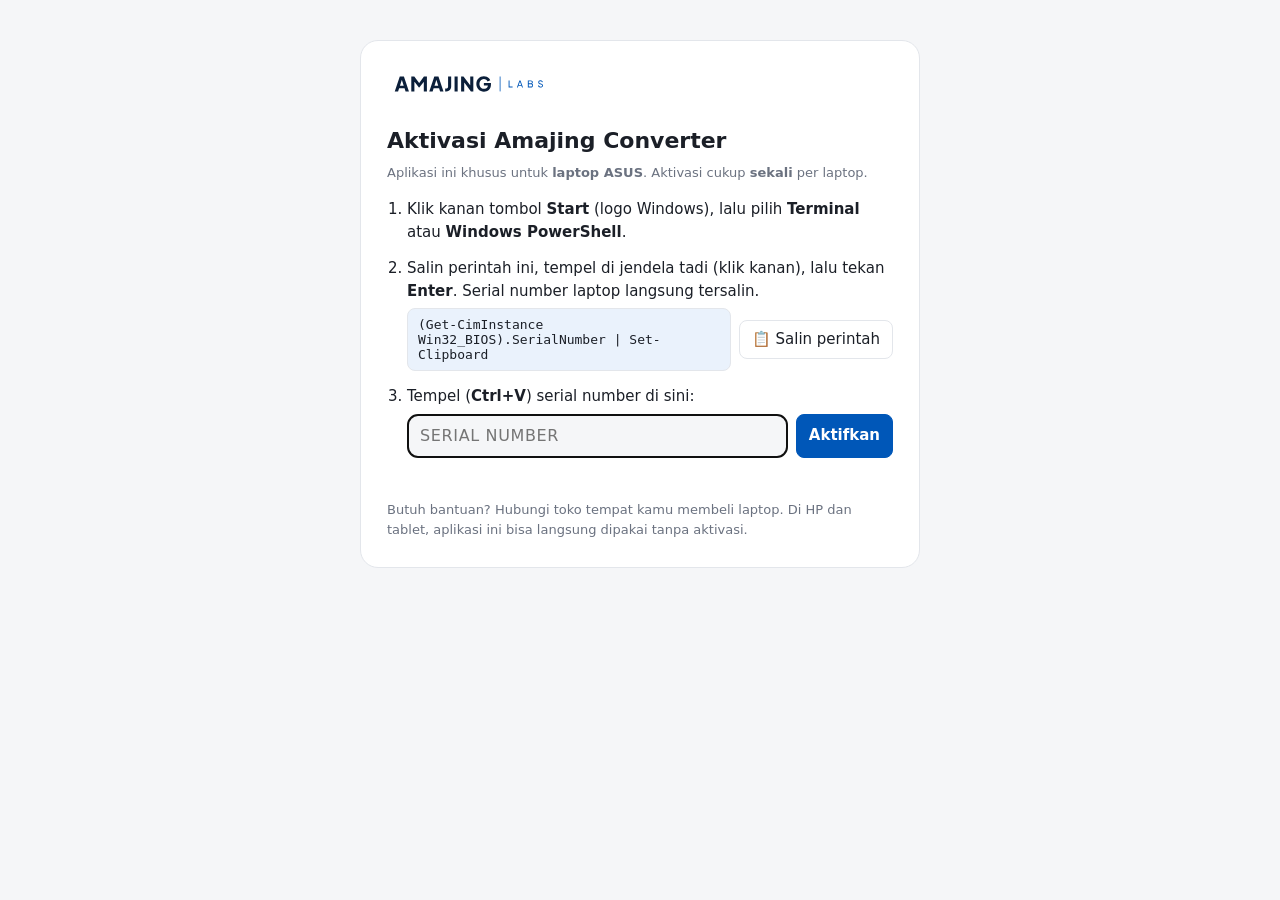
<file: index.html>
<!doctype html>
<html lang="id">
<head>
<meta charset="utf-8">
<meta name="viewport" content="width=device-width, initial-scale=1">
<meta name="robots" content="noindex, nofollow">
<title>Amajing Converter</title>
<meta name="description" content="Converter file di browser: video, audio, gambar, PDF, Word, dan kalkulator. File tidak di-upload ke mana pun.">
<link rel="manifest" href="manifest.webmanifest">
<link rel="icon" href="brand/ikon.svg" type="image/svg+xml">
<link rel="icon" href="brand/favicon-32.png" sizes="32x32" type="image/png">
<link rel="apple-touch-icon" href="brand/apple-touch-icon.png">
<meta name="theme-color" content="#0B1F3A">
<meta name="mobile-web-app-capable" content="yes">
<meta name="apple-mobile-web-app-capable" content="yes">
<meta name="apple-mobile-web-app-title" content="Amajing Converter">
<meta name="apple-mobile-web-app-status-bar-style" content="black">
<script src="lib/lame.min.js"></script>
<script src="lib/gifenc.js"></script>
<style>
  :root{
    --bg:#f5f6f8; --panel:#ffffff; --ink:#1b1f27; --muted:#6b7280; --line:#e3e6eb;
    --accent:#0057B8; --accent-ink:#fff; --ok:#16a34a; --err:#dc2626; --soft:#eaf2fc;
  }
  @media (prefers-color-scheme: dark){
    :root{ --bg:#111418; --panel:#1a1e24; --ink:#e7e9ee; --muted:#9aa3b2; --line:#2a3039;
      --accent:#5AA9FF; --accent-ink:#0B1F3A; --ok:#4ade80; --err:#f87171; --soft:#1f2838; }
  }
  *{box-sizing:border-box}
  [hidden]{display:none !important}
  body{margin:0;background:var(--bg);color:var(--ink);font:15px/1.5 system-ui,-apple-system,"Segoe UI",Roboto,sans-serif}
  .app{display:grid;grid-template-columns:230px minmax(0,1fr);min-height:100vh}
  nav{background:var(--panel);border-right:1px solid var(--line);padding:20px 14px}
  .brand{display:block;margin:2px 8px 20px;text-decoration:none}
  .brand img{display:block;width:170px;height:auto}
  .brand span{display:block;margin-top:6px;font-size:12px;font-weight:600;letter-spacing:.14em;text-transform:uppercase;color:var(--muted)}
  /* logo navy di tema terang, logo putih di tema gelap */
  .logo-dark{display:none !important}
  @media (prefers-color-scheme: dark){
    .logo-light{display:none !important}
    .brand .logo-dark{display:block !important}
    .foot .logo-dark{display:inline !important}
  }
  .foot .logo-inline{height:17px;width:auto;vertical-align:-3px;margin-left:6px}
  nav .group{font-size:11px;text-transform:uppercase;letter-spacing:.06em;color:var(--muted);margin:14px 8px 6px}
  nav button{display:block;width:100%;text-align:left;border:0;background:none;color:var(--ink);
    padding:9px 10px;border-radius:8px;font:inherit;cursor:pointer}
  nav button:hover{background:var(--soft)}
  nav button.active{background:var(--accent);color:var(--accent-ink);font-weight:600}
  main{padding:28px;max-width:860px;width:100%}
  .content{display:flex;flex-direction:column;min-height:100vh;min-width:0}
  .foot{margin-top:auto;padding:18px 16px 22px;text-align:center;font-size:13px;color:var(--muted);border-top:1px solid var(--line)}
  .foot strong{color:var(--ink);font-weight:600}
  .foot .dot{margin:0 8px}
  .foot a{color:var(--accent);text-decoration:none;font-weight:600;white-space:nowrap}
  .foot a:hover{text-decoration:underline}
  .foot a.support{color:#D97706}
  .install-btn{font:inherit;font-weight:600;color:var(--accent);background:none;border:0;padding:0;cursor:pointer;white-space:nowrap}
  .install-btn:hover{text-decoration:underline}
  .install-help{max-width:420px;margin:10px auto 0;padding:10px 14px;border:1px solid var(--line);border-radius:10px;background:var(--panel);color:var(--ink);text-align:left;font-size:13px;line-height:1.5}
  h2{margin:0 0 4px;font-size:22px}
  .sub{color:var(--muted);margin:0 0 20px}
  .drop{display:block;border:2px dashed var(--line);border-radius:14px;background:var(--panel);padding:34px 20px;text-align:center;cursor:pointer;transition:.15s}
  .drop:hover,.drop.over{border-color:var(--accent);background:var(--soft)}
  .drop strong{display:block;font-size:16px;margin-bottom:4px}
  .drop span{color:var(--muted);font-size:13px}
  .opts{display:flex;flex-wrap:wrap;gap:12px;align-items:center;margin:16px 0}
  .opts label{color:var(--muted);font-size:14px}
  select,.btn{font:inherit;border-radius:8px;border:1px solid var(--line);background:var(--panel);color:var(--ink);padding:7px 12px}
  .btn{cursor:pointer;text-decoration:none;display:inline-block}
  .btn.primary{background:var(--accent);border-color:var(--accent);color:var(--accent-ink);font-weight:600}
  .btn:disabled{opacity:.5;cursor:default}
  .spacer{flex:1}
  .list{display:flex;flex-direction:column;gap:10px}
  .item{background:var(--panel);border:1px solid var(--line);border-radius:12px;padding:12px 14px}
  .row{display:flex;gap:10px;align-items:center;flex-wrap:wrap}
  .name{font-weight:600;word-break:break-all;flex:1;min-width:160px}
  .meta{color:var(--muted);font-size:13px}
  .status{font-size:13px}
  .status.ok{color:var(--ok)} .status.err{color:var(--err)}
  .bar{height:6px;background:var(--line);border-radius:4px;overflow:hidden;margin-top:8px}
  .bar i{display:block;height:100%;width:0;background:var(--accent);transition:width .2s}
  .thumb{width:56px;height:56px;object-fit:cover;border-radius:8px;background:var(--line);flex:none}
  .thumb:not([src]),.thumb[src=""]{visibility:hidden}
  .grid{display:grid;grid-template-columns:repeat(auto-fill,minmax(150px,1fr));gap:12px;margin-top:14px}
  .card{background:var(--panel);border:1px solid var(--line);border-radius:12px;padding:8px;display:flex;flex-direction:column;gap:6px}
  .card img{width:100%;aspect-ratio:3/4;object-fit:contain;background:var(--line);border-radius:6px}
  .card .row{justify-content:space-between}
  .card .btn{padding:4px 10px;font-size:13px}
  /* Word → PDF */
  .toolbar{display:flex;flex-wrap:wrap;gap:4px;background:var(--panel);border:1px solid var(--line);border-radius:10px;padding:6px;margin-bottom:12px;position:sticky;top:0;z-index:2}
  .toolbar button{font:inherit;font-size:14px;min-width:34px;height:32px;border:0;border-radius:6px;background:none;color:var(--ink);cursor:pointer}
  .toolbar button:hover{background:var(--soft)}
  .toolbar .sep{width:1px;background:var(--line);margin:4px 2px}
  .paperwrap{background:#c9ccd2;border-radius:12px;padding:20px 0;overflow-x:auto}
  .paper{background:#fff;color:#000;margin:0 auto;box-shadow:0 2px 10px rgba(0,0,0,.18);min-height:200px;outline:none;max-width:calc(100% - 24px)}
  .paper:empty::before{content:attr(data-placeholder);color:#9aa0a6}
  .doc{font-size:12pt;line-height:1.4;color:#000;word-wrap:break-word}
  .doc p{margin:0 0 8pt}
  .doc table{border-collapse:collapse;max-width:100%}
  .doc td,.doc th{vertical-align:top;padding:2pt 5pt}
  .doc td p,.doc th p{margin:0}
  .doc table:not([style]) td,.doc table:not([style]) th{border:1px solid #444} /* tabel dari .docx tak bawa garis */
  .doc img{max-width:100%;height:auto}
  .doc .pagebreak{break-after:page;height:0;border-top:2px dashed #9aa0a6;margin:14px 0;position:relative}
  .doc .pagebreak::after{content:'pemisah halaman';position:absolute;top:-9px;left:50%;transform:translateX(-50%);background:#fff;color:#9aa0a6;font:11px system-ui;padding:0 6px}
  #printRoot{display:none}
  @media print{
    body > *:not(#printRoot){display:none !important}
    body{background:#fff !important}
    #printRoot{display:block}
    #printRoot .pagebreak{border:0;margin:0}
    #printRoot .pagebreak::after{display:none}
  }
  /* Kalkulator */
  .calc-wrap{display:flex;flex-wrap:wrap;gap:20px;align-items:flex-start}
  .calc{width:100%;max-width:380px;background:var(--panel);border:1px solid var(--line);border-radius:18px;padding:16px}
  .calc-screen{background:var(--bg);border-radius:12px;padding:14px 16px;margin-bottom:14px;text-align:right;min-height:104px;display:flex;flex-direction:column;justify-content:flex-end;overflow:hidden}
  .calc-expr{color:var(--muted);font-size:17px;min-height:24px;word-break:break-all}
  .calc-res{font-size:40px;font-weight:600;line-height:1.15;word-break:break-all;font-variant-numeric:tabular-nums}
  .calc-res.err{font-size:20px;color:var(--err)}
  .calc-keys{display:grid;grid-template-columns:repeat(4,1fr);gap:8px}
  .calc-keys button{font:inherit;font-size:22px;height:62px;border-radius:12px;border:1px solid var(--line);background:var(--panel);color:var(--ink);cursor:pointer;transition:background .1s}
  .calc-keys button:hover{background:var(--soft)}
  .calc-keys button:active{transform:scale(.97)}
  .calc-keys .op{color:var(--accent);font-weight:600;background:var(--soft)}
  .calc-keys .fn{color:var(--muted)}
  .calc-keys .eq{background:var(--accent);color:var(--accent-ink);border-color:var(--accent);font-weight:700}
  .calc-hist{flex:1;min-width:220px;max-width:380px}
  .calc-hist h3{font-size:14px;margin:4px 0 8px;color:var(--muted);font-weight:600;display:flex;justify-content:space-between;align-items:center}
  .calc-hist ul{list-style:none;margin:0;padding:0;display:flex;flex-direction:column;gap:6px}
  .calc-hist li button{width:100%;text-align:right;font:inherit;background:var(--panel);border:1px solid var(--line);border-radius:10px;padding:8px 12px;color:var(--ink);cursor:pointer}
  .calc-hist li button:hover{background:var(--soft)}
  .calc-hist li small{display:block;color:var(--muted);font-size:12px}
  .num{font:inherit;border:1px solid var(--line);border-radius:8px;padding:7px 8px;background:var(--panel);color:var(--ink);width:80px}
  input[type=range]{accent-color:var(--accent);width:120px}
  audio{width:100%;margin-top:8px;height:36px}
  .note{color:var(--muted);font-size:13px;margin-top:22px}
  .empty{color:var(--muted);text-align:center;padding:40px 0}
  @media (max-width:700px){
    .app{grid-template-columns:minmax(0,1fr)}
    nav{border-right:0;border-bottom:1px solid var(--line);padding:14px 16px}
    nav .group{display:none}
    nav .tools{display:flex;gap:6px;overflow-x:auto}
    nav button{width:auto;white-space:nowrap}
    main{padding:20px 16px}
  }
</style>
</head>
<body>
<div class="app">
  <nav>
    <h1 style="margin:0"><a class="brand" href="#" title="Amajing Converter">
      <img class="logo-light" src="brand/logo.svg" alt="Amajing Labs">
      <img class="logo-dark" src="brand/logo-gelap.svg" alt="Amajing Labs">
      <span>Converter</span>
    </a></h1>
    <div class="tools" id="toolNav"></div>
  </nav>
  <div class="content">
    <main id="view"></main>
    <footer class="foot">
      Dibuat oleh<img class="logo-inline logo-light" src="brand/logo-kecil.svg" alt="Amajing Labs"><img class="logo-inline logo-dark" src="brand/logo-kecil-gelap.svg" alt="Amajing Labs">
      <span class="dot">·</span>
      <a href="https://forms.gle/fZAtNMCwKqhQhgpKA" target="_blank" rel="noopener">💬 Kirim masukan</a>
      <span class="dot">·</span>
      <a class="support" href="https://saweria.co/amajinglabs" target="_blank" rel="noopener">☕ Traktir kopi</a>
      <span class="install-wrap" id="installWrap" hidden>
        <span class="dot">·</span>
        <button type="button" class="install-btn" id="installBtn">📲 Instal aplikasi</button>
      </span>
      <span class="dot">·</span>
      <a href="panduan/" target="_blank" rel="noopener">📖 Panduan</a>
      <div class="install-help" id="installHelp" hidden></div>
    </footer>
  </div>
</div>

<script>
/* ============================================================
   Registry converter — tambah converter baru di array TOOLS.
   Tiap tool: { id, name, group, render(el) }
   ============================================================ */
const TOOLS = [
  { id: 'mp4-mp3', name: 'MP4 → MP3', group: 'Audio & Video', render: renderMp4ToMp3 },
  { id: 'video-gif', name: 'Video → GIF', group: 'Audio & Video', render: renderVideoToGif },
  { id: 'kompres-video', name: 'Kompres Video', group: 'Audio & Video', render: renderVideoCompress },
  { id: 'gambar', name: 'JPG / PNG / WEBP', group: 'Gambar', render: renderImageConvert },
  { id: 'word-pdf', name: 'Word → PDF', group: 'Dokumen', render: renderWordToPdf },
  { id: 'pdf-word', name: 'PDF → Word', group: 'Dokumen', render: renderPdfToWord },
  { id: 'gambar-pdf', name: 'Gambar → PDF', group: 'Dokumen', render: renderImageToPdf },
  { id: 'pdf-gambar', name: 'PDF → Gambar', group: 'Dokumen', render: renderPdfToImage },
  { id: 'gabung-pdf', name: 'Gabung PDF', group: 'Dokumen', render: renderMergePdf },
  { id: 'pisah-pdf', name: 'Pisah PDF', group: 'Dokumen', render: renderSplitPdf },
  { id: 'kompres-pdf', name: 'Kompres PDF', group: 'Dokumen', render: renderCompressPdf },
  { id: 'kalkulator', name: 'Kalkulator', group: 'Lainnya', render: renderCalculator },
];

const nav = document.getElementById('toolNav');
const view = document.getElementById('view');

function openTool(id){
  const t = TOOLS.find(x => x.id === id) || TOOLS[0];
  nav.querySelectorAll('button').forEach(b => b.classList.toggle('active', b.dataset.id === t.id));
  // di HP menu alat berupa baris geser → geser ke alat yang aktif
  const act = nav.querySelector('button.active');
  if (act && nav.scrollWidth > nav.clientWidth) nav.scrollLeft = act.offsetLeft - (nav.clientWidth - act.offsetWidth) / 2;
  view.innerHTML = '';
  t.render(view);
  try { location.hash = t.id; } catch(e){}
}
let lastGroup = null;
TOOLS.forEach(t => {
  if (t.group !== lastGroup){
    const g = document.createElement('div');
    g.className = 'group'; g.textContent = t.group;
    nav.appendChild(g); lastGroup = t.group;
  }
  const b = document.createElement('button');
  b.textContent = t.name; b.dataset.id = t.id;
  b.onclick = () => openTool(t.id);
  nav.appendChild(b);
});

/* ---------- util ---------- */
const fmtSize = n => n < 1048576 ? (n/1024).toFixed(0)+' KB' : (n/1048576).toFixed(1)+' MB';
const fmtTime = s => { s = Math.round(s); return Math.floor(s/60)+':'+String(s%60).padStart(2,'0'); };
const tick = () => new Promise(r => setTimeout(r, 0));
const esc = s => s.replace(/[&<>"]/g, c => ({'&':'&amp;','<':'&lt;','>':'&gt;','"':'&quot;'}[c]));

function floatToInt16(f){
  const out = new Int16Array(f.length);
  for (let i = 0; i < f.length; i++){
    const s = Math.max(-1, Math.min(1, f[i]));
    out[i] = s < 0 ? s * 0x8000 : s * 0x7FFF;
  }
  return out;
}

/* ============================================================
   MP4 → MP3  (semua proses di browser, file tidak di-upload)
   ============================================================ */
async function videoToMp3(file, kbps, onProgress){
  const data = await file.arrayBuffer();
  const Ctx = window.AudioContext || window.webkitAudioContext;
  const ctx = new Ctx({ sampleRate: 44100 });
  let audio;
  try { audio = await ctx.decodeAudioData(data); }
  catch(e){ throw new Error('Tidak bisa membaca audio (video tanpa suara atau codec tidak didukung).'); }
  finally { ctx.close(); }

  const channels = Math.min(2, audio.numberOfChannels);
  const enc = new lamejs.Mp3Encoder(channels, audio.sampleRate, kbps);
  const L = floatToInt16(audio.getChannelData(0));
  const R = channels === 2 ? floatToInt16(audio.getChannelData(1)) : null;
  const BLOCK = 1152, parts = [];

  for (let i = 0; i < L.length; i += BLOCK){
    const buf = R ? enc.encodeBuffer(L.subarray(i, i+BLOCK), R.subarray(i, i+BLOCK))
                  : enc.encodeBuffer(L.subarray(i, i+BLOCK));
    if (buf.length) parts.push(new Uint8Array(buf));
    if ((i / BLOCK) % 300 === 0){ onProgress(i / L.length); await tick(); }
  }
  const end = enc.flush();
  if (end.length) parts.push(new Uint8Array(end));
  onProgress(1);
  return { blob: new Blob(parts, { type: 'audio/mpeg' }), duration: audio.duration };
}

function renderMp4ToMp3(el){
  el.innerHTML = `
    <h2>MP4 → MP3</h2>
    <p class="sub">Ambil audio dari video jadi file MP3. Diproses langsung di browser — file tidak di-upload ke mana pun.</p>
    <label class="drop" id="drop">
      <input type="file" id="pick" accept="video/*,.mp4,.m4a,.mov,.webm" multiple hidden>
      <strong>Klik atau tarik file video ke sini</strong>
      <span>MP4 (juga bisa M4A, MOV, WEBM) · bisa banyak file sekaligus</span>
    </label>
    <div class="opts">
      <label for="kbps">Kualitas</label>
      <select id="kbps">
        <option value="128">128 kbps (kecil)</option>
        <option value="192" selected>192 kbps (standar)</option>
        <option value="256">256 kbps</option>
        <option value="320">320 kbps (terbaik)</option>
      </select>
      <span class="spacer"></span>
      <button class="btn" id="clear" disabled>Bersihkan</button>
      <button class="btn primary" id="all" disabled>Unduh semua</button>
    </div>
    <div class="list" id="list"><div class="empty">Belum ada file.</div></div>
    <p class="note">Tips: file sangat besar (video panjang &gt; 1 jam) butuh RAM lebih banyak. Kalau gagal, coba di Chrome/Edge desktop.</p>`;

  const $ = s => el.querySelector(s);
  const drop = $('#drop'), pick = $('#pick'), list = $('#list');
  const results = []; // {name, url}
  let queue = Promise.resolve();

  const refreshButtons = () => {
    $('#all').disabled = results.length === 0;
    $('#clear').disabled = list.querySelector('.item') === null;
  };

  function addFiles(files){
    const kbps = +$('#kbps').value;
    if (list.querySelector('.empty')) list.innerHTML = '';
    for (const f of files){
      const outName = f.name.replace(/\.[^.]+$/, '') + '.mp3';
      const item = document.createElement('div');
      item.className = 'item';
      item.innerHTML = `
        <div class="row">
          <div class="name">${esc(f.name)}</div>
          <span class="meta">${fmtSize(f.size)}</span>
          <span class="status">Menunggu…</span>
        </div>
        <div class="bar"><i></i></div>`;
      list.appendChild(item);
      const status = item.querySelector('.status'), bar = item.querySelector('.bar i');

      queue = queue.then(async () => {
        status.textContent = 'Memproses…';
        try {
          const { blob, duration } = await videoToMp3(f, kbps, p => {
            bar.style.width = (p*100).toFixed(1) + '%';
            status.textContent = 'Memproses… ' + Math.round(p*100) + '%';
          });
          const url = URL.createObjectURL(blob);
          results.push({ name: outName, url });
          item.querySelector('.bar').remove();
          status.className = 'status ok';
          status.textContent = '✓ Selesai';
          item.querySelector('.meta').textContent = fmtTime(duration) + ' · ' + fmtSize(blob.size);
          const a = document.createElement('a');
          a.className = 'btn primary'; a.href = url; a.download = outName; a.textContent = 'Unduh MP3';
          item.querySelector('.row').appendChild(a);
          const player = document.createElement('audio');
          player.controls = true; player.src = url; player.preload = 'none';
          item.appendChild(player);
        } catch(e){
          status.className = 'status err';
          status.textContent = '✗ ' + e.message;
          bar.parentElement.remove();
        }
        refreshButtons();
      });
    }
    refreshButtons();
  }

  pick.onchange = () => { addFiles(pick.files); pick.value = ''; };
  ['dragenter','dragover'].forEach(ev => drop.addEventListener(ev, e => { e.preventDefault(); drop.classList.add('over'); }));
  ['dragleave','drop'].forEach(ev => drop.addEventListener(ev, e => { e.preventDefault(); drop.classList.remove('over'); }));
  drop.addEventListener('drop', e => addFiles(e.dataTransfer.files));

  $('#all').onclick = async () => {
    for (const r of results){
      const a = document.createElement('a'); a.href = r.url; a.download = r.name;
      document.body.appendChild(a); a.click(); a.remove();
      await new Promise(res => setTimeout(res, 400));
    }
  };
  $('#clear').onclick = () => {
    results.forEach(r => URL.revokeObjectURL(r.url));
    results.length = 0;
    list.innerHTML = '<div class="empty">Belum ada file.</div>';
    refreshButtons();
  };
}

/* ============================================================
   Video → GIF  (ambil frame lewat <video> + canvas, encode pakai gifenc)
   ============================================================ */
function renderVideoToGif(el){
  el.innerHTML = `
    <h2>Video → GIF</h2>
    <p class="sub">Potong bagian video lalu jadikan GIF animasi. Diproses di browser — tidak di-upload.</p>
    <label class="drop" id="drop">
      <input type="file" id="pick" accept="video/*" hidden>
      <strong>Klik atau tarik satu video ke sini</strong>
      <span>MP4, WEBM, MOV · paling pas untuk potongan pendek (≤ 15 detik)</span>
    </label>
    <div id="editor" hidden>
      <video id="vid" controls muted playsinline style="width:100%;max-height:360px;background:#000;border-radius:12px;margin-top:16px"></video>
      <div class="meta" id="vinfo"></div>
      <div class="opts">
        <label for="start">Mulai</label>
        <input type="number" id="start" min="0" step="0.1" value="0" class="num">
        <button class="btn" id="setStart" title="Ambil dari posisi video sekarang">⏱ dari video</button>
        <label for="end">Selesai</label>
        <input type="number" id="end" min="0" step="0.1" value="5" class="num">
        <button class="btn" id="setEnd" title="Ambil dari posisi video sekarang">⏱ dari video</button>
        <span class="meta" id="durInfo"></span>
      </div>
      <div class="opts">
        <label for="fps">FPS</label>
        <select id="fps">
          <option value="8">8</option>
          <option value="10">10</option>
          <option value="12" selected>12</option>
          <option value="15">15</option>
          <option value="20">20</option>
        </select>
        <label for="width">Lebar</label>
        <select id="width">
          <option value="240">240 px</option>
          <option value="320">320 px</option>
          <option value="480" selected>480 px</option>
          <option value="640">640 px</option>
          <option value="800">800 px</option>
        </select>
        <label for="loop">Ulang</label>
        <select id="loop">
          <option value="0" selected>Terus-menerus</option>
          <option value="-1">Sekali saja</option>
        </select>
        <span class="spacer"></span>
        <button class="btn primary" id="make">Buat GIF</button>
        <button class="btn" id="cancel" hidden>Batal</button>
      </div>
      <div class="bar" id="bar" hidden><i></i></div>
      <div id="out"></div>
    </div>
    <p class="note">Ukuran GIF cepat membesar: makin panjang durasi, makin tinggi FPS, dan makin lebar gambar, makin besar file-nya. Untuk dibagikan di chat, 3–8 detik di 480 px / 12 FPS biasanya pas.</p>`;

  const $ = s => el.querySelector(s);
  const drop = $('#drop'), pick = $('#pick'), vid = $('#vid'), out = $('#out');
  let srcUrl = null, gifUrl = null, cancelled = false, srcName = 'video';
  const MAX_FRAMES = 600;

  const estimate = () => {
    const d = Math.max(0, +$('#end').value - +$('#start').value);
    const frames = Math.ceil(d * +$('#fps').value);
    $('#durInfo').textContent = `${d.toFixed(1)} dtk · ${frames} frame` + (frames > MAX_FRAMES ? ' (terlalu banyak!)' : '');
  };

  function loadVideo(file){
    if (!file || !file.type.startsWith('video/')) return;
    if (srcUrl) URL.revokeObjectURL(srcUrl);
    srcUrl = URL.createObjectURL(file);
    srcName = file.name.replace(/\.[^.]+$/, '');
    vid.src = srcUrl;
    out.innerHTML = '';
    $('#editor').hidden = false;
    vid.onloadedmetadata = () => {
      $('#vinfo').textContent = `${file.name} · ${vid.videoWidth}×${vid.videoHeight} · ${fmtTime(vid.duration)}`;
      $('#start').value = 0;
      $('#end').value = Math.min(5, vid.duration).toFixed(1);
      $('#start').max = $('#end').max = vid.duration.toFixed(1);
      estimate();
    };
    vid.onerror = () => { $('#vinfo').innerHTML = '<span class="status err">✗ Video tidak bisa diputar di browser ini.</span>'; };
  }

  const seek = t => new Promise((res, rej) => {
    const ok = () => { vid.removeEventListener('seeked', ok); res(); };
    vid.addEventListener('seeked', ok);
    vid.currentTime = t;
    setTimeout(() => { vid.removeEventListener('seeked', ok); res(); }, 3000); // jaga-jaga
  });

  async function makeGif(){
    const start = Math.max(0, +$('#start').value);
    const end = Math.min(vid.duration, +$('#end').value);
    const fps = +$('#fps').value;
    if (!(end > start)){ out.innerHTML = '<p class="status err">✗ Waktu selesai harus lebih besar dari waktu mulai.</p>'; return; }
    const frames = Math.ceil((end - start) * fps);
    if (frames > MAX_FRAMES){ out.innerHTML = `<p class="status err">✗ ${frames} frame terlalu banyak (maks ${MAX_FRAMES}). Perpendek durasi atau turunkan FPS.</p>`; return; }

    const w = Math.min(+$('#width').value, vid.videoWidth) & ~1;
    const h = Math.round(vid.videoHeight * w / vid.videoWidth);
    const cv = document.createElement('canvas'); cv.width = w; cv.height = h;
    const g = cv.getContext('2d', { willReadFrequently: true });
    const { GIFEncoder, quantize, applyPalette } = gifenc;
    const gif = GIFEncoder();
    const delay = Math.round(1000 / fps);
    const repeat = +$('#loop').value;

    cancelled = false; vid.pause();
    $('#make').hidden = true; $('#cancel').hidden = false;
    const bar = $('#bar'); bar.hidden = false; bar.firstElementChild.style.width = '0';
    out.innerHTML = '<p class="meta">Mengambil frame…</p>';

    for (let i = 0; i < frames && !cancelled; i++){
      await seek(start + i / fps);
      g.drawImage(vid, 0, 0, w, h);
      const { data } = g.getImageData(0, 0, w, h);
      const palette = quantize(data, 256);
      const index = applyPalette(data, palette);
      gif.writeFrame(index, w, h, { palette, delay, repeat });
      bar.firstElementChild.style.width = ((i+1) / frames * 100).toFixed(1) + '%';
      out.innerHTML = `<p class="meta">Frame ${i+1} / ${frames}</p>`;
      if (i % 4 === 0) await tick();
    }
    $('#make').hidden = false; $('#cancel').hidden = true; bar.hidden = true;
    if (cancelled){ out.innerHTML = '<p class="meta">Dibatalkan.</p>'; return; }

    gif.finish();
    const blob = new Blob([gif.bytes()], { type: 'image/gif' });
    if (gifUrl) URL.revokeObjectURL(gifUrl);
    gifUrl = URL.createObjectURL(blob);
    const name = srcName + '.gif';
    out.innerHTML = `
      <div class="item" style="margin-top:14px">
        <div class="row">
          <div class="name">${esc(name)}</div>
          <span class="meta">${w}×${h} · ${frames} frame · ${fmtSize(blob.size)}</span>
          <a class="btn primary" href="${gifUrl}" download="${esc(name)}">Unduh GIF</a>
        </div>
        <img src="${gifUrl}" alt="Hasil GIF" style="max-width:100%;margin-top:10px;border-radius:8px">
      </div>`;
  }

  pick.onchange = () => { loadVideo(pick.files[0]); pick.value = ''; };
  ['dragenter','dragover'].forEach(ev => drop.addEventListener(ev, e => { e.preventDefault(); drop.classList.add('over'); }));
  ['dragleave','drop'].forEach(ev => drop.addEventListener(ev, e => { e.preventDefault(); drop.classList.remove('over'); }));
  drop.addEventListener('drop', e => loadVideo(e.dataTransfer.files[0]));
  $('#setStart').onclick = () => { $('#start').value = vid.currentTime.toFixed(1); estimate(); };
  $('#setEnd').onclick = () => { $('#end').value = vid.currentTime.toFixed(1); estimate(); };
  ['#start', '#end', '#fps'].forEach(s => $(s).addEventListener('input', estimate));
  $('#make').onclick = makeGif;
  $('#cancel').onclick = () => { cancelled = true; };
}

/* ============================================================
   Kompres Video  (Mediabunny + WebCodecs → MP4 H.264/AAC, dimuat saat dibutuhkan)
   ============================================================ */
function renderVideoCompress(el){
  el.innerHTML = `
    <h2>Kompres Video</h2>
    <p class="sub">Perkecil ukuran file video — atur target ukuran (mis. untuk WhatsApp/email) atau kualitas. Diproses di browser — tidak di-upload.</p>
    <label class="drop" id="drop">
      <input type="file" id="pick" accept="video/*" hidden>
      <strong>Klik atau tarik satu video ke sini</strong>
      <span>MP4, MOV, WEBM, MKV · hasil selalu MP4 (H.264 + AAC)</span>
    </label>
    <div id="panel" hidden>
      <p class="meta" id="info" style="margin:14px 0 0"></p>
      <div class="opts">
        <label for="mode">Cara</label>
        <select id="mode">
          <option value="size" selected>Target ukuran file</option>
          <option value="quality">Pilih kualitas</option>
        </select>
        <span id="sizeBox"><input type="number" id="target" class="num" min="1" step="1" value="16"> <span class="meta">MB</span></span>
        <select id="quality" hidden>
          <option value="QUALITY_HIGH">Tinggi</option>
          <option value="QUALITY_MEDIUM" selected>Sedang</option>
          <option value="QUALITY_LOW">Rendah</option>
          <option value="QUALITY_VERY_LOW">Sangat rendah</option>
        </select>
      </div>
      <div class="opts">
        <label for="res">Resolusi</label>
        <select id="res">
          <option value="0">Asli</option>
          <option value="1080">1080p</option>
          <option value="720" selected>720p</option>
          <option value="480">480p</option>
          <option value="360">360p</option>
        </select>
        <label for="fps">FPS</label>
        <select id="fps">
          <option value="0" selected>Asli</option>
          <option value="30">30</option>
          <option value="24">24</option>
        </select>
        <label for="aud">Suara</label>
        <select id="aud">
          <option value="128000" selected>Normal (128 kbps)</option>
          <option value="64000">Hemat (64 kbps)</option>
          <option value="0">Hapus suara</option>
        </select>
        <span class="spacer"></span>
        <button class="btn primary" id="go">Kompres</button>
        <button class="btn" id="cancel" hidden>Batal</button>
      </div>
      <p class="meta" id="est"></p>
      <div class="bar" id="bar" hidden><i></i></div>
      <div id="out"></div>
    </div>
    <p class="note">Target ukuran adalah perkiraan — hasil bisa sedikit meleset. Batas umum: WhatsApp ±16 MB untuk kirim cepat (dokumen sampai 2 GB), email ±20–25 MB. Butuh Chrome/Edge terbaru (pakai akselerasi hardware, jauh lebih cepat dari durasi video).</p>`;

  const $ = s => el.querySelector(s);
  const drop = $('#drop'), pick = $('#pick'), out = $('#out');
  let file = null, meta = null, conv = null, resultUrl = null;

  const opts = () => ({
    mode: $('#mode').value, targetMB: +$('#target').value, quality: $('#quality').value,
    res: +$('#res').value, fps: +$('#fps').value, audBps: +$('#aud').value,
  });

  // ukuran keluaran (genap), sisi pendek dibatasi ke resolusi pilihan
  function outDims(res){
    let { w, h } = meta;
    const short = Math.min(w, h);
    if (res && short > res){ const k = res / short; w *= k; h *= k; }
    return { w: Math.round(w / 2) * 2, h: Math.round(h / 2) * 2 };
  }
  function videoBitrate(o){
    const total = o.targetMB * 8e6 * 0.95 / meta.duration; // sisakan 5% untuk kontainer
    return Math.round(total - (meta.hasAudio ? o.audBps : 0));
  }
  function updateEstimate(){
    if (!meta) return;
    const o = opts();
    $('#sizeBox').hidden = o.mode !== 'size'; $('#quality').hidden = o.mode !== 'quality';
    const d = outDims(o.res);
    let txt = `Hasil: ${d.w}×${d.h}`;
    if (o.mode === 'size'){
      const vb = videoBitrate(o);
      if (vb < 150000) txt += ' · ⚠ target terlalu kecil untuk durasi ini — naikkan MB atau turunkan resolusi';
      else txt += ` · bitrate video ±${(vb/1e6).toFixed(2)} Mbps`;
      if (o.targetMB * 1048576 >= file.size) txt += ' · target ≥ ukuran asli, tidak perlu dikompres';
    }
    $('#est').textContent = txt;
  }

  async function openVideo(f){
    if (!f) return;
    file = f; meta = null; out.innerHTML = '';
    $('#panel').hidden = false; $('#go').disabled = true; $('#est').textContent = '';
    if (!window.VideoEncoder){ $('#info').innerHTML = '<span class="status err">✗ Browser ini belum mendukung kompres video. Pakai Chrome atau Edge terbaru.</span>'; return; }
    $('#info').textContent = 'Membaca video…';
    try {
      await loadScript('lib/mediabunny.min.js');
      const MB = Mediabunny;
      const input = new MB.Input({ source: new MB.BlobSource(f), formats: MB.ALL_FORMATS });
      const vt = await input.getPrimaryVideoTrack();
      if (!vt) throw new Error('Tidak ada trek video.');
      const at = await input.getPrimaryAudioTrack();
      const duration = await input.computeDuration();
      meta = { w: vt.displayWidth, h: vt.displayHeight, duration, hasAudio: !!at };
      const mbps = (f.size * 8 / duration / 1e6).toFixed(1);
      $('#info').textContent = `${f.name} · ${meta.w}×${meta.h} · ${fmtTime(duration)} · ${fmtSize(f.size)} (±${mbps} Mbps)` + (at ? '' : ' · tanpa suara');
      $('#target').value = Math.max(1, Math.min(16, Math.floor(f.size / 1048576 / 2) || 1));
      $('#go').disabled = false;
      updateEstimate();
    } catch(e){
      $('#info').innerHTML = `<span class="status err">✗ Video tidak bisa dibaca: ${esc(e.message || String(e))}</span>`;
    }
  }

  async function compress(){
    const o = opts(), MB = Mediabunny;
    if (o.mode === 'size' && videoBitrate(o) < 150000){ updateEstimate(); return; }
    const d = outDims(o.res);
    const audio = o.audBps ? { codec: 'aac', bitrate: o.audBps, forceTranscode: true } : { discard: true };
    const bar = $('#bar');

    async function encodeOnce(bitrate, label){
      const input = new MB.Input({ source: new MB.BlobSource(file), formats: MB.ALL_FORMATS });
      const output = new MB.Output({ format: new MB.Mp4OutputFormat({ fastStart: 'in-memory' }), target: new MB.BufferTarget() });
      const video = { codec: 'avc', forceTranscode: true, width: d.w, height: d.h, fit: 'fill', bitrate };
      if (o.mode === 'size') video.bitrateMode = 'constant'; // lebih patuh ke target ukuran
      if (o.fps) video.frameRate = o.fps;
      try {
        conv = await MB.Conversion.init({ input, output, video, audio });
        if (!conv.isValid){
          const why = conv.discardedTracks.map(t => t.reason).join(', ');
          throw new Error('Format ini tidak bisa diproses di browser ini (' + why + ').');
        }
        conv.onProgress = p => {
          bar.firstElementChild.style.width = (p * 100).toFixed(1) + '%';
          out.innerHTML = `<p class="meta">${label} ${Math.round(p * 100)}%</p>`;
        };
        await conv.execute();
        return new Blob([output.target.buffer], { type: 'video/mp4' });
      } finally { conv = null; if (input.dispose) input.dispose(); }
    }

    $('#go').hidden = true; $('#cancel').hidden = false;
    bar.hidden = false; bar.firstElementChild.style.width = '0';
    out.innerHTML = '<p class="meta">Menyiapkan…</p>';
    const t0 = performance.now();
    try {
      let blob;
      if (o.mode === 'size'){
        const targetBytes = o.targetMB * 1048576;
        let vb = videoBitrate(o);
        blob = await encodeOnce(vb, 'Mengompres…');
        if (blob.size > targetBytes * 1.03){
          // encoder melebihi target → koreksi bitrate video lalu ulangi sekali
          const audioBytes = meta.hasAudio && o.audBps ? o.audBps * meta.duration / 8 : 0;
          const vidBytes = Math.max(1, blob.size - audioBytes);
          vb = Math.round(vb * (targetBytes * 0.95 - audioBytes) / vidBytes);
          if (vb >= 100000) blob = await encodeOnce(vb, 'Hasil masih di atas target, mengulang…');
        }
      } else {
        blob = await encodeOnce(MB[o.quality], 'Mengompres…');
      }
      if (resultUrl) URL.revokeObjectURL(resultUrl);
      resultUrl = URL.createObjectURL(blob);
      const name = file.name.replace(/\.[^.]+$/, '') + '-kompres.mp4';
      const diff = Math.round((blob.size / file.size - 1) * 100);
      const secs = ((performance.now() - t0) / 1000).toFixed(1);
      out.innerHTML = `
        <div class="item" style="margin-top:14px">
          <div class="row">
            <div class="name">${esc(name)}</div>
            <span class="meta">${d.w}×${d.h} · ${fmtSize(file.size)} → ${fmtSize(blob.size)} (${diff > 0 ? '+' : ''}${diff}%) · ${secs} dtk</span>
            <a class="btn primary" href="${resultUrl}" download="${esc(name)}">Unduh MP4</a>
          </div>
          ${diff >= 0 ? '<p class="status err" style="margin:6px 0 0">Hasil tidak lebih kecil — video asli sudah efisien. Coba resolusi atau kualitas lebih rendah.</p>'
            : o.mode === 'size' && blob.size > o.targetMB * 1048576 * 1.03 ? `<p class="status err" style="margin:6px 0 0">Masih di atas target ${o.targetMB} MB — turunkan resolusi lalu coba lagi.</p>` : ''}
          <video src="${resultUrl}" controls playsinline style="width:100%;max-height:360px;background:#000;border-radius:8px;margin-top:10px"></video>
        </div>`;
    } catch(e){
      out.innerHTML = e instanceof MB.ConversionCanceledError || /cancel/i.test(e && e.name || '')
        ? '<p class="meta">Dibatalkan.</p>'
        : `<p class="status err">✗ ${esc(e.message || String(e))}</p>`;
    } finally {
      $('#go').hidden = false; $('#cancel').hidden = true; bar.hidden = true;
    }
  }

  pick.onchange = () => { openVideo(pick.files[0]); pick.value = ''; };
  ['dragenter','dragover'].forEach(ev => drop.addEventListener(ev, e => { e.preventDefault(); drop.classList.add('over'); }));
  ['dragleave','drop'].forEach(ev => drop.addEventListener(ev, e => { e.preventDefault(); drop.classList.remove('over'); }));
  drop.addEventListener('drop', e => openVideo(e.dataTransfer.files[0]));
  ['#mode', '#target', '#quality', '#res', '#fps', '#aud'].forEach(s => $(s).addEventListener('input', updateEstimate));
  $('#go').onclick = compress;
  $('#cancel').onclick = () => { if (conv) conv.cancel(); };
}

/* ============================================================
   Gambar: JPG / PNG / WEBP  (pakai canvas, semua di browser)
   ============================================================ */
const IMG_FORMATS = {
  jpg:  { mime: 'image/jpeg', ext: 'jpg',  lossy: true },
  png:  { mime: 'image/png',  ext: 'png',  lossy: false },
  webp: { mime: 'image/webp', ext: 'webp', lossy: true },
};

/* ---- HEIC / HEIF (foto iPhone & Samsung mode "efisiensi tinggi") ---- */
const isHeicName = f => /\.(heic|heif|hif)$/i.test(f.name || '') || /^image\/hei[cf]/i.test(f.type || '');
const isImageFile = f => (f.type || '').startsWith('image/') || isHeicName(f);
async function looksLikeHeic(file){
  // isi file: "....ftyp" + merek heic/heix/mif1/msf1/hevc
  const h = new Uint8Array(await file.slice(0, 32).arrayBuffer());
  const s = String.fromCharCode(...h);
  return s.slice(4, 8) === 'ftyp' && /heic|heix|hevc|heim|heis|mif1|msf1/.test(s.slice(8));
}
let _heif = null;
async function getHeif(){
  if (!_heif){
    await loadScript('lib/libheif-bundle.js'); // libheif (LGPL) + decoder HEVC, dimuat hanya saat ada file HEIC
    _heif = Promise.resolve(libheif());
  }
  return _heif;
}
const _heicCache = new WeakMap(); // file → ImageBitmap (decode HEIC lambat, jadi disimpan selama halaman terbuka)
function decodeHeic(file){
  if (_heicCache.has(file)) return _heicCache.get(file);
  const p = (async () => {
    const lib = await getHeif();
    const dec = new lib.HeifDecoder();
    const imgs = dec.decode(new Uint8Array(await file.arrayBuffer()));
    if (!imgs || !imgs.length) throw new Error('File HEIC tidak bisa dibaca (rusak atau format tidak didukung).');
    const im = imgs.find(i => typeof i.is_primary === 'function' && i.is_primary()) || imgs[0];
    const w = im.get_width(), h = im.get_height();
    const out = await new Promise((res, rej) =>
      im.display({ data: new Uint8ClampedArray(w * h * 4), width: w, height: h },
        d => d ? res(d) : rej(new Error('Gagal membuka HEIC.'))));
    imgs.forEach(i => { try { i.free(); } catch(e){} });
    const bmp = await createImageBitmap(new ImageData(out.data, w, h));
    bmp._keep = true; // jangan di-close: dipakai ulang kalau pengaturan diubah
    return bmp;
  })();
  _heicCache.set(file, p);
  p.catch(() => _heicCache.delete(file));
  return p;
}

async function loadImage(file){
  // Safari bisa membuka HEIC sendiri; Chrome/Edge/Firefox belum → pakai libheif
  try { return await createImageBitmap(file, { imageOrientation: 'from-image' }); }
  catch(e){
    if (isHeicName(file) || await looksLikeHeic(file)) return decodeHeic(file);
    const url = URL.createObjectURL(file);
    try {
      const img = new Image(); img.src = url; await img.decode(); return img;
    } catch(e2){ throw new Error('Format gambar ini tidak didukung browser.'); }
    finally { URL.revokeObjectURL(url); }
  }
}

async function convertImage(file, { fmt, quality, maxSide }){
  const src = await loadImage(file);
  let w = src.width, h = src.height;
  if (maxSide && Math.max(w, h) > maxSide){
    const k = maxSide / Math.max(w, h); w = Math.round(w*k); h = Math.round(h*k);
  }
  const cv = document.createElement('canvas'); cv.width = w; cv.height = h;
  const g = cv.getContext('2d');
  const F = IMG_FORMATS[fmt];
  if (F.mime === 'image/jpeg'){ g.fillStyle = '#fff'; g.fillRect(0, 0, w, h); } // JPG tak punya transparansi
  g.imageSmoothingQuality = 'high';
  g.drawImage(src, 0, 0, w, h);
  if (src.close && !src._keep) src.close();
  const blob = await new Promise(r => cv.toBlob(r, F.mime, F.lossy ? quality/100 : undefined));
  if (!blob || blob.type !== F.mime) throw new Error('Browser ini tidak bisa membuat ' + fmt.toUpperCase() + '.');
  return { blob, w, h };
}

function renderImageConvert(el){
  el.innerHTML = `
    <h2>Konversi Gambar</h2>
    <p class="sub">Ubah gambar antar format JPG, PNG, dan WEBP — termasuk foto <b>HEIC</b> dari iPhone & Samsung jadi JPG — sekalian kecilkan ukurannya. Diproses di browser — tidak di-upload.</p>
    <label class="drop" id="drop">
      <input type="file" id="pick" accept="image/*,.heic,.heif" multiple hidden>
      <strong>Klik atau tarik gambar ke sini</strong>
      <span>JPG, PNG, WEBP, <b>HEIC/HEIF</b> (juga GIF, BMP, AVIF) · bisa banyak file sekaligus</span>
    </label>
    <div class="opts">
      <label for="fmt">Jadi</label>
      <select id="fmt">
        <option value="jpg">JPG</option>
        <option value="png">PNG</option>
        <option value="webp" selected>WEBP</option>
      </select>
      <label for="q">Kualitas</label>
      <input type="range" id="q" min="10" max="100" value="85">
      <span class="meta" id="qv">85%</span>
      <label for="max">Ukuran</label>
      <select id="max">
        <option value="0">Asli</option>
        <option value="3840">Maks 3840 px</option>
        <option value="1920">Maks 1920 px</option>
        <option value="1280">Maks 1280 px</option>
        <option value="800">Maks 800 px</option>
        <option value="512">Maks 512 px</option>
      </select>
    </div>
    <div class="opts">
      <span class="meta" id="hint"></span>
      <span class="spacer"></span>
      <button class="btn" id="clear" disabled>Bersihkan</button>
      <button class="btn primary" id="all" disabled>Unduh semua</button>
    </div>
    <div class="list" id="list"><div class="empty">Belum ada gambar.</div></div>
    <p class="note">Ubah format/kualitas/ukuran kapan saja — semua gambar di daftar otomatis dikonversi ulang. PNG selalu lossless (slider kualitas tidak berlaku). Gambar transparan yang dijadikan JPG akan diberi latar putih.</p>`;

  const $ = s => el.querySelector(s);
  const drop = $('#drop'), pick = $('#pick'), list = $('#list');
  const entries = []; // {file, item, url, name}
  let runId = 0;

  const opts = () => ({ fmt: $('#fmt').value, quality: +$('#q').value, maxSide: +$('#max').value });
  const refresh = () => {
    $('#all').disabled = !entries.some(e => e.url);
    $('#clear').disabled = entries.length === 0;
    const lossy = IMG_FORMATS[$('#fmt').value].lossy;
    $('#q').disabled = !lossy; $('#qv').style.opacity = lossy ? 1 : .4;
    $('#hint').textContent = entries.length ? entries.length + ' gambar' : '';
  };

  async function process(entry, myRun){
    const o = opts();
    const status = entry.item.querySelector('.status');
    status.className = 'status'; status.textContent = 'Memproses…';
    try {
      const { blob, w, h } = await convertImage(entry.file, o);
      if (myRun !== runId) return; // pengaturan sudah berubah lagi
      if (entry.url) URL.revokeObjectURL(entry.url);
      entry.url = URL.createObjectURL(blob);
      entry.name = entry.file.name.replace(/\.[^.]+$/, '') + '.' + IMG_FORMATS[o.fmt].ext;
      const diff = Math.round((blob.size / entry.file.size - 1) * 100);
      entry.item.querySelector('.thumb').src = entry.url;
      entry.item.querySelector('.meta').textContent =
        `${w}×${h} · ${fmtSize(entry.file.size)} → ${fmtSize(blob.size)} (${diff > 0 ? '+' : ''}${diff}%)`;
      status.className = 'status ok'; status.textContent = '✓ ' + o.fmt.toUpperCase();
      const a = entry.item.querySelector('a');
      a.href = entry.url; a.download = entry.name; a.hidden = false;
    } catch(e){
      status.className = 'status err'; status.textContent = '✗ ' + e.message;
      entry.item.querySelector('a').hidden = true; entry.url = null;
    }
    refresh();
  }

  async function processAll(){
    const myRun = ++runId;
    for (const e of entries){ if (myRun !== runId) return; await process(e, myRun); }
  }

  function addFiles(files){
    files = [...files].filter(isImageFile);
    if (!files.length) return;
    if (!entries.length) list.innerHTML = '';
    // foto HEIC biasanya ingin dijadikan JPG → pilih JPG otomatis selama format belum diubah sendiri
    if (!fmtTouched && files.some(isHeicName) && $('#fmt').value !== 'jpg'){
      $('#fmt').value = 'jpg'; refresh();
      if (entries.length) processAll();
    }
    const fresh = [];
    for (const f of files){
      const item = document.createElement('div');
      item.className = 'item';
      item.innerHTML = `
        <div class="row">
          <img class="thumb" alt="">
          <div style="flex:1;min-width:160px">
            <div class="name">${esc(f.name)}</div>
            <div class="meta">${fmtSize(f.size)}</div>
          </div>
          <span class="status">Menunggu…</span>
          <a class="btn primary" hidden>Unduh</a>
        </div>`;
      list.appendChild(item);
      const entry = { file: f, item, url: null, name: '' };
      entries.push(entry); fresh.push(entry);
    }
    refresh();
    const myRun = runId;
    (async () => { for (const e of fresh) await process(e, myRun); })();
  }

  pick.onchange = () => { addFiles(pick.files); pick.value = ''; };
  ['dragenter','dragover'].forEach(ev => drop.addEventListener(ev, e => { e.preventDefault(); drop.classList.add('over'); }));
  ['dragleave','drop'].forEach(ev => drop.addEventListener(ev, e => { e.preventDefault(); drop.classList.remove('over'); }));
  drop.addEventListener('drop', e => addFiles(e.dataTransfer.files));

  $('#q').oninput = () => { $('#qv').textContent = $('#q').value + '%'; };
  $('#q').onchange = processAll;
  let fmtTouched = false;
  $('#fmt').onchange = () => { fmtTouched = true; refresh(); processAll(); };
  $('#max').onchange = processAll;

  $('#all').onclick = async () => {
    for (const e of entries.filter(e => e.url)){
      const a = document.createElement('a'); a.href = e.url; a.download = e.name;
      document.body.appendChild(a); a.click(); a.remove();
      await new Promise(res => setTimeout(res, 400));
    }
  };
  $('#clear').onclick = () => {
    runId++;
    entries.forEach(e => e.url && URL.revokeObjectURL(e.url));
    entries.length = 0;
    list.innerHTML = '<div class="empty">Belum ada gambar.</div>';
    refresh();
  };
  refresh();
}

/* ============================================================
   Gambar → PDF  (PDF ditulis manual, gambar di-embed sebagai JPEG)
   ============================================================ */
const PAGE_SIZES = { a4: [595.28, 841.89], letter: [612, 792], f4: [609.45, 935.43] }; // pt

function buildPdf(pages){
  // pages: [{ w, h, x, y, dw, dh, jpg:Uint8Array, pw, ph }]  (satuan pt, y dari bawah)
  const te = new TextEncoder(), parts = [], offs = [];
  let len = 0;
  const push = x => { const b = typeof x === 'string' ? te.encode(x) : x; parts.push(b); len += b.length; };
  const obj = (n, body) => { offs[n] = len; push(n + ' 0 obj\n'); body(); push('\nendobj\n'); };
  const f = v => (+v).toFixed(2);

  push('%PDF-1.4\n%âãÏÓ\n');
  const kids = pages.map((_, i) => (3 + i*3) + ' 0 R').join(' ');
  obj(1, () => push('<< /Type /Catalog /Pages 2 0 R >>'));
  obj(2, () => push(`<< /Type /Pages /Kids [${kids}] /Count ${pages.length} >>`));
  pages.forEach((p, i) => {
    const pn = 3 + i*3, cn = pn + 1, im = pn + 2;
    obj(pn, () => push(`<< /Type /Page /Parent 2 0 R /MediaBox [0 0 ${f(p.w)} ${f(p.h)}] ` +
      `/Resources << /XObject << /Im0 ${im} 0 R >> >> /Contents ${cn} 0 R >>`));
    const s = `q ${f(p.dw)} 0 0 ${f(p.dh)} ${f(p.x)} ${f(p.y)} cm /Im0 Do Q`;
    obj(cn, () => push(`<< /Length ${s.length} >>\nstream\n${s}\nendstream`));
    obj(im, () => {
      push(`<< /Type /XObject /Subtype /Image /Width ${p.pw} /Height ${p.ph} /ColorSpace /DeviceRGB ` +
        `/BitsPerComponent 8 /Filter /DCTDecode /Length ${p.jpg.length} >>\nstream\n`);
      push(p.jpg); push('\nendstream');
    });
  });
  const size = 3 + pages.length*3, xref = len;
  let x = `xref\n0 ${size}\n0000000000 65535 f \n`;
  for (let i = 1; i < size; i++) x += String(offs[i]).padStart(10, '0') + ' 00000 n \n';
  push(x + `trailer\n<< /Size ${size} /Root 1 0 R >>\nstartxref\n${xref}\n%%EOF\n`);
  return new Blob(parts, { type: 'application/pdf' });
}

function renderImageToPdf(el){
  el.innerHTML = `
    <h2>Gambar → PDF</h2>
    <p class="sub">Gabungkan banyak gambar jadi satu file PDF, satu gambar per halaman. Diproses di browser — tidak di-upload.</p>
    <label class="drop" id="drop">
      <input type="file" id="pick" accept="image/*,.heic,.heif" multiple hidden>
      <strong>Klik atau tarik gambar ke sini</strong>
      <span>JPG, PNG, WEBP, HEIC, GIF, BMP · urutan bisa diatur setelah ditambahkan</span>
    </label>
    <div class="opts">
      <label for="size">Kertas</label>
      <select id="size">
        <option value="a4" selected>A4</option>
        <option value="f4">F4 / Folio</option>
        <option value="letter">Letter</option>
        <option value="fit">Sesuai gambar</option>
      </select>
      <label for="orient">Arah</label>
      <select id="orient">
        <option value="auto" selected>Otomatis</option>
        <option value="portrait">Tegak</option>
        <option value="landscape">Mendatar</option>
      </select>
      <label for="margin">Margin</label>
      <select id="margin">
        <option value="0">Tanpa</option>
        <option value="20" selected>Kecil</option>
        <option value="50">Besar</option>
      </select>
      <label for="qual">Kualitas</label>
      <select id="qual">
        <option value="3000,0.92">Tinggi</option>
        <option value="2000,0.82" selected>Sedang</option>
        <option value="1400,0.65">Kecil (hemat)</option>
      </select>
    </div>
    <div class="opts">
      <label for="fname">Nama file</label>
      <input id="fname" value="dokumen" style="font:inherit;border:1px solid var(--line);border-radius:8px;padding:7px 10px;background:var(--panel);color:var(--ink);width:180px">
      <span class="meta">.pdf</span>
      <span class="spacer"></span>
      <button class="btn" id="sort">Urutkan A–Z</button>
      <button class="btn" id="clear" disabled>Bersihkan</button>
      <button class="btn primary" id="make" disabled>Buat PDF</button>
    </div>
    <div id="out"></div>
    <div class="list" id="list"><div class="empty">Belum ada gambar.</div></div>
    <p class="note">Mode "Otomatis": gambar mendatar dapat halaman mendatar, gambar tegak dapat halaman tegak. Gambar transparan diberi latar putih.</p>`;

  const $ = s => el.querySelector(s);
  const drop = $('#drop'), pick = $('#pick'), list = $('#list'), out = $('#out');
  let items = []; // {file, thumb}
  let pdfUrl = null;
  let nameTouched = false; // nama file ikut gambar pertama sampai user mengetiknya sendiri
  $('#fname').oninput = () => { nameTouched = true; };

  function draw(){
    $('#make').disabled = items.length === 0;
    $('#clear').disabled = items.length === 0;
    $('#sort').disabled = items.length < 2;
    if (!nameTouched) $('#fname').value = items.length ? items[0].file.name.replace(/\.[^.]+$/, '') : 'dokumen';
    if (!items.length){ list.innerHTML = '<div class="empty">Belum ada gambar.</div>'; return; }
    list.innerHTML = '';
    items.forEach((it, i) => {
      const d = document.createElement('div');
      d.className = 'item';
      d.innerHTML = `
        <div class="row">
          <span class="meta" style="width:22px;text-align:right">${i+1}</span>
          <img class="thumb" src="${it.thumb}" alt="">
          <div style="flex:1;min-width:140px">
            <div class="name">${esc(it.file.name)}</div>
            <div class="meta">${fmtSize(it.file.size)}</div>
          </div>
          <button class="btn" data-a="up" ${i === 0 ? 'disabled' : ''} title="Naik">↑</button>
          <button class="btn" data-a="down" ${i === items.length-1 ? 'disabled' : ''} title="Turun">↓</button>
          <button class="btn" data-a="del" title="Hapus">✕</button>
        </div>`;
      d.querySelectorAll('button').forEach(b => b.onclick = () => {
        const a = b.dataset.a;
        if (a === 'up') [items[i-1], items[i]] = [items[i], items[i-1]];
        if (a === 'down') [items[i+1], items[i]] = [items[i], items[i+1]];
        if (a === 'del'){ URL.revokeObjectURL(it.thumb); items.splice(i, 1); }
        draw();
      });
      list.appendChild(d);
    });
  }

  function addFiles(files){
    for (const f of files){
      if (!isImageFile(f)) continue;
      const it = { file: f, thumb: URL.createObjectURL(f) };
      items.push(it);
      if (isHeicName(f)){
        // browser (selain Safari) tak bisa menampilkan HEIC → buat thumbnail kecil dari hasil decode
        it.thumb = '';
        decodeHeic(f).then(bmp => {
          const c = document.createElement('canvas'), k = 112 / Math.max(bmp.width, bmp.height);
          c.width = Math.round(bmp.width * k); c.height = Math.round(bmp.height * k);
          c.getContext('2d').drawImage(bmp, 0, 0, c.width, c.height);
          c.toBlob(b => { it.thumb = URL.createObjectURL(b); draw(); }, 'image/jpeg', 0.8);
        }).catch(() => {});
      }
    }
    draw();
  }

  async function makePdf(){
    const btn = $('#make'); btn.disabled = true;
    const [maxSide, q] = $('#qual').value.split(',').map(Number);
    const sizeKey = $('#size').value, orient = $('#orient').value, margin = +$('#margin').value;
    const pages = [], failed = [];
    for (let i = 0; i < items.length; i++){
      out.innerHTML = `<p class="meta">Memproses gambar ${i+1} dari ${items.length}…</p>`;
      await tick();
      try {
        const src = await loadImage(items[i].file);
        let pw = src.width, ph = src.height;
        if (Math.max(pw, ph) > maxSide){ const k = maxSide / Math.max(pw, ph); pw = Math.round(pw*k); ph = Math.round(ph*k); }
        const cv = document.createElement('canvas'); cv.width = pw; cv.height = ph;
        const g = cv.getContext('2d');
        g.fillStyle = '#fff'; g.fillRect(0, 0, pw, ph);
        g.imageSmoothingQuality = 'high'; g.drawImage(src, 0, 0, pw, ph);
        if (src.close) src.close();
        const blob = await new Promise(r => cv.toBlob(r, 'image/jpeg', q));
        const jpg = new Uint8Array(await blob.arrayBuffer());

        let w, h;
        if (sizeKey === 'fit'){
          // ukuran halaman = ukuran gambar (dianggap 150 dpi), tanpa rotasi
          const iw = src.width * 72/150, ih = src.height * 72/150;
          w = iw + margin*2; h = ih + margin*2;
        } else {
          [w, h] = PAGE_SIZES[sizeKey];
          const land = orient === 'landscape' || (orient === 'auto' && pw > ph);
          if (land) [w, h] = [h, w];
        }
        const k = Math.min((w - margin*2) / pw, (h - margin*2) / ph);
        const dw = pw*k, dh = ph*k;
        pages.push({ w, h, dw, dh, x: (w-dw)/2, y: (h-dh)/2, jpg, pw, ph });
      } catch(e){ failed.push(items[i].file.name); }
    }
    if (!pages.length){
      out.innerHTML = `<p class="status err">✗ Tidak ada gambar yang bisa dibaca.</p>`;
      btn.disabled = false; return;
    }
    const pdf = buildPdf(pages);
    if (pdfUrl) URL.revokeObjectURL(pdfUrl);
    pdfUrl = URL.createObjectURL(pdf);
    const name = ($('#fname').value.trim() || 'dokumen').replace(/[\\/:*?"<>|]/g, '_') + '.pdf';
    out.innerHTML = `
      <div class="item" style="margin-bottom:14px">
        <div class="row">
          <div class="name">📄 ${esc(name)}</div>
          <span class="meta">${pages.length} halaman · ${fmtSize(pdf.size)}</span>
          <a class="btn" href="${pdfUrl}" target="_blank" rel="noopener">Lihat</a>
          <a class="btn primary" href="${pdfUrl}" download="${esc(name)}">Unduh PDF</a>
        </div>
        ${failed.length ? `<div class="status err" style="margin-top:6px">✗ Dilewati (tidak terbaca): ${esc(failed.join(', '))}</div>` : ''}
      </div>`;
    btn.disabled = false;
  }

  pick.onchange = () => { addFiles(pick.files); pick.value = ''; };
  ['dragenter','dragover'].forEach(ev => drop.addEventListener(ev, e => { e.preventDefault(); drop.classList.add('over'); }));
  ['dragleave','drop'].forEach(ev => drop.addEventListener(ev, e => { e.preventDefault(); drop.classList.remove('over'); }));
  drop.addEventListener('drop', e => addFiles(e.dataTransfer.files));
  $('#sort').onclick = () => {
    items.sort((a, b) => a.file.name.localeCompare(b.file.name, 'id', { numeric: true }));
    draw();
  };
  $('#clear').onclick = () => {
    items.forEach(it => URL.revokeObjectURL(it.thumb)); items = [];
    out.innerHTML = ''; nameTouched = false; draw();
  };
  $('#make').onclick = makePdf;
  draw();
}

/* ============================================================
   PDF → Gambar  (render pakai pdf.js, ZIP pakai JSZip — dimuat saat dibutuhkan)
   ============================================================ */
const _scripts = {};
function loadScript(src){
  return _scripts[src] ||= new Promise((res, rej) => {
    const s = document.createElement('script');
    s.src = src; s.onload = res;
    s.onerror = () => { delete _scripts[src]; rej(new Error('Gagal memuat ' + src)); };
    document.head.appendChild(s);
  });
}
async function getPdfjs(){
  await loadScript('lib/pdf.min.js');
  // dibuka langsung dari file:// → Web Worker diblokir, jadi worker dijalankan di halaman
  if (location.protocol === 'file:') await loadScript('lib/pdf.worker.min.js');
  pdfjsLib.GlobalWorkerOptions.workerSrc = 'lib/pdf.worker.min.js';
  return pdfjsLib;
}

function parsePages(text, total){
  text = text.trim().toLowerCase();
  if (!text || text === 'semua') return [...Array(total)].map((_, i) => i + 1);
  const set = new Set();
  for (const part of text.split(/[,;\s]+/).filter(Boolean)){
    const m = part.match(/^(\d*)\s*-\s*(\d*)$/);
    if (m){
      const a = m[1] ? +m[1] : 1, b = m[2] ? +m[2] : total;
      for (let i = Math.max(1, a); i <= Math.min(total, b); i++) set.add(i);
    } else if (/^\d+$/.test(part)){
      const n = +part; if (n >= 1 && n <= total) set.add(n);
    } else throw new Error(`"${part}" bukan nomor halaman yang valid.`);
  }
  if (!set.size) throw new Error('Tidak ada halaman yang cocok.');
  return [...set].sort((a, b) => a - b);
}

function renderPdfToImage(el){
  el.innerHTML = `
    <h2>PDF → Gambar</h2>
    <p class="sub">Ubah tiap halaman PDF jadi gambar PNG, JPG, atau WEBP. Diproses di browser — tidak di-upload.</p>
    <label class="drop" id="drop">
      <input type="file" id="pick" accept="application/pdf,.pdf" hidden>
      <strong>Klik atau tarik satu file PDF ke sini</strong>
      <span>Semua halaman bisa dikonversi, atau pilih halaman tertentu</span>
    </label>
    <div id="panel" hidden>
      <p class="meta" id="info" style="margin:14px 0 0"></p>
      <div class="opts">
        <label for="fmt">Format</label>
        <select id="fmt">
          <option value="png">PNG</option>
          <option value="jpg" selected>JPG</option>
          <option value="webp">WEBP</option>
        </select>
        <label for="dpi">Resolusi</label>
        <select id="dpi">
          <option value="72">Rendah (72 dpi)</option>
          <option value="150" selected>Sedang (150 dpi)</option>
          <option value="200">Tinggi (200 dpi)</option>
          <option value="300">Cetak (300 dpi)</option>
        </select>
        <label for="pages">Halaman</label>
        <input id="pages" class="num" style="width:150px" placeholder="semua, mis. 1-3,5">
        <span class="spacer"></span>
        <button class="btn primary" id="go">Konversi</button>
        <button class="btn" id="cancel" hidden>Batal</button>
      </div>
      <div class="bar" id="bar" hidden><i></i></div>
      <div class="opts" id="zipRow" hidden>
        <span class="meta" id="sum"></span>
        <span class="spacer"></span>
        <button class="btn primary" id="zip">Unduh semua (ZIP)</button>
      </div>
      <div class="grid" id="grid"></div>
    </div>
    <p class="note">Halaman: kosongkan untuk semua halaman, atau tulis misalnya <b>1-3, 5, 8-</b> (8- artinya halaman 8 sampai akhir). 300 dpi cocok untuk dicetak tapi file-nya besar.</p>`;

  const $ = s => el.querySelector(s);
  const drop = $('#drop'), pick = $('#pick'), grid = $('#grid');
  let pdf = null, baseName = 'dokumen', results = [], cancelled = false;

  const clearResults = () => {
    results.forEach(r => URL.revokeObjectURL(r.url)); results = [];
    grid.innerHTML = ''; $('#zipRow').hidden = true;
  };

  async function openPdf(file){
    if (!file) return;
    if (file.type !== 'application/pdf' && !/\.pdf$/i.test(file.name)){
      $('#panel').hidden = false; $('#info').innerHTML = '<span class="status err">✗ File ini bukan PDF.</span>'; return;
    }
    cancelled = true; clearResults();
    $('#panel').hidden = false; $('#info').textContent = 'Membuka PDF…'; $('#go').disabled = true;
    try {
      const lib = await getPdfjs();
      if (pdf) pdf.destroy();
      pdf = await lib.getDocument({ data: new Uint8Array(await file.arrayBuffer()) }).promise;
      baseName = file.name.replace(/\.[^.]+$/, '');
      $('#info').textContent = `${file.name} · ${pdf.numPages} halaman · ${fmtSize(file.size)}`;
      $('#go').disabled = false;
    } catch(e){
      pdf = null;
      const msg = e && e.name === 'PasswordException' ? 'PDF ini dikunci password.' : 'PDF tidak bisa dibuka (rusak atau tidak didukung).';
      $('#info').innerHTML = `<span class="status err">✗ ${msg}</span>`;
    }
  }

  async function convert(){
    let pages;
    try { pages = parsePages($('#pages').value, pdf.numPages); }
    catch(e){ $('#sum').textContent = ''; $('#info').innerHTML = `<span class="status err">✗ ${esc(e.message)}</span> · ${pdf.numPages} halaman`; return; }
    clearResults();
    const F = IMG_FORMATS[$('#fmt').value], dpi = +$('#dpi').value;
    cancelled = false;
    $('#go').hidden = true; $('#cancel').hidden = false;
    const bar = $('#bar'); bar.hidden = false; bar.firstElementChild.style.width = '0';
    const pad = String(pdf.numPages).length;

    for (let i = 0; i < pages.length && !cancelled; i++){
      const n = pages[i];
      const page = await pdf.getPage(n);
      let scale = dpi / 72;
      const base = page.getViewport({ scale: 1 });
      const MAX_PX = 36e6; // batas aman ukuran canvas
      if (base.width * base.height * scale * scale > MAX_PX) scale = Math.sqrt(MAX_PX / (base.width * base.height));
      const vp = page.getViewport({ scale });
      const cv = document.createElement('canvas');
      cv.width = Math.floor(vp.width); cv.height = Math.floor(vp.height);
      const g = cv.getContext('2d');
      g.fillStyle = '#fff'; g.fillRect(0, 0, cv.width, cv.height);
      await page.render({ canvasContext: g, viewport: vp }).promise;
      page.cleanup();
      const blob = await new Promise(r => cv.toBlob(r, F.mime, F.lossy ? 0.9 : undefined));
      cv.width = cv.height = 0;
      const name = `${baseName}-hal-${String(n).padStart(pad, '0')}.${F.ext}`;
      const url = URL.createObjectURL(blob);
      results.push({ name, url, blob });
      const card = document.createElement('div');
      card.className = 'card';
      card.innerHTML = `
        <img src="${url}" alt="Halaman ${n}" loading="lazy">
        <div class="row"><span class="meta">Hal ${n} · ${fmtSize(blob.size)}</span>
        <a class="btn primary" href="${url}" download="${esc(name)}">Unduh</a></div>`;
      grid.appendChild(card);
      bar.firstElementChild.style.width = ((i+1) / pages.length * 100).toFixed(1) + '%';
      await tick();
    }
    $('#go').hidden = false; $('#cancel').hidden = true; bar.hidden = true;
    if (results.length){
      const total = results.reduce((s, r) => s + r.blob.size, 0);
      $('#sum').textContent = `${results.length} gambar · ${fmtSize(total)}` + (cancelled ? ' (dibatalkan)' : '');
      $('#zipRow').hidden = false;
    }
  }

  async function downloadZip(){
    const btn = $('#zip'); btn.disabled = true; const label = btn.textContent;
    try {
      btn.textContent = 'Menyiapkan ZIP…';
      await loadScript('lib/jszip.min.js');
      const zip = new JSZip();
      results.forEach(r => zip.file(r.name, r.blob));
      const blob = await zip.generateAsync({ type: 'blob' }); // gambar sudah terkompresi, tak perlu deflate
      const a = document.createElement('a');
      a.href = URL.createObjectURL(blob); a.download = baseName + '-gambar.zip';
      document.body.appendChild(a); a.click(); a.remove();
      setTimeout(() => URL.revokeObjectURL(a.href), 60000);
    } catch(e){ alert('Gagal membuat ZIP: ' + e.message); }
    btn.textContent = label; btn.disabled = false;
  }

  pick.onchange = () => { openPdf(pick.files[0]); pick.value = ''; };
  ['dragenter','dragover'].forEach(ev => drop.addEventListener(ev, e => { e.preventDefault(); drop.classList.add('over'); }));
  ['dragleave','drop'].forEach(ev => drop.addEventListener(ev, e => { e.preventDefault(); drop.classList.remove('over'); }));
  drop.addEventListener('drop', e => openPdf(e.dataTransfer.files[0]));
  $('#go').onclick = convert;
  $('#cancel').onclick = () => { cancelled = true; };
  $('#zip').onclick = downloadZip;
}

/* ============================================================
   Gabung PDF  (pdf-lib — halaman disalin utuh, teks tetap bisa dipilih)
   ============================================================ */
function renderMergePdf(el){
  el.innerHTML = `
    <h2>Gabung PDF</h2>
    <p class="sub">Satukan beberapa file PDF jadi satu. Atur urutan file dan pilih halaman tertentu kalau perlu. Diproses di browser — tidak di-upload.</p>
    <label class="drop" id="drop">
      <input type="file" id="pick" accept="application/pdf,.pdf" multiple hidden>
      <strong>Klik atau tarik file PDF ke sini</strong>
      <span>Bisa banyak file sekaligus · tambah lagi kapan saja</span>
    </label>
    <div class="opts">
      <label for="fname">Nama file</label>
      <input id="fname" class="num" style="width:180px" value="gabungan">
      <span class="meta">.pdf</span>
      <span class="spacer"></span>
      <button class="btn" id="sort">Urutkan A–Z</button>
      <button class="btn" id="clear" disabled>Bersihkan</button>
      <button class="btn primary" id="make" disabled>Gabung PDF</button>
    </div>
    <div id="out"></div>
    <div class="list" id="list"><div class="empty">Belum ada PDF.</div></div>
    <p class="note">Kolom halaman: kosongkan untuk semua halaman, atau tulis misalnya <b>1-3, 5, 8-</b>. Halaman disalin apa adanya, jadi teks dan kualitas tidak berubah. PDF yang dikunci password tidak bisa digabung.</p>`;

  const $ = s => el.querySelector(s);
  const drop = $('#drop'), pick = $('#pick'), list = $('#list'), out = $('#out');
  let items = []; // {file, bytes, pages, error, range}
  let resultUrl = null;

  const usable = () => items.filter(it => it.pages && !it.error);
  function draw(){
    $('#make').disabled = usable().length === 0 || items.some(it => it.pages === null);
    $('#clear').disabled = items.length === 0;
    $('#sort').disabled = items.length < 2;
    if (!items.length){ list.innerHTML = '<div class="empty">Belum ada PDF.</div>'; return; }
    list.innerHTML = '';
    items.forEach((it, i) => {
      const d = document.createElement('div');
      d.className = 'item';
      const state = it.error ? `<span class="status err">✗ ${esc(it.error)}</span>`
        : it.pages === null ? '<span class="status">Membaca…</span>'
        : `<span class="meta">${it.pages} hal · ${fmtSize(it.file.size)}</span>`;
      d.innerHTML = `
        <div class="row">
          <span class="meta" style="width:22px;text-align:right">${i+1}</span>
          <div style="flex:1;min-width:160px">
            <div class="name">📄 ${esc(it.file.name)}</div>
            ${state}
          </div>
          ${it.pages && !it.error ? `<input class="num" style="width:120px" placeholder="semua hal." value="${esc(it.range)}" title="Halaman yang diambil">` : ''}
          <button class="btn" data-a="up" ${i === 0 ? 'disabled' : ''} title="Naik">↑</button>
          <button class="btn" data-a="down" ${i === items.length-1 ? 'disabled' : ''} title="Turun">↓</button>
          <button class="btn" data-a="del" title="Hapus">✕</button>
        </div>`;
      const inp = d.querySelector('input');
      if (inp) inp.oninput = () => { it.range = inp.value; };
      d.querySelectorAll('button').forEach(b => b.onclick = () => {
        const a = b.dataset.a;
        if (a === 'up') [items[i-1], items[i]] = [items[i], items[i-1]];
        if (a === 'down') [items[i+1], items[i]] = [items[i], items[i+1]];
        if (a === 'del') items.splice(i, 1);
        draw();
      });
      list.appendChild(d);
    });
  }

  async function addFiles(files){
    const fresh = [...files].filter(f => f.type === 'application/pdf' || /\.pdf$/i.test(f.name))
      .map(file => ({ file, bytes: null, pages: null, error: null, range: '' }));
    if (!fresh.length) return;
    items.push(...fresh); out.innerHTML = ''; draw();
    try { await loadScript('lib/pdf-lib.min.js'); }
    catch(e){ fresh.forEach(it => it.error = 'Library PDF gagal dimuat'); draw(); return; }
    for (const it of fresh){
      try {
        it.bytes = new Uint8Array(await it.file.arrayBuffer());
        const doc = await PDFLib.PDFDocument.load(it.bytes, { ignoreEncryption: true });
        if (doc.isEncrypted) it.error = 'Dikunci password';
        it.pages = doc.getPageCount();
      } catch(e){ it.pages = 0; it.error = 'PDF rusak / tidak bisa dibaca'; }
      draw();
    }
  }

  async function merge(){
    const btn = $('#make'); btn.disabled = true;
    try {
      const plan = usable().map(it => {
        try { return { it, idx: parsePages(it.range, it.pages).map(n => n - 1) }; }
        catch(e){ throw new Error(`${it.file.name}: ${e.message}`); }
      });
      const merged = await PDFLib.PDFDocument.create();
      for (let k = 0; k < plan.length; k++){
        out.innerHTML = `<p class="meta">Menggabungkan file ${k+1} dari ${plan.length}…</p>`;
        await tick();
        const src = await PDFLib.PDFDocument.load(plan[k].it.bytes, { ignoreEncryption: true });
        const pages = await merged.copyPages(src, plan[k].idx);
        pages.forEach(p => merged.addPage(p));
      }
      const bytes = await merged.save();
      const blob = new Blob([bytes], { type: 'application/pdf' });
      if (resultUrl) URL.revokeObjectURL(resultUrl);
      resultUrl = URL.createObjectURL(blob);
      const name = ($('#fname').value.trim() || 'gabungan').replace(/[\\/:*?"<>|]/g, '_') + '.pdf';
      out.innerHTML = `
        <div class="item" style="margin-bottom:14px">
          <div class="row">
            <div class="name">📄 ${esc(name)}</div>
            <span class="meta">${plan.length} file · ${merged.getPageCount()} halaman · ${fmtSize(blob.size)}</span>
            <a class="btn" href="${resultUrl}" target="_blank" rel="noopener">Lihat</a>
            <a class="btn primary" href="${resultUrl}" download="${esc(name)}">Unduh PDF</a>
          </div>
        </div>`;
    } catch(e){
      out.innerHTML = `<p class="status err">✗ ${esc(e.message || String(e))}</p>`;
    }
    btn.disabled = false;
  }

  pick.onchange = () => { addFiles(pick.files); pick.value = ''; };
  ['dragenter','dragover'].forEach(ev => drop.addEventListener(ev, e => { e.preventDefault(); drop.classList.add('over'); }));
  ['dragleave','drop'].forEach(ev => drop.addEventListener(ev, e => { e.preventDefault(); drop.classList.remove('over'); }));
  drop.addEventListener('drop', e => addFiles(e.dataTransfer.files));
  $('#sort').onclick = () => { items.sort((a, b) => a.file.name.localeCompare(b.file.name, 'id', { numeric: true })); draw(); };
  $('#clear').onclick = () => { items = []; out.innerHTML = ''; draw(); };
  $('#make').onclick = merge;
  draw();
}

/* ============================================================
   Kompres PDF
   - mode "teks": foto JPEG di dalam PDF diperkecil & dikompres ulang (pdf-lib), teks tetap utuh
   - mode "gambar": tiap halaman dirender jadi JPEG (pdf.js) lalu disusun ulang — paling kecil
   ============================================================ */
const PDF_LEVELS = {
  ringan: { maxSide: 2000, q: 0.80, dpi: 150 },
  sedang: { maxSide: 1500, q: 0.65, dpi: 120 },
  kuat:   { maxSide: 1000, q: 0.50, dpi: 90 },
};

async function compressPdfImages(bytes, lvl, onProgress){
  const { PDFDocument, PDFName, PDFRawStream, PDFArray, PDFRef } = PDFLib;
  const doc = await PDFDocument.load(bytes, { ignoreEncryption: true });
  if (doc.isEncrypted) throw new Error('PDF ini dikunci password.');
  const ctx = doc.context;
  const N = n => PDFName.of(n);
  const look = o => o instanceof PDFRef ? ctx.lookup(o) : o;

  const isCmyk = cs => {
    cs = look(cs);
    if (!cs) return false;
    if (cs instanceof PDFName) return cs.toString() === '/DeviceCMYK';
    if (cs instanceof PDFArray){
      const kind = look(cs.get(0)); const s = kind && kind.toString();
      if (s === '/DeviceCMYK') return true;
      if (s === '/ICCBased'){ const icc = look(cs.get(1)); const n = icc && icc.dict && look(icc.dict.get(N('N'))); return n && n.toString() === '4'; }
      return s !== '/DeviceRGB' && s !== '/DeviceGray' && s !== '/CalRGB' && s !== '/CalGray'; // Indexed/Separation/dll: lewati
    }
    return false;
  };

  const targets = [];
  for (const [ref, obj] of ctx.enumerateIndirectObjects()){
    if (!(obj instanceof PDFRawStream)) continue;
    const d = obj.dict;
    if (String(d.get(N('Subtype'))) !== '/Image') continue;
    let f = look(d.get(N('Filter')));
    if (f instanceof PDFArray) f = f.size() === 1 ? look(f.get(0)) : null;
    if (String(f) !== '/DCTDecode') continue;
    if (d.get(N('ImageMask')) || d.get(N('Decode')) || isCmyk(d.get(N('ColorSpace')))) continue;
    targets.push([ref, obj]);
  }

  let replaced = 0, saved = 0;
  for (let i = 0; i < targets.length; i++){
    const [ref, obj] = targets[i];
    onProgress(i / targets.length, `Mengompres foto ${i+1} dari ${targets.length}…`);
    try {
      const bmp = await createImageBitmap(new Blob([obj.contents], { type: 'image/jpeg' }));
      let w = bmp.width, h = bmp.height;
      const k = Math.min(1, lvl.maxSide / Math.max(w, h));
      w = Math.max(1, Math.round(w * k)); h = Math.max(1, Math.round(h * k));
      const cv = document.createElement('canvas'); cv.width = w; cv.height = h;
      const g = cv.getContext('2d'); g.imageSmoothingQuality = 'high';
      g.drawImage(bmp, 0, 0, w, h); bmp.close();
      const nb = new Uint8Array(await (await new Promise(r => cv.toBlob(r, 'image/jpeg', lvl.q))).arrayBuffer());
      if (nb.length >= obj.contents.length * 0.9) continue; // tidak cukup hemat, biarkan aslinya
      const dict = { Type: 'XObject', Subtype: 'Image', Width: w, Height: h, ColorSpace: 'DeviceRGB', BitsPerComponent: 8, Filter: 'DCTDecode' };
      const smask = obj.dict.get(N('SMask'));
      if (smask) dict.SMask = smask;
      ctx.assign(ref, ctx.stream(nb, dict));
      saved += obj.contents.length - nb.length; replaced++;
    } catch(e){ /* gambar yang gagal didecode dibiarkan */ }
    if (i % 3 === 0) await tick();
  }
  onProgress(1, 'Menyimpan…');
  const out = await doc.save({ useObjectStreams: true });
  return { bytes: out, info: `${replaced} dari ${targets.length} foto dikompres` };
}

async function rasterizePdf(bytes, lvl, onProgress){
  const lib = await getPdfjs();
  const pdf = await lib.getDocument({ data: bytes }).promise;
  const pages = [];
  try {
    for (let n = 1; n <= pdf.numPages; n++){
      onProgress((n-1) / pdf.numPages, `Merender halaman ${n} dari ${pdf.numPages}…`);
      const page = await pdf.getPage(n);
      const base = page.getViewport({ scale: 1 });
      const vp = page.getViewport({ scale: lvl.dpi / 72 });
      const cv = document.createElement('canvas');
      cv.width = Math.floor(vp.width); cv.height = Math.floor(vp.height);
      const g = cv.getContext('2d'); g.fillStyle = '#fff'; g.fillRect(0, 0, cv.width, cv.height);
      await page.render({ canvasContext: g, viewport: vp }).promise;
      page.cleanup();
      const jpg = new Uint8Array(await (await new Promise(r => cv.toBlob(r, 'image/jpeg', lvl.q))).arrayBuffer());
      pages.push({ w: base.width, h: base.height, x: 0, y: 0, dw: base.width, dh: base.height, jpg, pw: cv.width, ph: cv.height });
      cv.width = cv.height = 0;
      await tick();
    }
  } finally { pdf.destroy(); }
  onProgress(1, 'Menyimpan…');
  return { bytes: buildPdf(pages), info: `${pages.length} halaman dijadikan gambar ${lvl.dpi} dpi` };
}

function renderCompressPdf(el){
  el.innerHTML = `
    <h2>Kompres PDF</h2>
    <p class="sub">Perkecil ukuran file PDF, misalnya untuk upload berkas atau kirim email. Diproses di browser — tidak di-upload.</p>
    <label class="drop" id="drop">
      <input type="file" id="pick" accept="application/pdf,.pdf" hidden>
      <strong>Klik atau tarik satu file PDF ke sini</strong>
      <span>Paling efektif untuk PDF hasil scan atau yang banyak fotonya</span>
    </label>
    <div id="panel" hidden>
      <p class="meta" id="info" style="margin:14px 0 0"></p>
      <div class="opts">
        <label for="mode">Mode</label>
        <select id="mode">
          <option value="teks" selected>Pertahankan teks (kompres foto)</option>
          <option value="gambar">Paling kecil (halaman jadi gambar)</option>
        </select>
        <label for="lvl">Tingkat</label>
        <select id="lvl">
          <option value="ringan">Ringan — kualitas tinggi</option>
          <option value="sedang" selected>Sedang</option>
          <option value="kuat">Kuat — file terkecil</option>
        </select>
        <span class="spacer"></span>
        <button class="btn primary" id="go">Kompres</button>
      </div>
      <div class="bar" id="bar" hidden><i></i></div>
      <div id="out"></div>
    </div>
    <p class="note"><b>Pertahankan teks:</b> teks tetap bisa dipilih/dicari, yang diperkecil hanya foto di dalamnya — PDF yang isinya teks saja hampir tidak berubah. <b>Paling kecil:</b> setiap halaman diubah jadi gambar — cocok untuk hasil scan, tapi teks tidak bisa lagi dipilih/dicari.</p>`;

  const $ = s => el.querySelector(s);
  const drop = $('#drop'), pick = $('#pick'), out = $('#out');
  let file = null, bytes = null, resultUrl = null;

  async function openPdf(f){
    if (!f) return;
    if (f.type !== 'application/pdf' && !/\.pdf$/i.test(f.name)){
      $('#panel').hidden = false; $('#info').innerHTML = '<span class="status err">✗ File ini bukan PDF.</span>'; return;
    }
    file = f; bytes = new Uint8Array(await f.arrayBuffer()); out.innerHTML = '';
    $('#panel').hidden = false; $('#go').disabled = false;
    $('#info').textContent = `${f.name} · ${fmtSize(f.size)}`;
  }

  async function run(){
    const mode = $('#mode').value, lvl = PDF_LEVELS[$('#lvl').value];
    const bar = $('#bar'), btn = $('#go');
    btn.disabled = true; bar.hidden = false; bar.firstElementChild.style.width = '0';
    const onProgress = (p, msg) => { bar.firstElementChild.style.width = (p*100).toFixed(1) + '%'; out.innerHTML = `<p class="meta">${msg}</p>`; };
    try {
      onProgress(0, 'Memuat…');
      let res;
      if (mode === 'teks'){
        await loadScript('lib/pdf-lib.min.js');
        res = await compressPdfImages(bytes.slice(), lvl, onProgress);
      } else {
        res = await rasterizePdf(bytes.slice(), lvl, onProgress);
      }
      const blob = res.bytes instanceof Blob ? res.bytes : new Blob([res.bytes], { type: 'application/pdf' });
      const diff = Math.round((blob.size / file.size - 1) * 100);
      const name = file.name.replace(/\.[^.]+$/, '') + '-kompres.pdf';
      if (resultUrl) URL.revokeObjectURL(resultUrl);
      resultUrl = URL.createObjectURL(blob);
      const hint = diff > -5
        ? (mode === 'teks'
            ? '<p class="status err" style="margin:6px 0 0">Hampir tidak berkurang — PDF ini kemungkinan isinya teks/vektor, atau fotonya sudah kecil. Coba mode "Paling kecil" kalau tidak masalah teksnya jadi gambar.</p>'
            : '<p class="status err" style="margin:6px 0 0">Tidak lebih kecil — PDF asli sudah efisien. Lebih baik pakai file aslinya.</p>')
        : '';
      out.innerHTML = `
        <div class="item" style="margin-top:14px">
          <div class="row">
            <div class="name">📄 ${esc(name)}</div>
            <span class="meta">${fmtSize(file.size)} → ${fmtSize(blob.size)} (${diff > 0 ? '+' : ''}${diff}%)</span>
            <a class="btn" href="${resultUrl}" target="_blank" rel="noopener">Lihat</a>
            <a class="btn primary" href="${resultUrl}" download="${esc(name)}">Unduh PDF</a>
          </div>
          <p class="meta" style="margin:6px 0 0">${esc(res.info)}</p>
          ${hint}
        </div>`;
    } catch(e){
      const msg = e && e.name === 'PasswordException' ? 'PDF ini dikunci password.' : (e.message || String(e));
      out.innerHTML = `<p class="status err">✗ ${esc(msg)}</p>`;
    }
    bar.hidden = true; btn.disabled = false;
  }

  pick.onchange = () => { openPdf(pick.files[0]); pick.value = ''; };
  ['dragenter','dragover'].forEach(ev => drop.addEventListener(ev, e => { e.preventDefault(); drop.classList.add('over'); }));
  ['dragleave','drop'].forEach(ev => drop.addEventListener(ev, e => { e.preventDefault(); drop.classList.remove('over'); }));
  drop.addEventListener('drop', e => openPdf(e.dataTransfer.files[0]));
  $('#go').onclick = run;
}

/* ============================================================
   Pisah PDF  (pdf-lib, halaman disalin utuh)
   ============================================================ */
// "1-3, 4-6, 8-" → [[1,2,3],[4,5,6],[8..akhir]]  (tiap bagian dipisah koma = 1 file)
function parseGroups(text, total){
  const groups = [];
  for (const part of text.split(/[,;]+/).map(s => s.trim()).filter(Boolean)){
    const m = part.match(/^(\d*)\s*-\s*(\d*)$/);
    let a, b;
    if (m){ a = m[1] ? +m[1] : 1; b = m[2] ? +m[2] : total; }
    else if (/^\d+$/.test(part)){ a = b = +part; }
    else throw new Error(`"${part}" bukan rentang halaman yang valid.`);
    if (a > b) [a, b] = [b, a];
    a = Math.max(1, a); b = Math.min(total, b);
    if (a > total || a > b) throw new Error(`"${part}" di luar jumlah halaman (${total}).`);
    groups.push([...Array(b - a + 1)].map((_, i) => a + i));
  }
  if (!groups.length) throw new Error('Tulis dulu rentang halamannya, mis. 1-3, 4-6.');
  return groups;
}

function renderSplitPdf(el){
  el.innerHTML = `
    <h2>Pisah PDF</h2>
    <p class="sub">Pecah satu PDF jadi beberapa file, atau ambil halaman tertentu saja. Diproses di browser — tidak di-upload.</p>
    <label class="drop" id="drop">
      <input type="file" id="pick" accept="application/pdf,.pdf" hidden>
      <strong>Klik atau tarik satu file PDF ke sini</strong>
      <span>Halaman disalin utuh — teks dan kualitas tidak berubah</span>
    </label>
    <div id="panel" hidden>
      <p class="meta" id="info" style="margin:14px 0 0"></p>
      <div class="opts">
        <label for="mode">Cara</label>
        <select id="mode">
          <option value="each">Setiap halaman jadi file sendiri</option>
          <option value="groups" selected>Pisah per rentang halaman</option>
          <option value="every">Setiap N halaman</option>
          <option value="extract">Ambil halaman tertentu (1 file)</option>
          <option value="remove">Hapus halaman tertentu (1 file)</option>
        </select>
        <input id="arg" class="num" style="width:200px">
        <span class="spacer"></span>
        <button class="btn primary" id="go">Pisah</button>
      </div>
      <p class="meta" id="preview"></p>
      <div class="opts" id="zipRow" hidden>
        <span class="meta" id="sum"></span>
        <span class="spacer"></span>
        <button class="btn primary" id="zip">Unduh semua (ZIP)</button>
      </div>
      <div class="list" id="list"></div>
    </div>
    <p class="note">Contoh rentang: <b>1-3, 4-6, 7-</b> menghasilkan 3 file (halaman 1–3, 4–6, dan 7 sampai akhir). Untuk "ambil"/"hapus", tulis misalnya <b>1, 3, 5-7</b>.</p>`;

  const $ = s => el.querySelector(s);
  const drop = $('#drop'), pick = $('#pick'), list = $('#list');
  let src = null, total = 0, baseName = 'dokumen', results = [];

  const HINTS = {
    each: ['', 'tidak perlu diisi'],
    groups: ['1-3, 4-6, 7-', 'rentang, pisahkan dengan koma'],
    every: ['2', 'jumlah halaman per file'],
    extract: ['1, 3, 5-7', 'halaman yang diambil'],
    remove: ['2, 4', 'halaman yang dihapus'],
  };

  // hasilkan daftar grup halaman sesuai cara yang dipilih
  function plan(){
    const mode = $('#mode').value, arg = $('#arg').value.trim();
    const all = [...Array(total)].map((_, i) => i + 1);
    if (mode === 'each') return all.map(n => [n]);
    if (mode === 'groups') return parseGroups(arg, total);
    if (mode === 'every'){
      const n = parseInt(arg, 10);
      if (!(n >= 1)) throw new Error('Isi jumlah halaman per file, mis. 2.');
      const g = []; for (let i = 0; i < total; i += n) g.push(all.slice(i, i + n)); return g;
    }
    if (!arg) throw new Error(`Tulis halaman yang ${mode === 'extract' ? 'diambil' : 'dihapus'}, mis. 1, 3, 5-7.`);
    const picked = parsePages(arg, total);
    if (mode === 'extract') return [picked];
    const keep = all.filter(n => !picked.includes(n));
    if (!keep.length) throw new Error('Semua halaman terhapus — sisakan minimal satu.');
    return [keep];
  }
  const label = g => g.length === 1 ? `hal ${g[0]}` : (g[g.length-1] - g[0] === g.length - 1 ? `hal ${g[0]}-${g[g.length-1]}` : `${g.length} hal`);

  function updatePreview(){
    if (!src) return;
    const mode = $('#mode').value, [ph, title] = HINTS[mode];
    $('#arg').placeholder = ph; $('#arg').title = title; $('#arg').hidden = mode === 'each';
    try {
      const g = plan();
      $('#preview').textContent = `Hasil: ${g.length} file — ` + g.slice(0, 8).map(label).join(', ') + (g.length > 8 ? ', …' : '');
      $('#go').disabled = false;
    } catch(e){
      // belum diisi → petunjuk biasa; sudah diisi tapi salah → merah
      $('#preview').innerHTML = $('#arg').value.trim() ? `<span class="status err">${esc(e.message)}</span>` : esc(e.message);
      $('#go').disabled = true;
    }
  }

  async function openPdf(f){
    if (!f) return;
    results = []; list.innerHTML = ''; $('#zipRow').hidden = true;
    $('#panel').hidden = false; $('#go').disabled = true;
    if (f.type !== 'application/pdf' && !/\.pdf$/i.test(f.name)){ $('#info').innerHTML = '<span class="status err">✗ File ini bukan PDF.</span>'; return; }
    $('#info').textContent = 'Membaca PDF…';
    try {
      await loadScript('lib/pdf-lib.min.js');
      src = await PDFLib.PDFDocument.load(new Uint8Array(await f.arrayBuffer()), { ignoreEncryption: true });
      if (src.isEncrypted){ src = null; throw new Error('PDF ini dikunci password.'); }
      total = src.getPageCount();
      baseName = f.name.replace(/\.[^.]+$/, '');
      $('#info').textContent = `${f.name} · ${total} halaman · ${fmtSize(f.size)}`;
      updatePreview();
    } catch(e){
      src = null;
      $('#info').innerHTML = `<span class="status err">✗ ${esc(e.message.includes('password') ? e.message : 'PDF rusak / tidak bisa dibaca.')}</span>`;
    }
  }

  async function split(){
    let groups;
    try { groups = plan(); } catch(e){ updatePreview(); return; }
    const btn = $('#go'); btn.disabled = true;
    results.forEach(r => URL.revokeObjectURL(r.url)); results = []; list.innerHTML = ''; $('#zipRow').hidden = true;
    const pad = String(total).length, p = n => String(n).padStart(pad, '0');
    for (let i = 0; i < groups.length; i++){
      const g = groups[i];
      $('#preview').textContent = `Membuat file ${i+1} dari ${groups.length}…`;
      const doc = await PDFLib.PDFDocument.create();
      (await doc.copyPages(src, g.map(n => n - 1))).forEach(pg => doc.addPage(pg));
      const blob = new Blob([await doc.save()], { type: 'application/pdf' });
      const mode = $('#mode').value;
      const suffix = mode === 'extract' ? 'pilihan' : mode === 'remove' ? 'sudah-dihapus' : g.length === 1 ? `hal-${p(g[0])}` : label(g).startsWith('hal ') ? `hal-${p(g[0])}-${p(g[g.length-1])}` : `bagian-${i+1}`;
      const name = `${baseName}-${suffix}.pdf`;
      const url = URL.createObjectURL(blob);
      results.push({ name, url, blob });
      const item = document.createElement('div');
      item.className = 'item';
      item.innerHTML = `
        <div class="row">
          <div class="name">📄 ${esc(name)}</div>
          <span class="meta">${g.length} hal · ${fmtSize(blob.size)}</span>
          <a class="btn" href="${url}" target="_blank" rel="noopener">Lihat</a>
          <a class="btn primary" href="${url}" download="${esc(name)}">Unduh</a>
        </div>`;
      list.appendChild(item);
      if (i % 5 === 0) await tick();
    }
    $('#preview').textContent = '';
    $('#sum').textContent = `${results.length} file · ${fmtSize(results.reduce((s, r) => s + r.blob.size, 0))}`;
    $('#zipRow').hidden = results.length < 2;
    btn.disabled = false;
  }

  async function downloadZip(){
    const btn = $('#zip'), lbl = btn.textContent; btn.disabled = true; btn.textContent = 'Menyiapkan ZIP…';
    try {
      await loadScript('lib/jszip.min.js');
      const zip = new JSZip(); results.forEach(r => zip.file(r.name, r.blob));
      const a = document.createElement('a');
      a.href = URL.createObjectURL(await zip.generateAsync({ type: 'blob' }));
      a.download = baseName + '-pisah.zip';
      document.body.appendChild(a); a.click(); a.remove();
      setTimeout(() => URL.revokeObjectURL(a.href), 60000);
    } catch(e){ alert('Gagal membuat ZIP: ' + e.message); }
    btn.textContent = lbl; btn.disabled = false;
  }

  pick.onchange = () => { openPdf(pick.files[0]); pick.value = ''; };
  ['dragenter','dragover'].forEach(ev => drop.addEventListener(ev, e => { e.preventDefault(); drop.classList.add('over'); }));
  ['dragleave','drop'].forEach(ev => drop.addEventListener(ev, e => { e.preventDefault(); drop.classList.remove('over'); }));
  drop.addEventListener('drop', e => openPdf(e.dataTransfer.files[0]));
  $('#mode').onchange = () => { $('#arg').value = ''; updatePreview(); };
  $('#arg').oninput = updatePreview;
  $('#go').onclick = split;
  $('#zip').onclick = downloadZip;
}

/* ============================================================
   Word → PDF  (paste dari Word ke editor, simpan via dialog cetak → "Simpan sebagai PDF")
   ============================================================ */
const PAPERS = { a4: [210, 297], f4: [215, 330], letter: [216, 279] }; // mm
const MARGINS = { normal: 25.4, sempit: 12.7, lebar: 31.75 };         // mm
const FONTS = {
  word: '', times: '"Times New Roman", Times, serif', arial: 'Arial, Helvetica, sans-serif',
  calibri: 'Calibri, Carlito, "Segoe UI", sans-serif',
};

// bersihkan HTML hasil paste dari Word: buang script/komentar/kelas Mso, tapi pertahankan format
function cleanPastedHtml(html){
  const doc = new DOMParser().parseFromString(html, 'text/html');
  doc.querySelectorAll('script,style,meta,link,title,xml,iframe,object,embed,form,input,button').forEach(n => n.remove());
  const walker = doc.createTreeWalker(doc.body, NodeFilter.SHOW_COMMENT);
  const comments = []; while (walker.nextNode()) comments.push(walker.currentNode);
  comments.forEach(c => c.remove());
  let droppedImages = 0;
  const KEEP = new Set(['style', 'href', 'src', 'colspan', 'rowspan', 'align', 'width', 'height', 'border', 'alt']);
  for (const el of [...doc.body.querySelectorAll('*')]){
    if (el.tagName.includes(':')){ el.replaceWith(...el.childNodes); continue; } // <o:p>, <v:shape> dll
    for (const a of [...el.attributes]){
      if (!KEEP.has(a.name.toLowerCase())) el.removeAttribute(a.name);
    }
    const st = el.getAttribute('style');
    if (st){
      const kept = st.split(';').map(s => s.trim()).filter(s => s && !/^mso-|^tab-stops|^layout-grid/i.test(s));
      kept.length ? el.setAttribute('style', kept.join(';')) : el.removeAttribute('style');
    }
    if (el.tagName === 'A' && /^\s*javascript:/i.test(el.getAttribute('href') || '')) el.removeAttribute('href');
    if (el.tagName === 'IMG'){
      const src = el.getAttribute('src') || '';
      if (!/^(data:image\/|https?:)/i.test(src)){ el.remove(); droppedImages++; }
    }
  }
  return { html: doc.body.innerHTML, droppedImages };
}

function renderWordToPdf(el){
  el.innerHTML = `
    <h2>Word → PDF</h2>
    <p class="sub">Dua cara: <b>buka file .docx</b> langsung, atau salin isi dokumen dari Word (Ctrl+A, Ctrl+C) lalu tempel di kertas (Ctrl+V). Setelah itu simpan sebagai PDF.</p>
    <div class="opts">
      <input type="file" id="docx" accept=".docx,application/vnd.openxmlformats-officedocument.wordprocessingml.document" hidden>
      <button class="btn primary" id="openDocx">📂 Buka file .docx</button>
      <span class="meta">atau tarik file .docx ke kertas · atau tempel dari Word</span>
    </div>
    <div class="opts">
      <label for="paper">Kertas</label>
      <select id="paper"><option value="a4" selected>A4</option><option value="f4">F4 / Folio</option><option value="letter">Letter</option></select>
      <select id="orient"><option value="portrait" selected>Tegak</option><option value="landscape">Mendatar</option></select>
      <label for="margin">Margin</label>
      <select id="margin"><option value="normal" selected>Normal (2,54 cm)</option><option value="sempit">Sempit (1,27 cm)</option><option value="lebar">Lebar (3,17 cm)</option></select>
      <label for="font">Huruf</label>
      <select id="font"><option value="word" selected>Ikuti Word</option><option value="times">Times New Roman</option><option value="arial">Arial</option><option value="calibri">Calibri</option></select>
    </div>
    <div class="toolbar" id="tb">
      <button data-cmd="bold" title="Tebal (Ctrl+B)"><b>B</b></button>
      <button data-cmd="italic" title="Miring (Ctrl+I)"><i>I</i></button>
      <button data-cmd="underline" title="Garis bawah (Ctrl+U)"><u>U</u></button>
      <span class="sep"></span>
      <button data-cmd="formatBlock" data-val="H1" title="Judul besar">H1</button>
      <button data-cmd="formatBlock" data-val="H2" title="Judul">H2</button>
      <button data-cmd="formatBlock" data-val="P" title="Paragraf biasa">¶</button>
      <span class="sep"></span>
      <button data-cmd="insertUnorderedList" title="Daftar poin">• ≡</button>
      <button data-cmd="insertOrderedList" title="Daftar nomor">1. ≡</button>
      <span class="sep"></span>
      <button data-cmd="justifyLeft" title="Rata kiri">Kiri</button>
      <button data-cmd="justifyCenter" title="Rata tengah">Tengah</button>
      <button data-cmd="justifyRight" title="Rata kanan">Kanan</button>
      <button data-cmd="justifyFull" title="Rata kiri-kanan">Rata</button>
      <span class="sep"></span>
      <button data-act="break" title="Sisipkan pemisah halaman">⤓ Hal</button>
      <button data-cmd="removeFormat" title="Hapus format teks terpilih">⌫ Format</button>
      <button data-cmd="undo" title="Urungkan (Ctrl+Z)">↶</button>
      <button data-cmd="redo" title="Ulangi (Ctrl+Y)">↷</button>
    </div>
    <div class="paperwrap">
      <div class="paper doc" id="ed" contenteditable="true" spellcheck="false" data-placeholder="Tempel (Ctrl+V) isi dokumen Word di sini, atau ketik langsung…"></div>
    </div>
    <p class="meta" id="msg" style="min-height:1.5em;margin:8px 0 0"></p>
    <div class="opts">
      <label for="fname">Nama file</label>
      <input id="fname" class="num" style="width:200px" value="dokumen">
      <span class="meta">.pdf</span>
      <span class="spacer"></span>
      <button class="btn" id="clear">Kosongkan</button>
      <button class="btn primary" id="save">Simpan sebagai PDF</button>
    </div>
    <p class="note">Setelah klik <b>Simpan sebagai PDF</b>, jendela cetak terbuka: pilih <b>Tujuan → Simpan sebagai PDF</b>, lalu <b>Simpan</b>. Matikan <b>"Header dan footer"</b> di "Setelan lainnya" supaya tanggal/alamat web tidak ikut tercetak. Teks di PDF tetap bisa dipilih dan dicari. Gambar dari Word kadang tidak ikut ter-paste — kalau begitu, salin gambarnya satu per satu lalu tempel. Isi kertas tersimpan otomatis di browser ini.</p>`;

  const $ = s => el.querySelector(s);
  const ed = $('#ed'), msg = $('#msg');
  const DRAFT = 'wordpdf_draft_v1';

  // ukuran kertas di layar mengikuti pengaturan, supaya letak baris mirip hasil PDF
  function layout(){
    let [w, h] = PAPERS[$('#paper').value];
    if ($('#orient').value === 'landscape') [w, h] = [h, w];
    const m = MARGINS[$('#margin').value];
    ed.style.width = w + 'mm'; ed.style.minHeight = h + 'mm'; ed.style.padding = m + 'mm';
    ed.style.fontFamily = FONTS[$('#font').value] || 'Calibri, Carlito, "Segoe UI", sans-serif';
    ed.classList.toggle('force-font', $('#font').value !== 'word');
    saveDraft();
  }

  let saveTimer = null;
  function saveDraft(){
    clearTimeout(saveTimer);
    saveTimer = setTimeout(() => {
      try {
        localStorage.setItem(DRAFT, JSON.stringify({
          html: ed.innerHTML, name: $('#fname').value,
          opts: ['paper', 'orient', 'margin', 'font'].map(id => $('#' + id).value),
        }));
      } catch(e){}
    }, 400);
  }
  try {
    const d = JSON.parse(localStorage.getItem(DRAFT) || 'null');
    if (d){
      ed.innerHTML = d.html || ''; $('#fname').value = d.name || 'dokumen';
      ['paper', 'orient', 'margin', 'font'].forEach((id, i) => { if (d.opts && d.opts[i]) $('#' + id).value = d.opts[i]; });
      if (ed.textContent.trim()) msg.textContent = 'Draf terakhir dimuat.';
    }
  } catch(e){}

  function insertHtml(html){
    ed.focus();
    if (!document.execCommand('insertHTML', false, html)){
      const sel = getSelection();
      if (!sel.rangeCount) { ed.insertAdjacentHTML('beforeend', html); return; }
      const r = sel.getRangeAt(0); r.deleteContents();
      r.insertNode(r.createContextualFragment(html)); sel.collapseToEnd();
    }
  }

  ed.addEventListener('paste', e => {
    const cd = e.clipboardData; if (!cd) return;
    const html = cd.getData('text/html');
    const img = [...cd.files].find(f => f.type.startsWith('image/'));
    e.preventDefault();
    if (html){
      const { html: clean, droppedImages } = cleanPastedHtml(html);
      insertHtml(clean);
      msg.innerHTML = droppedImages
        ? `<span class="status err">${droppedImages} gambar dari Word tidak ikut ter-paste — salin & tempel gambarnya satu per satu.</span>`
        : '✓ Ditempel dengan format.';
    } else if (img){
      const r = new FileReader();
      r.onload = () => { insertHtml(`<img src="${r.result}" alt="">`); msg.textContent = '✓ Gambar ditempel.'; saveDraft(); };
      r.readAsDataURL(img);
    } else {
      const text = cd.getData('text/plain');
      insertHtml(text.split(/\r?\n/).map(l => `<p>${esc(l) || '<br>'}</p>`).join(''));
      msg.textContent = '✓ Ditempel sebagai teks biasa.';
    }
    if (/^dokumen$/.test($('#fname').value)){
      const first = ed.textContent.trim().split('\n')[0].trim().slice(0, 60);
      if (first) $('#fname').value = first.replace(/[\\/:*?"<>|]/g, '').trim() || 'dokumen';
    }
    saveDraft();
  });
  ed.addEventListener('input', saveDraft);

  $('#tb').addEventListener('mousedown', e => { if (e.target.closest('button')) e.preventDefault(); }); // jaga seleksi
  $('#tb').addEventListener('click', e => {
    const b = e.target.closest('button'); if (!b) return;
    ed.focus();
    if (b.dataset.act === 'break') insertHtml('<div class="pagebreak"></div><p><br></p>');
    else document.execCommand(b.dataset.cmd, false, b.dataset.val || null);
    saveDraft();
  });

  // buka .docx langsung (mammoth: gambar ikut sebagai data URI; perataan & warna tidak terbawa)
  async function openDocx(file){
    if (!file) return;
    if (!/\.docx$/i.test(file.name)){
      msg.innerHTML = /\.doc$/i.test(file.name)
        ? '<span class="status err">File .doc (format lama) belum didukung — buka di Word lalu Simpan Sebagai .docx, atau salin-tempel isinya.</span>'
        : '<span class="status err">Pilih file .docx.</span>';
      return;
    }
    if (ed.textContent.trim() && !confirm('Ganti isi kertas dengan isi file ini?')) return;
    msg.textContent = 'Membuka ' + file.name + '…';
    try {
      await loadScript('lib/mammoth.browser.min.js');
      const res = await mammoth.convertToHtml({ arrayBuffer: await file.arrayBuffer() }, {
        styleMap: ["u => u", "p[style-name='Title'] => h1:fresh", "p[style-name='Subtitle'] => h2:fresh"],
      });
      const { html } = cleanPastedHtml(res.value);
      ed.innerHTML = html || '<p><br></p>';
      $('#fname').value = file.name.replace(/\.docx$/i, '');
      const imgs = ed.querySelectorAll('img').length;
      msg.innerHTML = `✓ ${esc(file.name)} dibuka${imgs ? ` · ${imgs} gambar` : ''}. <span class="meta">Perataan teks, warna, dan jenis huruf dari file tidak ikut — rapikan dengan toolbar kalau perlu.</span>`;
      saveDraft();
    } catch(e){
      msg.innerHTML = '<span class="status err">✗ File tidak bisa dibuka (rusak atau dikunci password).</span>';
    }
  }
  $('#openDocx').onclick = () => $('#docx').click();
  $('#docx').onchange = () => { openDocx($('#docx').files[0]); $('#docx').value = ''; };
  ed.addEventListener('dragover', e => { if ([...e.dataTransfer.types].includes('Files')) e.preventDefault(); });
  ed.addEventListener('drop', e => {
    const f = e.dataTransfer.files[0];
    if (f && /\.docx?$/i.test(f.name)){ e.preventDefault(); openDocx(f); }
  });

  ['#paper', '#orient', '#margin', '#font'].forEach(s => $(s).addEventListener('change', layout));
  $('#fname').addEventListener('input', saveDraft);

  $('#clear').onclick = () => {
    if (ed.textContent.trim() && !confirm('Kosongkan seluruh isi kertas?')) return;
    ed.innerHTML = ''; $('#fname').value = 'dokumen'; msg.textContent = ''; saveDraft(); ed.focus();
  };

  $('#save').onclick = () => {
    if (!ed.textContent.trim() && !ed.querySelector('img,table')){ msg.innerHTML = '<span class="status err">Kertas masih kosong — tempel dulu isi dokumennya.</span>'; return; }
    let [w, h] = PAPERS[$('#paper').value];
    if ($('#orient').value === 'landscape') [w, h] = [h, w];
    const m = MARGINS[$('#margin').value];
    const font = FONTS[$('#font').value];

    document.getElementById('printRoot')?.remove();
    document.getElementById('printPage')?.remove();
    const root = document.createElement('div');
    root.id = 'printRoot'; root.className = 'doc';
    root.innerHTML = ed.innerHTML;
    root.style.fontFamily = font || 'Calibri, Carlito, "Segoe UI", sans-serif';
    document.body.appendChild(root);
    const st = document.createElement('style');
    st.id = 'printPage';
    st.textContent = `@page{size:${w}mm ${h}mm;margin:${m}mm}` +
      (font ? `#printRoot *{font-family:inherit !important}` : '');
    document.head.appendChild(st);

    const oldTitle = document.title;
    document.title = ($('#fname').value.trim() || 'dokumen').replace(/[\\/:*?"<>|]/g, '_'); // jadi nama file PDF
    const cleanup = () => { document.title = oldTitle; root.remove(); st.remove(); window.removeEventListener('afterprint', cleanup); };
    window.addEventListener('afterprint', cleanup);
    window.print();
  };

  // huruf paksa: di layar juga timpa font dari Word
  const fstyle = document.createElement('style');
  fstyle.textContent = '.paper.force-font *{font-family:inherit !important}';
  el.appendChild(fstyle);
  layout();
}

/* ============================================================
   PDF → Word (.docx)
   - mode "edit": teks diambil pdf.js, disusun ulang jadi paragraf (tebal/miring/ukuran/huruf/perataan)
   - mode "persis": tiap halaman jadi gambar di dalam .docx (tampilan sama, tidak bisa diedit)
   File .docx ditulis manual (OOXML) lalu di-zip pakai JSZip.
   ============================================================ */
const xmlEsc = s => s.replace(/[\u0000-\u0008\u000B\u000C\u000E-\u001F￾￿]/g, '')
  .replace(/[\uD800-\uDBFF](?![\uDC00-\uDFFF])|(?<![\uD800-\uDBFF])[\uDC00-\uDFFF]/g, '')
  .replace(/&/g, '&amp;').replace(/</g, '&lt;').replace(/>/g, '&gt;').replace(/"/g, '&quot;');

function fontFamilyFromPdf(name){
  if (!name) return '';
  let n = name.replace(/^[A-Z]{6}\+/, '').split(/[-,]/)[0].replace(/(PSMT|PS|MT)$/, '');
  n = n.replace(/([a-z])([A-Z])/g, '$1 $2').trim();
  // huruf "kembaran" (ukuran hurufnya sama persis) → nama yang ada di Windows/Word
  if (/^(Helvetica|Arial|Liberation Sans|Arimo|Nimbus Sans)/i.test(n)) return 'Arial';
  if (/^(Times|Liberation Serif|Tinos|Nimbus Roman)/i.test(n)) return 'Times New Roman';
  if (/^(Courier|Liberation Mono|Cousine|Nimbus Mono)/i.test(n)) return 'Courier New';
  if (/^Carlito/i.test(n)) return 'Calibri';
  if (/^Caladea/i.test(n)) return 'Cambria';
  if (/^(Symbol|Zapf|g_d)/i.test(n)) return '';
  return n;
}

// ubah satu halaman PDF jadi daftar paragraf
async function extractPageParas(page){
  const vp = page.getViewport({ scale: 1 });
  const tc = await page.getTextContent();
  try { await page.getOperatorList(); } catch(e){} // memuat info font (tebal/miring/nama)
  const fontInfo = {};
  const info = fn => {
    if (fontInfo[fn]) return fontInfo[fn];
    let f = null; try { f = page.commonObjs.get(fn); } catch(e){}
    const name = (f && f.name) || '';
    return fontInfo[fn] = {
      bold: !!(f && (f.bold || f.black)) || /bold|black|heavy|semibold|demi/i.test(name),
      italic: !!(f && f.italic) || /italic|oblique/i.test(name),
      family: fontFamilyFromPdf(name),
    };
  };
  // ubah koordinat ke "dari atas" pakai transform viewport (menangani halaman yang diputar)
  const items = [];
  for (const it of tc.items){
    if (!it.str) continue;
    const t = pdfjsLib.Util.transform(vp.transform, it.transform);
    const size = Math.hypot(t[2], t[3]) || it.height || 10;
    const fi = info(it.fontName);
    items.push({ str: it.str, x: t[4], y: t[5], size, w: it.width, ...fi });
  }
  items.sort((a, b) => a.y - b.y || a.x - b.x);

  const lines = [];
  for (const it of items){
    const ln = lines.find(l => Math.abs(l.y - it.y) <= Math.max(l.size, it.size) * 0.45);
    if (ln){ ln.items.push(it); ln.size = Math.max(ln.size, it.size); }
    else lines.push({ y: it.y, size: it.size, items: [it] });
  }
  lines.sort((a, b) => a.y - b.y);
  for (const ln of lines){
    ln.items.sort((a, b) => a.x - b.x);
    ln.runs = []; let prevEnd = null, prevStr = '';
    for (const it of ln.items){
      let s = it.str;
      if (prevEnd !== null && it.x - prevEnd > it.size * 0.2 && !/\s$/.test(prevStr) && !/^\s/.test(s)) s = ' ' + s;
      const last = ln.runs[ln.runs.length - 1];
      const sz = Math.round(it.size * 2) / 2;
      if (last && last.bold === it.bold && last.italic === it.italic && last.size === sz && last.font === it.family) last.text += s;
      else ln.runs.push({ text: s, bold: it.bold, italic: it.italic, size: sz, font: it.family });
      prevEnd = it.x + it.w; prevStr = s;
    }
    ln.x0 = ln.items[0].x; ln.x1 = Math.max(...ln.items.map(i => i.x + i.w));
    ln.text = ln.runs.map(r => r.text).join('');
  }
  const content = lines.filter(l => l.text.trim());
  if (!content.length) return { w: vp.width, h: vp.height, paras: [], chars: 0 };

  const left = Math.min(...content.map(l => l.x0)), right = Math.max(...content.map(l => l.x1));
  const cw = Math.max(1, right - left);
  const alignOf = l => {
    const mid = (l.x0 + l.x1) / 2;
    if (l.x0 > left + cw * 0.08 && Math.abs(mid - (left + right) / 2) < cw * 0.06) return 'center';
    if (l.x0 > left + cw * 0.3 && right - l.x1 < cw * 0.03) return 'right';
    return 'left';
  };
  const BULLET = /^\s*([•●▪◦‣\-–*]|\d{1,3}[.)]|[a-zA-Z][.)])\s/;

  const paras = [];
  let cur = null, prev = null;
  for (const l of content){
    const align = alignOf(l);
    const gap = prev ? l.y - prev.y : 0;
    const newPara = !cur || gap > prev.size * 1.75 || Math.abs(l.size - prev.size) > 1.2
      || BULLET.test(l.text) || align !== cur.align
      || (align === 'left' && prev.x1 < right - cw * 0.15) // baris sebelumnya pendek = akhir paragraf
      || Math.abs(l.x0 - prev.x0) > cw * 0.08 && align === 'left' && cur.lines > 1;
    if (newPara){
      cur = { runs: l.runs.map(r => ({ ...r })), align, size: l.size, indent: align === 'left' ? l.x0 - left : 0,
              spaceBefore: prev ? Math.max(0, gap - prev.size * 1.3) : 0, lines: 1 };
      paras.push(cur);
    } else {
      const last = cur.runs[cur.runs.length - 1];
      if (last && !/[\s-]$/.test(last.text)) last.text += ' ';
      if (last && /\w-$/.test(last.text) && /^[a-z]/.test(l.text)) last.text = last.text.slice(0, -1); // gabung kata terpotong
      for (const r of l.runs){
        const lr = cur.runs[cur.runs.length - 1];
        if (lr && lr.bold === r.bold && lr.italic === r.italic && lr.size === r.size && lr.font === r.font) lr.text += r.text;
        else cur.runs.push({ ...r });
      }
      cur.lines++;
    }
    prev = l;
  }
  return { w: vp.width, h: vp.height, paras, chars: content.reduce((s, l) => s + l.text.length, 0), left, right };
}

function docxRun(r){
  // urutan elemen rPr wajib sesuai skema Word: rFonts, b, i, color, spacing, sz, szCs
  const f = r.font ? `<w:rFonts w:ascii="${xmlEsc(r.font)}" w:hAnsi="${xmlEsc(r.font)}" w:cs="${xmlEsc(r.font)}"/>` : '';
  const color = r.color && r.color !== '000000' ? `<w:color w:val="${r.color}"/>` : '';
  const sp = r.spacing ? `<w:spacing w:val="${r.spacing}"/>` : '';
  return `<w:r><w:rPr>${f}${r.bold ? '<w:b/>' : ''}${r.italic ? '<w:i/>' : ''}${color}${sp}<w:sz w:val="${Math.round(r.size * 2)}"/><w:szCs w:val="${Math.round(r.size * 2)}"/></w:rPr><w:t xml:space="preserve">${xmlEsc(r.text)}</w:t></w:r>`;
}

/* ---- mode "tata letak persis": gambar latar tanpa teks + teks yang bisa diedit di posisi aslinya ---- */
const _measureCtx = document.createElement('canvas').getContext('2d');
function measureTextPt(text, r){
  _measureCtx.font = `${r.italic ? 'italic ' : ''}${r.bold ? 'bold ' : ''}100px ${r.font ? `"${r.font}", ` : ''}Calibri, Carlito, sans-serif`;
  return _measureCtx.measureText(text).width * r.size / 100;
}
// apakah huruf ini terpasang di komputer ini? (lebar teks dengan cadangan berbeda = tidak terpasang)
const _fontOk = {};
function fontInstalled(name){
  if (!name) return false;
  if (name in _fontOk) return _fontOk[name];
  const probe = 'mmmmmmmmmmlli WQ@#0123';
  const w = fb => { _measureCtx.font = `72px "${name}", ${fb}`; return _measureCtx.measureText(probe).width; };
  return _fontOk[name] = w('monospace') === w('serif') && w('serif') === w('sans-serif');
}
// huruf yang tak terpasang diganti padanan aman supaya tampilan di Word bisa diperkirakan
function usableFont(name){
  if (fontInstalled(name)) return name;
  return /serif|roman|times|georgia|garamond|book|cambria|minion|palatino/i.test(name || '') && !/sans/i.test(name) ? 'Times New Roman' : 'Arial';
}
const DESCENT = 0.22; // perkiraan descent huruf (bagian di bawah garis dasar), relatif ke ukuran

async function renderPageCanvas(page, vp, withText){
  const c = document.createElement('canvas');
  c.width = Math.floor(vp.width); c.height = Math.floor(vp.height);
  const g = c.getContext('2d', { willReadFrequently: true });
  if (!withText){ g.fillText = () => {}; g.strokeText = () => {}; } // pdf.js menggambar teks lewat fillText
  g.fillStyle = '#fff'; g.fillRect(0, 0, c.width, c.height);
  await page.render({ canvasContext: g, viewport: vp }).promise;
  return { c, g };
}

async function layoutPageXml(page, pageIdx, scale, imgIndex){
  const base = page.getViewport({ scale: 1 }), vp = page.getViewport({ scale });
  const A = await renderPageCanvas(page, vp, true);   // halaman lengkap
  const B = await renderPageCanvas(page, vp, false);  // tanpa teks → jadi gambar latar
  const W = A.c.width, H = A.c.height;
  const da = A.g.getImageData(0, 0, W, H).data, db = B.g.getImageData(0, 0, W, H).data;

  const tc = await page.getTextContent();
  try { await page.getOperatorList(); } catch(e){}
  const fcache = {};
  const finfo = fn => {
    if (fcache[fn]) return fcache[fn];
    let f = null; try { f = page.commonObjs.get(fn); } catch(e){}
    const name = (f && f.name) || '';
    return fcache[fn] = {
      bold: !!(f && (f.bold || f.black)) || /bold|black|heavy|semibold|demi/i.test(name),
      italic: !!(f && f.italic) || /italic|oblique/i.test(name),
      font: usableFont(fontFamilyFromPdf(name)),
    };
  };

  // warna teks = rata-rata piksel yang berubah saat teks dihapus; tak ada perubahan = teks tak terlihat
  function colorAt(x0, y0, x1, y1){
    x0 = Math.max(0, Math.floor(x0)); y0 = Math.max(0, Math.floor(y0));
    x1 = Math.min(W, Math.ceil(x1)); y1 = Math.min(H, Math.ceil(y1));
    let best = [];
    for (let y = y0; y < y1; y++) for (let x = x0; x < x1; x++){
      const i = (y * W + x) * 4;
      const d = Math.abs(da[i] - db[i]) + Math.abs(da[i+1] - db[i+1]) + Math.abs(da[i+2] - db[i+2]);
      if (d > 90) best.push([d, da[i], da[i+1], da[i+2]]);
    }
    if (best.length < 2) return null;
    best.sort((a, b) => b[0] - a[0]); best = best.slice(0, Math.max(2, Math.ceil(best.length * 0.4)));
    const avg = k => Math.round(best.reduce((s, p) => s + p[k], 0) / best.length);
    let [r, g, b] = [avg(1), avg(2), avg(3)];
    if (Math.max(r, g, b) < 60 && Math.max(r, g, b) - Math.min(r, g, b) < 25) [r, g, b] = [0, 0, 0];
    return [r, g, b].map(v => v.toString(16).padStart(2, '0')).join('').toUpperCase();
  }

  const items = [];
  for (const it of tc.items){
    if (!it.str || !it.str.trim() && !it.str.length) continue;
    const t = pdfjsLib.Util.transform(base.transform, it.transform);
    const size = Math.hypot(t[2], t[3]) || it.height || 10;
    const rotated = Math.abs(t[1]) > 0.01 || Math.abs(t[2]) > 0.01;
    const x = t[4], y = t[5], w = it.width;
    const box = [x * scale, (y - size * 0.95) * scale, (x + w) * scale, (y + size * 0.3) * scale];
    if (rotated){
      // teks miring/diputar tidak bisa jadi teks Word di posisi sama → kembalikan ke gambar latar
      const r = Math.hypot(w, size) * scale * 1.1;
      B.g.drawImage(A.c, x * scale - r, y * scale - r, r * 2, r * 2, x * scale - r, y * scale - r, r * 2, r * 2);
      continue;
    }
    if (!it.str.trim()) continue; // item spasi dari pdf.js bisa selebar celah antar kolom; spasi dihitung sendiri dari jarak
    const color = colorAt(...box);
    if (!color) continue; // teks tak terlihat (mis. lapisan OCR di PDF hasil scan)
    items.push({ str: it.str, x, y, w, size, color, ...finfo(it.fontName) });
  }

  // kelompokkan per baris, lalu pecah baris jadi segmen kalau ada jarak lebar (kolom/tabel)
  items.sort((a, b) => a.y - b.y || a.x - b.x);
  const lines = [];
  for (const it of items){
    const ln = lines.find(l => Math.abs(l.y - it.y) <= Math.max(l.size, it.size) * 0.3);
    if (ln){ ln.items.push(it); ln.size = Math.max(ln.size, it.size); } else lines.push({ y: it.y, size: it.size, items: [it] });
  }
  let xml = '';
  const pvSegs = []; // untuk pratinjau di halaman web
  for (const ln of lines){
    ln.items.sort((a, b) => a.x - b.x);
    const segs = []; let seg = null, prevEnd = null;
    for (const it of ln.items){
      const gap = prevEnd === null ? 0 : it.x - prevEnd;
      if (!seg || gap > it.size * 1.6){ seg = { x: it.x, y: ln.y, size: ln.size, runs: [], end: it.x }; segs.push(seg); prevEnd = null; }
      let s = it.str;
      const lastRun = seg.runs[seg.runs.length - 1];
      if (prevEnd !== null && gap > it.size * 0.2 && lastRun && !/\s$/.test(lastRun.text) && !/^\s/.test(s)) s = ' ' + s;
      const sz = Math.round(it.size * 2) / 2;
      if (lastRun && lastRun.bold === it.bold && lastRun.italic === it.italic && lastRun.size === sz && lastRun.font === it.font && lastRun.color === it.color) lastRun.text += s;
      else seg.runs.push({ text: s, bold: it.bold, italic: it.italic, size: sz, font: it.font, color: it.color });
      prevEnd = it.x + it.w; seg.end = prevEnd;
    }
    for (const sg of segs){
      const text = sg.runs.map(r => r.text).join('');
      if (!text.trim()) continue;
      // samakan lebar teks Word dengan lebar asli di PDF lewat jarak antar huruf
      const want = sg.end - sg.x, have = sg.runs.reduce((s, r) => s + measureTextPt(r.text, r), 0);
      const chars = Math.max(1, text.length);
      if (have > 0 && Math.abs(want - have) / want > 0.015){
        const sp = Math.max(-40, Math.min(40, Math.round((want - have) / chars * 20)));
        sg.runs.forEach(r => r.spacing = sp);
      }
      const lineH = sg.size * 1.2;
      const top = sg.y - (lineH - sg.size * DESCENT);
      pvSegs.push({ x: sg.x, top, lineH, runs: sg.runs });
      xml += `<w:p><w:pPr><w:framePr w:hSpace="0" w:vSpace="0" w:wrap="around" w:hAnchor="page" w:vAnchor="page" w:x="${Math.round(sg.x * 20)}" w:y="${Math.round(top * 20)}"/>` +
        `<w:spacing w:before="0" w:after="0" w:line="${Math.round(lineH * 20)}" w:lineRule="exact"/></w:pPr>` +
        sg.runs.map(docxRun).join('') + '</w:p>';
    }
  }

  const jpg = new Uint8Array(await (await new Promise(r => B.c.toBlob(r, 'image/jpeg', 0.85))).arrayBuffer());
  A.c.width = A.c.height = B.c.width = B.c.height = 0;
  const cx = Math.round(base.width * 12700), cy = Math.round(base.height * 12700);
  const anchor = `<w:p><w:pPr><w:spacing w:before="0" w:after="0" w:line="20" w:lineRule="exact"/></w:pPr><w:r><w:drawing>` +
    `<wp:anchor distT="0" distB="0" distL="0" distR="0" simplePos="0" relativeHeight="0" behindDoc="1" locked="1" layoutInCell="1" allowOverlap="1">` +
    `<wp:simplePos x="0" y="0"/><wp:positionH relativeFrom="page"><wp:posOffset>0</wp:posOffset></wp:positionH>` +
    `<wp:positionV relativeFrom="page"><wp:posOffset>0</wp:posOffset></wp:positionV><wp:extent cx="${cx}" cy="${cy}"/>` +
    `<wp:effectExtent l="0" t="0" r="0" b="0"/><wp:wrapNone/><wp:docPr id="${imgIndex}" name="Latar halaman ${pageIdx}"/><wp:cNvGraphicFramePr/>` +
    `<a:graphic><a:graphicData uri="http://schemas.openxmlformats.org/drawingml/2006/picture"><pic:pic>` +
    `<pic:nvPicPr><pic:cNvPr id="${imgIndex}" name="latar${pageIdx}.jpeg"/><pic:cNvPicPr/></pic:nvPicPr>` +
    `<pic:blipFill><a:blip r:embed="rIdImg${imgIndex}"/><a:stretch><a:fillRect/></a:stretch></pic:blipFill>` +
    `<pic:spPr><a:xfrm><a:off x="0" y="0"/><a:ext cx="${cx}" cy="${cy}"/></a:xfrm><a:prstGeom prst="rect"><a:avLst/></a:prstGeom></pic:spPr>` +
    `</pic:pic></a:graphicData></a:graphic></wp:anchor></w:drawing></w:r></w:p>`;
  return { xml: anchor + xml, jpg, pvSegs, w: base.width, h: base.height, segs: (xml.match(/<w:framePr/g) || []).length };
}

async function pdfToDocxLayout(pdf, onProgress){
  const images = []; let body = '', segs = 0, last = null; let preview = null;
  const sectXml = (w, h) => `<w:sectPr><w:pgSz w:w="${Math.round(w*20)}" w:h="${Math.round(h*20)}"${w > h ? ' w:orient="landscape"' : ''}/>` +
    `<w:pgMar w:top="0" w:right="0" w:bottom="0" w:left="0" w:header="0" w:footer="0" w:gutter="0"/></w:sectPr>`;
  for (let n = 1; n <= pdf.numPages; n++){
    onProgress((n-1) / pdf.numPages, `Menyusun halaman ${n} dari ${pdf.numPages}…`);
    const page = await pdf.getPage(n);
    const r = await layoutPageXml(page, n, 150 / 72, n);
    page.cleanup();
    images.push(r.jpg); segs += r.segs;
    if (n === 1) preview = { jpg: r.jpg, segs: r.pvSegs, w: r.w, h: r.h };
    // tiap halaman = 1 section (ukuran kertas bisa beda-beda); paragraf penutup membawa sectPr halaman itu
    if (last) body += `<w:p><w:pPr><w:spacing w:before="0" w:after="0" w:line="20" w:lineRule="exact"/>${sectXml(last.w, last.h)}</w:pPr></w:p>`;
    body += r.xml;
    last = r;
    await tick();
  }
  body += `<w:p><w:pPr><w:spacing w:before="0" w:after="0" w:line="20" w:lineRule="exact"/></w:pPr></w:p>`;
  onProgress(1, 'Menyusun file Word…');
  const blob = await buildDocx({ bodyXml: body, pageW: last.w, pageH: last.h, margins: { top: 0, bottom: 0, left: 0, right: 0 }, images, baseFont: 'Calibri', baseSize: 11 });
  return { blob, preview, chars: segs ? Infinity : 0, info: `${pdf.numPages} halaman · ${segs} blok teks bisa diedit di atas gambar latar` };
}

async function buildDocx({ bodyXml, pageW, pageH, margins, images, baseFont, baseSize }){
  await loadScript('lib/jszip.min.js');
  const tw = pt => Math.round(pt * 20);
  const W = 'xmlns:w="http://schemas.openxmlformats.org/wordprocessingml/2006/main" xmlns:r="http://schemas.openxmlformats.org/officeDocument/2006/relationships" xmlns:wp="http://schemas.openxmlformats.org/drawingml/2006/wordprocessingDrawing" xmlns:a="http://schemas.openxmlformats.org/drawingml/2006/main" xmlns:pic="http://schemas.openxmlformats.org/drawingml/2006/picture"';
  const sect = `<w:sectPr><w:pgSz w:w="${tw(pageW)}" w:h="${tw(pageH)}"${pageW > pageH ? ' w:orient="landscape"' : ''}/>` +
    `<w:pgMar w:top="${tw(margins.top)}" w:right="${tw(margins.right)}" w:bottom="${tw(margins.bottom)}" w:left="${tw(margins.left)}" w:header="0" w:footer="0" w:gutter="0"/></w:sectPr>`;
  const font = xmlEsc(baseFont || 'Calibri');
  const styles = `<?xml version="1.0" encoding="UTF-8" standalone="yes"?><w:styles ${W}>` +
    `<w:docDefaults><w:rPrDefault><w:rPr><w:rFonts w:ascii="${font}" w:hAnsi="${font}" w:cs="${font}"/><w:sz w:val="${Math.round(baseSize * 2)}"/><w:lang w:val="id-ID"/></w:rPr></w:rPrDefault>` +
    `<w:pPrDefault><w:pPr><w:spacing w:after="0" w:line="264" w:lineRule="auto"/></w:pPr></w:pPrDefault></w:docDefaults>` +
    `<w:style w:type="paragraph" w:default="1" w:styleId="Normal"><w:name w:val="Normal"/></w:style>` +
    `<w:style w:type="paragraph" w:styleId="Heading1"><w:name w:val="heading 1"/><w:basedOn w:val="Normal"/><w:next w:val="Normal"/><w:qFormat/><w:pPr><w:keepNext/><w:outlineLvl w:val="0"/></w:pPr></w:style>` +
    `<w:style w:type="paragraph" w:styleId="Heading2"><w:name w:val="heading 2"/><w:basedOn w:val="Normal"/><w:next w:val="Normal"/><w:qFormat/><w:pPr><w:keepNext/><w:outlineLvl w:val="1"/></w:pPr></w:style>` +
    `</w:styles>`;
  const z = new JSZip();
  const add = (n, d) => z.file(n, d, { createFolders: false }); // tanpa entri folder, seperti file Word asli
  add('[Content_Types].xml', '<?xml version="1.0" encoding="UTF-8" standalone="yes"?><Types xmlns="http://schemas.openxmlformats.org/package/2006/content-types">' +
    '<Default Extension="rels" ContentType="application/vnd.openxmlformats-package.relationships+xml"/><Default Extension="xml" ContentType="application/xml"/>' +
    '<Default Extension="jpeg" ContentType="image/jpeg"/>' +
    '<Override PartName="/word/document.xml" ContentType="application/vnd.openxmlformats-officedocument.wordprocessingml.document.main+xml"/>' +
    '<Override PartName="/word/styles.xml" ContentType="application/vnd.openxmlformats-officedocument.wordprocessingml.styles+xml"/></Types>');
  add('_rels/.rels', '<?xml version="1.0" encoding="UTF-8" standalone="yes"?><Relationships xmlns="http://schemas.openxmlformats.org/package/2006/relationships"><Relationship Id="rId1" Type="http://schemas.openxmlformats.org/officeDocument/2006/relationships/officeDocument" Target="word/document.xml"/></Relationships>');
  add('word/_rels/document.xml.rels', '<?xml version="1.0" encoding="UTF-8" standalone="yes"?><Relationships xmlns="http://schemas.openxmlformats.org/package/2006/relationships">' +
    '<Relationship Id="rIdStyles" Type="http://schemas.openxmlformats.org/officeDocument/2006/relationships/styles" Target="styles.xml"/>' +
    images.map((_, i) => `<Relationship Id="rIdImg${i+1}" Type="http://schemas.openxmlformats.org/officeDocument/2006/relationships/image" Target="media/image${i+1}.jpeg"/>`).join('') +
    '</Relationships>');
  add('word/styles.xml', styles);
  images.forEach((img, i) => add(`word/media/image${i+1}.jpeg`, img));
  add('word/document.xml', `<?xml version="1.0" encoding="UTF-8" standalone="yes"?><w:document ${W}><w:body>${bodyXml}${sect}</w:body></w:document>`);
  return z.generateAsync({ type: 'blob', mimeType: 'application/vnd.openxmlformats-officedocument.wordprocessingml.document', compression: 'DEFLATE' });
}

async function pdfToDocxEditable(pdf, keepBreaks, onProgress){
  const pages = [];
  for (let n = 1; n <= pdf.numPages; n++){
    onProgress((n-1) / pdf.numPages, `Membaca teks halaman ${n} dari ${pdf.numPages}…`);
    const page = await pdf.getPage(n);
    pages.push(await extractPageParas(page));
    page.cleanup();
    await tick();
  }
  const chars = pages.reduce((s, p) => s + p.chars, 0);
  // ukuran & huruf utama = yang paling banyak dipakai
  const sizeCount = {}, fontCount = {};
  pages.forEach(p => p.paras.forEach(pa => pa.runs.forEach(r => {
    sizeCount[r.size] = (sizeCount[r.size] || 0) + r.text.length;
    if (r.font) fontCount[r.font] = (fontCount[r.font] || 0) + r.text.length;
  })));
  const top = o => Object.entries(o).sort((a, b) => b[1] - a[1])[0]?.[0];
  const body = +(top(sizeCount) || 11), baseFont = top(fontCount) || 'Calibri';

  const first = pages[0] || { w: 595, h: 842 };
  const withText = pages.filter(p => p.paras.length);
  const leftM = withText.length ? Math.min(...withText.map(p => p.left)) : 72;
  const rightM = withText.length ? Math.min(...withText.map(p => p.w - p.right)) : 72;
  const clampM = v => Math.max(36, Math.min(108, v));
  const margins = { top: 54, bottom: 54, left: clampM(leftM), right: clampM(rightM) };

  let xml = '', paraCount = 0;
  pages.forEach((p, pi) => {
    p.paras.forEach((pa, i) => {
      const big = pa.size >= body * 1.4, mid = pa.size >= body * 1.15 && pa.runs.every(r => r.bold || !r.text.trim());
      const style = big ? 'Heading1' : mid ? 'Heading2' : '';
      const ppr = (style ? `<w:pStyle w:val="${style}"/>` : '') +
        (keepBreaks && pi > 0 && i === 0 ? '<w:pageBreakBefore/>' : '') +
        `<w:spacing w:before="${Math.round(Math.min(pa.spaceBefore, 36) * 20)}" w:after="0"/>` +
        (pa.indent > 6 ? `<w:ind w:left="${Math.round(pa.indent * 20)}"/>` : '') +
        (pa.align !== 'left' ? `<w:jc w:val="${pa.align}"/>` : '');
      xml += `<w:p><w:pPr>${ppr}</w:pPr>${pa.runs.map(docxRun).join('')}</w:p>`;
      paraCount++;
    });
  });
  if (!xml) xml = '<w:p/>';
  onProgress(1, 'Menyusun file Word…');
  const blob = await buildDocx({ bodyXml: xml, pageW: first.w, pageH: first.h, margins, images: [], baseFont, baseSize: body });
  return { blob, chars, info: `${pdf.numPages} halaman · ${paraCount} paragraf · huruf utama ${baseFont} ${body} pt` };
}

async function pdfToDocxImages(pdf, onProgress){
  const images = []; let xml = '';
  const first = (await pdf.getPage(1)).getViewport({ scale: 1 });
  for (let n = 1; n <= pdf.numPages; n++){
    onProgress((n-1) / pdf.numPages, `Merender halaman ${n} dari ${pdf.numPages}…`);
    const page = await pdf.getPage(n);
    const base = page.getViewport({ scale: 1 }), vp = page.getViewport({ scale: 150 / 72 });
    const cv = document.createElement('canvas'); cv.width = Math.floor(vp.width); cv.height = Math.floor(vp.height);
    const g = cv.getContext('2d'); g.fillStyle = '#fff'; g.fillRect(0, 0, cv.width, cv.height);
    await page.render({ canvasContext: g, viewport: vp }).promise; page.cleanup();
    images.push(new Uint8Array(await (await new Promise(r => cv.toBlob(r, 'image/jpeg', 0.85))).arrayBuffer()));
    cv.width = cv.height = 0;
    // muat di halaman pertama (sedikit lebih kecil supaya tak tumpah ke halaman kosong)
    const k = Math.min(first.width / base.width, first.height / base.height) * 0.98;
    const cx = Math.round(base.width * k * 12700), cy = Math.round(base.height * k * 12700);
    xml += `<w:p><w:pPr>${n > 1 ? '<w:pageBreakBefore/>' : ''}<w:spacing w:before="0" w:after="0"/><w:jc w:val="center"/></w:pPr><w:r><w:drawing>` +
      `<wp:inline distT="0" distB="0" distL="0" distR="0"><wp:extent cx="${cx}" cy="${cy}"/><wp:docPr id="${n}" name="Halaman ${n}"/>` +
      `<a:graphic><a:graphicData uri="http://schemas.openxmlformats.org/drawingml/2006/picture"><pic:pic>` +
      `<pic:nvPicPr><pic:cNvPr id="${n}" name="halaman${n}.jpeg"/><pic:cNvPicPr/></pic:nvPicPr>` +
      `<pic:blipFill><a:blip r:embed="rIdImg${n}"/><a:stretch><a:fillRect/></a:stretch></pic:blipFill>` +
      `<pic:spPr><a:xfrm><a:off x="0" y="0"/><a:ext cx="${cx}" cy="${cy}"/></a:xfrm><a:prstGeom prst="rect"><a:avLst/></a:prstGeom></pic:spPr>` +
      `</pic:pic></a:graphicData></a:graphic></wp:inline></w:drawing></w:r></w:p>`;
    await tick();
  }
  onProgress(1, 'Menyusun file Word…');
  const blob = await buildDocx({ bodyXml: xml, pageW: first.width, pageH: first.height, margins: { top: 0, bottom: 0, left: 0, right: 0 }, images, baseFont: 'Calibri', baseSize: 11 });
  return { blob, chars: null, info: `${pdf.numPages} halaman dijadikan gambar 150 dpi` };
}

function renderPdfToWord(el){
  el.innerHTML = `
    <h2>PDF → Word</h2>
    <p class="sub">Ubah PDF jadi file Word (.docx) yang bisa diedit. Diproses di browser — tidak di-upload.</p>
    <label class="drop" id="drop">
      <input type="file" id="pick" accept="application/pdf,.pdf" hidden>
      <strong>Klik atau tarik satu file PDF ke sini</strong>
      <span>Paling bagus untuk PDF yang dibuat dari Word/komputer (bukan hasil scan)</span>
    </label>
    <div id="panel" hidden>
      <p class="meta" id="info" style="margin:14px 0 0"></p>
      <div class="opts">
        <label for="mode">Mode</label>
        <select id="mode">
          <option value="layout" selected>Tata letak persis — teks bisa diedit</option>
          <option value="edit">Alur teks biasa — enak untuk edit panjang</option>
          <option value="persis">Gambar saja — tidak bisa diedit</option>
        </select>
        <label id="brkWrap" style="display:flex;gap:6px;align-items:center;visibility:hidden"><input type="checkbox" id="brk" checked> Pisah halaman seperti PDF</label>
        <span class="spacer"></span>
        <button class="btn primary" id="go">Konversi ke Word</button>
      </div>
      <div class="bar" id="bar" hidden><i></i></div>
      <div id="out"></div>
    </div>
    <p class="note"><b>Tata letak persis:</b> gambar, garis, tabel, dan warna latar ditaruh sebagai gambar latar di posisi aslinya; setiap baris teks ditaruh tepat di atasnya sebagai teks Word yang bisa diedit (huruf, ukuran, tebal/miring, warna ikut). Cocok untuk brosur, sertifikat, formulir. Kalau tulisan diedit jadi lebih panjang, baris tidak otomatis turun.<br>
    <b>Alur teks biasa:</b> teks disusun jadi paragraf biasa — enak untuk menulis ulang/mengedit panjang, tapi gambar & tata letak tidak ikut.<br>
    <b>Gambar saja:</b> tampilan sama persis, tidak bisa diedit — untuk PDF hasil scan.</p>`;

  const $ = s => el.querySelector(s);
  const drop = $('#drop'), pick = $('#pick'), out = $('#out');
  let pdf = null, file = null, resultUrl = null;

  $('#mode').onchange = () => { $('#brkWrap').style.visibility = $('#mode').value === 'edit' ? 'visible' : 'hidden'; };

  async function openPdf(f){
    if (!f) return;
    $('#panel').hidden = false; out.innerHTML = ''; $('#go').disabled = true;
    if (f.type !== 'application/pdf' && !/\.pdf$/i.test(f.name)){ $('#info').innerHTML = '<span class="status err">✗ File ini bukan PDF.</span>'; return; }
    $('#info').textContent = 'Membuka PDF…';
    try {
      const lib = await getPdfjs();
      if (pdf) pdf.destroy();
      pdf = await lib.getDocument({ data: new Uint8Array(await f.arrayBuffer()) }).promise;
      file = f;
      $('#info').textContent = `${f.name} · ${pdf.numPages} halaman · ${fmtSize(f.size)}`;
      $('#go').disabled = false;
    } catch(e){
      pdf = null;
      $('#info').innerHTML = `<span class="status err">✗ ${e && e.name === 'PasswordException' ? 'PDF ini dikunci password.' : 'PDF tidak bisa dibuka (rusak atau tidak didukung).'}</span>`;
    }
  }

  async function convert(){
    const btn = $('#go'), bar = $('#bar');
    btn.disabled = true; bar.hidden = false; bar.firstElementChild.style.width = '0';
    const onProgress = (p, m) => { bar.firstElementChild.style.width = (p*100).toFixed(1) + '%'; out.innerHTML = `<p class="meta">${m}</p>`; };
    try {
      const mode = $('#mode').value;
      const res = mode === 'layout' ? await pdfToDocxLayout(pdf, onProgress)
        : mode === 'edit' ? await pdfToDocxEditable(pdf, $('#brk').checked, onProgress)
        : await pdfToDocxImages(pdf, onProgress);
      if (resultUrl) URL.revokeObjectURL(resultUrl);
      resultUrl = URL.createObjectURL(res.blob);
      const name = file.name.replace(/\.pdf$/i, '') + '.docx';
      const scanned = mode !== 'persis' && res.chars < 30 * pdf.numPages;
      out.innerHTML = `
        <div class="item" style="margin-top:14px">
          <div class="row">
            <div class="name">📝 ${esc(name)}</div>
            <span class="meta">${fmtSize(res.blob.size)}</span>
            <a class="btn primary" href="${resultUrl}" download="${esc(name)}">Unduh Word</a>
          </div>
          <p class="meta" style="margin:6px 0 0">${esc(res.info)}</p>
          ${scanned ? '<p class="status err" style="margin:6px 0 0">Hampir tidak ada teks yang bisa diambil — PDF ini kemungkinan hasil scan/foto. Coba mode "Gambar saja".</p>' : ''}
          <p class="meta" style="margin:10px 0 4px">${res.preview ? 'Pratinjau halaman 1 (teks bisa dipilih = teks yang bisa diedit di Word):' : 'Pratinjau isi:'}</p>
          <div class="paperwrap" style="padding:12px 0;max-height:520px;overflow:auto"><div class="paper doc" id="pv" style="width:180mm;padding:12mm;min-height:0"></div></div>
        </div>`;
      if (res.preview){
        // gambar latar + teks di posisi yang sama seperti di file Word
        const p = res.preview, pv = el.querySelector('#pv');
        pv.style.padding = '0'; pv.style.position = 'relative'; pv.style.overflow = 'hidden';
        pv.style.width = `min(100% - 24px, ${Math.round(p.w * 4 / 3)}px)`; pv.style.maxWidth = 'none';
        pv.style.aspectRatio = `${p.w} / ${p.h}`;
        const bg = URL.createObjectURL(new Blob([p.jpg], { type: 'image/jpeg' }));
        pv.innerHTML = `<img src="${bg}" alt="" style="position:absolute;inset:0;width:100%;height:100%;max-width:none">`;
        const k = pv.clientWidth / p.w; // px per pt
        for (const s of p.segs){
          const d = document.createElement('div');
          d.style.cssText = `position:absolute;left:${s.x * k}px;top:${s.top * k}px;line-height:${s.lineH * k}px;white-space:pre`;
          d.innerHTML = s.runs.map(r => `<span style="font-family:'${r.font || 'Calibri'}';font-size:${r.size * k}px;` +
            `${r.bold ? 'font-weight:bold;' : ''}${r.italic ? 'font-style:italic;' : ''}color:#${r.color || '000000'};` +
            `${r.spacing ? `letter-spacing:${r.spacing / 20 * k}px;` : ''}">${esc(r.text)}</span>`).join('');
          pv.appendChild(d);
        }
      } else try {
        await loadScript('lib/mammoth.browser.min.js');
        const pv = await mammoth.convertToHtml({ arrayBuffer: await res.blob.arrayBuffer() });
        el.querySelector('#pv').innerHTML = cleanPastedHtml(pv.value).html || '<p class="meta">(kosong)</p>';
      } catch(e){ el.querySelector('#pv').textContent = 'Pratinjau tidak tersedia.'; }
    } catch(e){
      out.innerHTML = `<p class="status err">✗ ${esc(e.message || String(e))}</p>`;
    }
    bar.hidden = true; btn.disabled = false;
  }

  pick.onchange = () => { openPdf(pick.files[0]); pick.value = ''; };
  ['dragenter','dragover'].forEach(ev => drop.addEventListener(ev, e => { e.preventDefault(); drop.classList.add('over'); }));
  ['dragleave','drop'].forEach(ev => drop.addEventListener(ev, e => { e.preventDefault(); drop.classList.remove('over'); }));
  drop.addEventListener('drop', e => openPdf(e.dataTransfer.files[0]));
  $('#go').onclick = convert;
}

/* ============================================================
   Kalkulator  (parser sendiri — tanpa eval; format angka Indonesia: 1.234,5)
   Ekspresi internal pakai: angka dengan '.', operator + - * /, dan % di belakang angka.
   ============================================================ */
function calcTokenize(expr){
  const t = []; let i = 0;
  while (i < expr.length){
    const c = expr[i];
    const unary = c === '-' && (t.length === 0 || t[t.length - 1].op);
    if (/[\d.]/.test(c) || unary){
      let j = i + (unary ? 1 : 0);
      while (j < expr.length && /[\d.]/.test(expr[j])) j++;
      const s = expr.slice(i, j);
      if (s === '-' || s === '.' || s === '-.') throw new Error('Belum lengkap');
      const n = { v: parseFloat(s), pct: false };
      if (expr[j] === '%'){ n.pct = true; j++; }
      t.push(n); i = j;
    } else if ('+-*/'.includes(c)){ t.push({ op: c }); i++; }
    else throw new Error('Karakter tidak dikenal');
  }
  return t;
}
function calcEvalTokens(t){
  if (!t.length || t[t.length - 1].op) throw new Error('Belum lengkap');
  // persen: "a + b%" = a + a×b/100 (seperti kalkulator HP); "a × b%" = a × b/100
  const vals = [], ops = [];
  for (let i = 0; i < t.length; i++){
    if (t[i].op){ ops.push(t[i].op); continue; }
    let v = t[i].v;
    if (t[i].pct){
      const op = t[i - 1] && t[i - 1].op;
      v = (op === '+' || op === '-') && i >= 2 ? calcEvalTokens(t.slice(0, i - 1)) * v / 100 : v / 100;
    }
    vals.push(v);
  }
  // kali/bagi dulu, baru tambah/kurang
  const v2 = [vals[0]], o2 = [];
  ops.forEach((op, k) => {
    const b = vals[k + 1];
    if (op === '*') v2[v2.length - 1] *= b;
    else if (op === '/'){ if (b === 0) throw new Error('Tidak bisa dibagi 0'); v2[v2.length - 1] /= b; }
    else { o2.push(op); v2.push(b); }
  });
  return o2.reduce((acc, op, k) => op === '+' ? acc + v2[k + 1] : acc - v2[k + 1], v2[0]);
}
function calcEval(expr){
  const r = calcEvalTokens(calcTokenize(expr));
  if (!isFinite(r)) throw new Error('Hasil terlalu besar');
  return parseFloat(r.toPrecision(12)); // buang sisa pembulatan seperti 0,1+0,2 = 0,30000000000000004
}
const _calcFmt = new Intl.NumberFormat('id-ID', { maximumFractionDigits: 10 });
function calcFormat(n){
  if (Math.abs(n) >= 1e15 || (n !== 0 && Math.abs(n) < 1e-9)){
    const [m, ex] = n.toExponential(9).split('e');
    return _calcFmt.format(+m).replace('-', '−') + ' × 10^' + (+ex);
  }
  return _calcFmt.format(n).replace('-', '−');
}
// tampilkan ekspresi apa adanya, tapi dengan format Indonesia (ribuan '.', desimal ',')
function calcPretty(expr){
  return expr.replace(/\d*\.?\d*/g, s => {
    if (!s) return s;
    const [a, b] = s.split('.');
    const ia = a ? _calcFmt.format(+a) : (b !== undefined ? '0' : '');
    return b !== undefined ? ia + ',' + b : ia;
  })
    .replace(/([\d%,])-/g, '$1 − ')   // minus sebagai operator (setelah angka)
    .replace(/-/g, '−')                // sisanya minus di depan angka negatif
    .replace(/\*/g, ' × ').replace(/\//g, ' ÷ ').replace(/\+/g, ' + ').replace(/\s+/g, ' ').trim();
}

function renderCalculator(el){
  el.innerHTML = `
    <h2>Kalkulator</h2>
    <p class="sub">Kalkulator sehari-hari dengan format angka Indonesia (1.234,5). Bisa juga pakai keyboard.</p>
    <div class="calc-wrap">
      <div class="calc">
        <div class="calc-screen" aria-live="polite">
          <div class="calc-expr" id="cExpr"></div>
          <div class="calc-res" id="cRes">0</div>
        </div>
        <div class="calc-keys" id="cKeys">
          <button class="fn" data-k="C" title="Hapus semua (Esc)">C</button>
          <button class="fn" data-k="back" title="Hapus satu (Backspace)">⌫</button>
          <button class="fn" data-k="%" title="Persen">%</button>
          <button class="op" data-k="/" title="Bagi (/)">÷</button>
          <button data-k="7">7</button><button data-k="8">8</button><button data-k="9">9</button>
          <button class="op" data-k="*" title="Kali (*)">×</button>
          <button data-k="4">4</button><button data-k="5">5</button><button data-k="6">6</button>
          <button class="op" data-k="-" title="Kurang (-)">−</button>
          <button data-k="1">1</button><button data-k="2">2</button><button data-k="3">3</button>
          <button class="op" data-k="+" title="Tambah (+)">+</button>
          <button class="fn" data-k="neg" title="Positif/negatif">±</button>
          <button data-k="0">0</button>
          <button data-k="." title="Koma desimal (, atau .)">,</button>
          <button class="eq" data-k="=" title="Hasil (Enter)">=</button>
        </div>
        <div class="opts" style="margin:12px 0 0">
          <button class="btn" id="cCopy">📋 Salin hasil</button>
          <span class="meta" id="cMsg"></span>
        </div>
      </div>
      <div class="calc-hist">
        <h3>Riwayat <button class="btn" id="cHClear" style="font-size:12px;padding:3px 10px">Hapus</button></h3>
        <ul id="cHist"></ul>
        <p class="meta" id="cHEmpty">Belum ada hitungan. Klik riwayat untuk memakai hasilnya lagi.</p>
      </div>
    </div>
    <p class="note">Keyboard: angka, <b>+ − * /</b>, <b>%</b>, koma/titik untuk desimal, <b>Enter</b> = hasil, <b>Backspace</b> hapus satu, <b>Esc</b> hapus semua. Persen: <b>200.000 − 10%</b> = 180.000 (diskon), <b>50 × 10%</b> = 5.</p>`;

  const $ = s => el.querySelector(s);
  const HKEY = 'calc_history_v1';
  let expr = '', done = false, history = [];
  try { history = JSON.parse(localStorage.getItem(HKEY) || '[]'); } catch(e){}

  function show(){
    $('#cExpr').textContent = done ? '' : calcPretty(expr);
    const res = $('#cRes');
    res.classList.remove('err');
    if (!expr){ res.textContent = '0'; return; }
    try { res.textContent = calcFormat(calcEval(expr)); }
    catch(e){
      // saat masih mengetik (mis. "5 +"), tampilkan hitungan sejauh ini
      const partial = expr.replace(/[+\-*/.]+$/, '');
      try { res.textContent = partial ? calcFormat(calcEval(partial)) : '0'; }
      catch(e2){ res.textContent = e2.message === 'Tidak bisa dibagi 0' ? e2.message : res.textContent; if (e2.message === 'Tidak bisa dibagi 0') res.classList.add('err'); }
    }
  }
  function drawHistory(){
    $('#cHist').innerHTML = history.map((h, i) =>
      `<li><button data-i="${i}" title="Pakai hasil ini"><small>${esc(calcPretty(h.e))} =</small>${esc(calcFormat(h.r))}</button></li>`).join('');
    $('#cHEmpty').hidden = history.length > 0;
    $('#cHClear').hidden = history.length === 0;
    try { localStorage.setItem(HKEY, JSON.stringify(history)); } catch(e){}
  }
  const lastNumber = () => (expr.match(/\d*\.?\d*%?$/) || [''])[0];
  const lastChar = () => expr.slice(-1);

  function press(k){
    $('#cMsg').textContent = '';
    if (/^\d$/.test(k)){
      if (done){ expr = ''; done = false; }
      if (lastChar() === '%') expr += '*';
      const n = lastNumber();
      if (n === '0') expr = expr.slice(0, -1); // hindari 007
      if (n.replace('.', '').length >= 15) return;
      expr += k;
    } else if (k === '.'){
      if (done){ expr = ''; done = false; }
      if (lastChar() === '%') expr += '*';
      const n = lastNumber();
      if (n.includes('.')) return;
      expr += n === '' ? '0.' : '.';
    } else if ('+-*/'.includes(k)){
      done = false;
      if (!expr){ if (k === '-') expr = '-'; return; }
      if (expr === '-') return;
      if (/[+\-*/]$/.test(expr)){
        // ganti operator terakhir; tapi izinkan minus setelah × atau ÷ (angka negatif)
        if (k === '-' && /[*/]$/.test(expr)) expr += '-';
        else expr = expr.replace(/[+\-*/]+$/, '') + k;
      } else expr = expr.replace(/\.$/, '') + k;
    } else if (k === '%'){
      done = false;
      if (/\d$/.test(expr)) expr += '%';
    } else if (k === 'neg'){
      done = false;
      const n = lastNumber(); if (!n) return;
      const i = expr.length - n.length;
      const unary = expr[i - 1] === '-' && (i - 1 === 0 || /[+\-*/]/.test(expr[i - 2]));
      expr = unary ? expr.slice(0, i - 1) + expr.slice(i) : expr.slice(0, i) + '-' + expr.slice(i);
      // rapikan: 5+-3 → 5-3, 5--3 → 5+3
      expr = expr.replace(/\+-(?=[\d.]*%?$)/, '-').replace(/([\d%])--(?=[\d.]*%?$)/, '$1+');
    } else if (k === 'back'){
      done = false; expr = expr.slice(0, -1);
    } else if (k === 'C'){
      expr = ''; done = false;
    } else if (k === '='){
      if (!expr || done) return;
      try {
        const r = calcEval(expr);
        history.unshift({ e: expr, r }); history = history.slice(0, 20); drawHistory();
        $('#cExpr').textContent = calcPretty(expr) + ' =';
        expr = String(r); done = true;
        $('#cRes').textContent = calcFormat(r); $('#cRes').classList.remove('err');
        return;
      } catch(e){
        $('#cRes').textContent = e.message; $('#cRes').classList.add('err'); return;
      }
    }
    show();
  }

  $('#cKeys').addEventListener('click', e => { const b = e.target.closest('button'); if (b) press(b.dataset.k); });
  $('#cHist').addEventListener('click', e => {
    const b = e.target.closest('button'); if (!b) return;
    expr = String(history[+b.dataset.i].r); done = true;
    $('#cExpr').textContent = ''; $('#cRes').textContent = calcFormat(+expr);
  });
  $('#cHClear').onclick = () => { history = []; drawHistory(); };
  $('#cCopy').onclick = async () => {
    if (expr === '21012025%'){ openSerialAdmin(); return; }
    const txt = $('#cRes').textContent;
    try { await navigator.clipboard.writeText(txt); $('#cMsg').textContent = '✓ Disalin: ' + txt; }
    catch(e){ $('#cMsg').textContent = 'Gagal menyalin — pilih angkanya lalu Ctrl+C.'; }
  };

  // keyboard — hanya selama kalkulator sedang dibuka
  const keysEl = $('#cKeys');
  const KEYMAP = { Enter: '=', '=': '=', Backspace: 'back', Escape: 'C', Delete: 'C', ',': '.', '.': '.', x: '*', X: '*', ':': '/' };
  function onKey(e){
    if (!keysEl.isConnected){ document.removeEventListener('keydown', onKey); return; } // alat lain sudah dibuka
    if (e.ctrlKey || e.metaKey || e.altKey || /INPUT|TEXTAREA|SELECT/.test(document.activeElement.tagName)) return;
    const k = KEYMAP[e.key] || (/^[\d+\-*/%]$/.test(e.key) ? e.key : null);
    if (!k) return;
    e.preventDefault();
    press(k);
    const btn = el.querySelector(`#cKeys [data-k="${CSS.escape(k)}"]`);
    if (btn){ btn.style.background = 'var(--soft)'; setTimeout(() => btn.style.background = '', 120); }
  }
  document.addEventListener('keydown', onKey);
  drawHistory(); show();
}

/* ============================================================
   Aplikasi yang bisa di-instal (PWA): service worker + tombol "Instal aplikasi"
   ============================================================ */
(function setupInstall(){
  if ('serviceWorker' in navigator && location.protocol !== 'file:'){
    window.addEventListener('load', () => navigator.serviceWorker.register('sw.js').catch(() => {}));
  }
  const wrap = document.getElementById('installWrap'), btn = document.getElementById('installBtn'), help = document.getElementById('installHelp');
  const standalone = matchMedia('(display-mode: standalone)').matches || navigator.standalone === true;
  if (standalone) return; // sudah dibuka sebagai aplikasi
  const ua = navigator.userAgent;
  const isIOS = /iPhone|iPad|iPod/.test(ua) || (/Macintosh/.test(ua) && navigator.maxTouchPoints > 1);
  const isMobile = isIOS || /Android|Mobi/i.test(ua);
  let deferred = null;

  // Chrome, Edge, Samsung Internet: browser memberi tahu kalau aplikasi bisa di-instal
  window.addEventListener('beforeinstallprompt', e => { e.preventDefault(); deferred = e; wrap.hidden = false; help.hidden = true; });
  window.addEventListener('appinstalled', () => { wrap.hidden = true; help.hidden = true; deferred = null; });

  // iPhone/iPad & browser lain tanpa tombol instal otomatis → tampilkan petunjuk manual
  if (isIOS) wrap.hidden = false;
  else if (isMobile) setTimeout(() => { if (!deferred) wrap.hidden = false; }, 3000);

  btn.addEventListener('click', async () => {
    if (deferred){
      deferred.prompt();
      const { outcome } = await deferred.userChoice;
      if (outcome === 'accepted') wrap.hidden = true;
      deferred = null;
      return;
    }
    help.hidden = !help.hidden;
    help.innerHTML = isIOS
      ? 'Di <b>Safari</b>: ketuk tombol <b>Bagikan</b> (kotak dengan panah ke atas ⬆️), gulir, lalu pilih <b>"Tambah ke Layar Utama"</b> → <b>Tambah</b>.'
      : 'Buka menu browser (<b>⋮</b> atau <b>≡</b>), lalu pilih <b>"Instal aplikasi"</b> atau <b>"Tambahkan ke layar utama"</b>. Paling lancar di <b>Chrome</b> atau <b>Samsung Internet</b>.';
  });
})();

/* ============================================================
   Aktivasi: di laptop/PC aplikasi hanya terbuka untuk serial number ASUS yang terdaftar.
   HP & tablet tidak perlu aktivasi. Server = Apps Script di Google Sheet "Serial ASUS".
   ============================================================ */
const AKTIVASI_URL = 'https://script.google.com/macros/s/AKfycbwopSQpbrrllhq9ALaNuYINgH5hrORbVTN8HfH5QiuiUINtZn3cvKTTlRjMIxnq4dOh/exec'; // URL Aplikasi Web Apps Script (berakhiran /exec). Kosong = aktivasi dimatikan.
const APP_VERSION = '2026.11.26b';

(function aktivasi(){
  if (!AKTIVASI_URL) return;
  const ua = navigator.userAgent;
  const isIOS = /iPhone|iPad|iPod/.test(ua) || (/Macintosh/.test(ua) && navigator.maxTouchPoints > 1);
  const mobile = isIOS || /Android|Mobi/i.test(ua) || (navigator.userAgentData && navigator.userAgentData.mobile);

  const KEY = 'amajing_aktivasi_v1', DKEY = 'amajing_perangkat_v1';
  const HOUR = 3600e3, RECHECK_OK = 7 * 24 * HOUR, PENDING_CHECK = 5 * 60e3;
  const load = () => { try { return JSON.parse(localStorage.getItem(KEY) || 'null'); } catch(e){ return null; } };
  const save = s => { try { localStorage.setItem(KEY, JSON.stringify(s)); } catch(e){} };
  let device = null;
  try { device = localStorage.getItem(DKEY); } catch(e){}
  if (!device){
    device = (crypto.randomUUID ? crypto.randomUUID() : Date.now().toString(36) + '-' + Math.random().toString(36).slice(2, 12));
    try { localStorage.setItem(DKEY, device); } catch(e){}
  }

  const css = document.createElement('style');
  css.textContent = `
    .gate{position:fixed;inset:0;z-index:50;background:var(--bg);overflow:auto;display:flex;align-items:flex-start;justify-content:center;padding:40px 16px}
    .gate-box{width:100%;max-width:560px;background:var(--panel);border:1px solid var(--line);border-radius:18px;padding:28px 26px}
    .gate-box .logo{height:30px;margin-bottom:18px}
    .gate-box h2{margin:0 0 6px;font-size:22px}
    .gate-box ol{padding-left:20px;margin:16px 0}
    .gate-box li{margin:0 0 14px}
    .gate-cmd{display:flex;gap:8px;align-items:center;margin-top:6px;flex-wrap:wrap}
    .gate-cmd code{flex:1 1 260px;min-width:0;overflow-wrap:anywhere;font:13px Consolas,monospace;background:var(--soft);border:1px solid var(--line);border-radius:8px;padding:8px 10px}
    .gate-in{display:flex;gap:8px;margin-top:6px}
    .gate-in input{flex:1;min-width:0;font:inherit;font-size:16px;letter-spacing:.04em;text-transform:uppercase;padding:9px 12px;border-radius:10px;border:1px solid var(--line);background:var(--bg);color:var(--ink)}
    .gate-msg{min-height:1.5em;margin:4px 0 0;font-weight:600}
    .gate-msg.err{color:var(--err)} .gate-msg.ok{color:var(--ok)}
    .gate-note{color:var(--muted);font-size:13px;margin:14px 0 0}
    .gate-msg a{color:var(--accent)}
    .gate-toast{position:fixed;top:16px;left:50%;transform:translateX(-50%);z-index:70;display:flex;align-items:center;gap:12px;max-width:calc(100% - 32px);background:#16a34a;color:#fff;font-weight:700;padding:12px 14px 12px 18px;border-radius:14px;box-shadow:0 8px 28px rgba(0,0,0,.25);animation:gtIn .35s ease-out}
    .gate-toast button{background:rgba(255,255,255,.2);color:#fff;border:0;border-radius:8px;width:28px;height:28px;font-size:16px;cursor:pointer;flex:none}
    @keyframes gtIn{from{opacity:0;transform:translate(-50%,-12px)}to{opacity:1;transform:translate(-50%,0)}}
    .gate-bar{background:#fff6e5;color:#7a4a00;border-bottom:1px solid #f0d49b;padding:8px 16px;font-size:14px}
    @media (prefers-color-scheme: dark){ .gate-bar{background:#3a2a0d;color:#ffd58a;border-color:#5c4316} .gate-box .logo-dark{display:inline !important} }`;
  css.id = 'gateCss';
  document.head.appendChild(css);
  if (mobile) return; // HP & tablet: tanpa aktivasi

  let gate = null, bar = null, timer = null;

  const KLAIM_URL = 'https://forms.gle/qQGvHu75PP6D698JA'; // Google Form klaim serial (bukti foto & video PowerShell)
  const USED_HTML = 'Serial number ini sudah terpakai di perangkat lain. Satu serial hanya untuk satu laptop.<br>'
    + '<span style="font-weight:400">Untuk membukanya kembali: <b>hubungi toko</b> tempat kamu membeli laptop, atau '
    + `<a href="${KLAIM_URL}" target="_blank" rel="noopener">📝 isi formulir klaim serial</a> dengan bukti foto &amp; video PowerShell.</span>`;

  // notifikasi mengambang setelah serial cocok dengan daftar; hilang sendiri setelah 5 menit
  function showVerified(){
    const old = document.querySelector('.gate-toast'); if (old) old.remove();
    const t = document.createElement('div');
    t.className = 'gate-toast'; t.setAttribute('role', 'status');
    t.innerHTML = '<span>🎉 Selamat, Serial Number Anda telah terverifikasi</span><button type="button" aria-label="Tutup">×</button>';
    t.querySelector('button').onclick = () => t.remove();
    document.body.appendChild(t);
    setTimeout(() => t.remove(), 5 * 60e3);
  }

  function showGate(message, html){
    if (bar){ bar.remove(); bar = null; }
    if (!gate){
      gate = document.createElement('div');
      gate.className = 'gate';
      gate.innerHTML = `
        <div class="gate-box" role="dialog" aria-labelledby="gTitle">
          <img class="logo logo-light" src="brand/logo.svg" alt="Amajing Labs"><img class="logo logo-dark" src="brand/logo-gelap.svg" alt="Amajing Labs">
          <h2 id="gTitle">Aktivasi Amajing Converter</h2>
          <p class="meta" style="margin:0">Aplikasi ini khusus untuk <b>laptop ASUS</b>. Aktivasi cukup <b>sekali</b> per laptop.</p>
          <ol>
            <li>Klik kanan tombol <b>Start</b> (logo Windows), lalu pilih <b>Terminal</b> atau <b>Windows PowerShell</b>.</li>
            <li>Salin perintah ini, tempel di jendela tadi (klik kanan), lalu tekan <b>Enter</b>. Serial number laptop langsung tersalin.
              <div class="gate-cmd"><code id="gCmd">(Get-CimInstance Win32_BIOS).SerialNumber | Set-Clipboard</code><button class="btn" id="gCopy" type="button">📋 Salin perintah</button></div></li>
            <li>Tempel (<b>Ctrl+V</b>) serial number di sini:
              <form class="gate-in" id="gForm"><input id="gSn" autocomplete="off" spellcheck="false" placeholder="Serial number" maxlength="40" aria-label="Serial number"><button class="btn primary" id="gGo">Aktifkan</button></form>
              <p class="gate-msg" id="gMsg" aria-live="polite"></p></li>
          </ol>
          <p class="gate-note">Butuh bantuan? Hubungi toko tempat kamu membeli laptop. Di HP dan tablet, aplikasi ini bisa langsung dipakai tanpa aktivasi.</p>
        </div>`;
      document.body.appendChild(gate);
      const msg = gate.querySelector('#gMsg'), input = gate.querySelector('#gSn'), go = gate.querySelector('#gGo');
      gate.querySelector('#gCopy').onclick = async () => {
        try { await navigator.clipboard.writeText(gate.querySelector('#gCmd').textContent); gate.querySelector('#gCopy').textContent = '✓ Tersalin'; }
        catch(e){ getSelection().selectAllChildren(gate.querySelector('#gCmd')); }
      };
      gate.querySelector('#gForm').onsubmit = async e => {
        e.preventDefault();
        const sn = input.value.toUpperCase().replace(/[^A-Z0-9]/g, '');
        if (sn.length < 5){ setMsg('Serial number belum diisi atau terlalu pendek.', 'err'); return; }
        go.disabled = true; setMsg('Mengecek serial number…', '');
        const r = await ask(sn);
        go.disabled = false;
        handle(sn, r, true);
      };
      function setMsg(t, cls, html){ if (html) msg.innerHTML = html; else msg.textContent = t; msg.className = 'gate-msg ' + cls; }
      gate.setMsg = setMsg;
      const prev = load(); if (prev && prev.sn) input.value = prev.sn;
      setTimeout(() => input.focus(), 50);
    }
    if (html) gate.setMsg('', 'err', html);
    else if (message) gate.setMsg(message, 'err');
  }

  function hideGate(){ if (gate){ gate.remove(); gate = null; } }

  function showBar(until){
    if (!bar){ bar = document.createElement('div'); bar.className = 'gate-bar'; document.querySelector('.content').prepend(bar); }
    const m = Math.max(1, Math.ceil((until - Date.now()) / 60e3));
    bar.innerHTML = `⏳ Serial number laptop ini sedang diverifikasi. Aplikasi tetap bisa dipakai selama masa tunggu (<b>sisa ±${m} menit</b>). Pengecekan ulang otomatis setiap 5 menit.`;
  }

  async function ask(sn){
    const ctl = new AbortController(), t = setTimeout(() => ctl.abort(), 20000);
    try {
      const res = await fetch(AKTIVASI_URL, { method: 'POST', signal: ctl.signal,
        body: JSON.stringify({ sn, device, version: APP_VERSION, ua: navigator.userAgent }) });
      return await res.json();
    } catch(e){ return { status: 'offline' }; }
    finally { clearTimeout(t); }
  }

  // r.status: ok | pending | locked | used | invalid | error | offline
  function handle(sn, r, fromForm){
    const s = load() || {};
    if (r.status === 'ok'){
      save({ sn, status: 'ok', checked: Date.now() });
      hideGate();
      if (fromForm || s.status !== 'ok') showVerified(); // baru saja cocok (bukan cek rutin mingguan)
      if (bar){ bar.remove(); bar = null; }
      schedule(RECHECK_OK);
    } else if (r.status === 'pending'){
      save({ sn, status: 'pending', until: r.until, checked: Date.now() });
      hideGate(); showBar(r.until); schedule(PENDING_CHECK);
    } else if (r.status === 'offline'){
      if (fromForm){ gate.setMsg('Tidak bisa terhubung ke server. Periksa internet, lalu coba lagi.', 'err'); return; }
      // tidak ada internet: pakai status terakhir yang tersimpan
      if (s.status === 'ok'){ schedule(HOUR); return; }
      if (s.status === 'pending' && Date.now() < s.until){ showBar(s.until); schedule(PENDING_CHECK); return; }
      showGate(s.status === 'pending' ? 'Masa tunggu sudah habis. Sambungkan internet supaya serial bisa dicek ulang.' : '');
    } else {
      const text = {
        locked: 'Serial number ini belum terdaftar sebagai laptop ASUS. Hubungi toko tempat kamu membeli laptop.',
        invalid: 'Format serial number tidak dikenali. Pastikan yang ditempel hasil dari perintah di langkah 2.',
      }[r.status] || (r.message || 'Terjadi kesalahan di server. Coba lagi sebentar lagi.');
      if (r.status === 'locked' || r.status === 'used') save({ sn, status: r.status, checked: Date.now() });
      if (r.status === 'used') showGate('', USED_HTML); else showGate(text);
      if (r.status === 'locked' && s.sn === sn) schedule(PENDING_CHECK); // tetap dicek ulang: siapa tahu serial baru ditambahkan
    }
  }

  function schedule(ms){
    clearTimeout(timer);
    timer = setTimeout(recheck, ms);
  }
  async function recheck(){
    const s = load();
    if (!s || !s.sn) return;
    if (!navigator.onLine){ handle(s.sn, { status: 'offline' }, false); return; }
    handle(s.sn, await ask(s.sn), false);
  }
  window.addEventListener('online', () => { const s = load(); if (s && s.status !== 'ok') recheck(); });

  // saat aplikasi dibuka
  const s = load();
  if (!s || !s.sn) showGate('');
  else if (s.status === 'ok'){
    // sudah aktif: langsung pakai; sesekali lapor ke server (tercatat sebagai pengguna aktif)
    if (Date.now() - (s.checked || 0) > RECHECK_OK) recheck(); else schedule(RECHECK_OK - (Date.now() - s.checked));
  } else if (s.status === 'pending'){
    if (Date.now() < s.until) showBar(s.until); else showGate('Masa tunggu sudah habis. Mengecek ulang serial number…');
    recheck();
  } else { showGate(''); recheck(); }
})();

/* Panel admin tersembunyi: tambah serial number ke daftar ASUS (dibuka dari kalkulator, dilindungi PIN di server). */
function openSerialAdmin(){
  if (!AKTIVASI_URL || document.getElementById('serialAdmin')) return;
  const PKEY = 'amajing_admin_pin';
  let saved = ''; try { saved = localStorage.getItem(PKEY) || ''; } catch(e){}
  const box = document.createElement('div');
  box.className = 'gate'; box.id = 'serialAdmin'; box.style.zIndex = 60;
  box.innerHTML = `
    <div class="gate-box" role="dialog" aria-labelledby="aTitle">
      <h2 id="aTitle">Tambah serial number</h2>
      <p class="meta" id="aInfo" style="margin:0">Serial baru langsung masuk ke daftar ASUS.</p>
      <div style="display:flex;gap:8px;align-items:center;flex-wrap:wrap;margin:16px 0 0">
        <label for="aPin"><b>PIN</b></label>
        <input id="aPin" type="password" inputmode="numeric" autocomplete="off" class="num" style="width:140px" value="${esc(saved)}">
        <label style="display:flex;gap:6px;align-items:center" class="meta"><input type="checkbox" id="aRem" ${saved ? 'checked' : ''}> Ingat di perangkat ini</label>
      </div>
      <label for="aList" style="display:block;margin:14px 0 4px"><b>Serial number</b> <span class="meta">(satu per baris, boleh banyak sekaligus)</span></label>
      <textarea id="aList" rows="6" spellcheck="false" style="width:100%;font:15px Consolas,monospace;text-transform:uppercase;padding:10px;border-radius:10px;border:1px solid var(--line);background:var(--bg);color:var(--ink);resize:vertical"></textarea>
      <div style="display:flex;gap:8px;justify-content:flex-end;margin-top:10px">
        <button class="btn" id="aClose" type="button">Tutup</button>
        <button class="btn primary" id="aGo" type="button">Tambahkan</button>
      </div>
      <p class="gate-msg" id="aMsg" aria-live="polite"></p>
      <div class="meta" id="aOut" style="font-size:13px"></div>
    </div>`;
  document.body.appendChild(box);
  const $ = s => box.querySelector(s);
  const msg = (t, cls) => { $('#aMsg').textContent = t; $('#aMsg').className = 'gate-msg ' + (cls || ''); };
  const close = () => { box.remove(); document.removeEventListener('keydown', onEsc); };
  const onEsc = e => { if (e.key === 'Escape') close(); };
  document.addEventListener('keydown', onEsc);
  $('#aClose').onclick = close;

  async function call(body){
    try {
      const res = await fetch(AKTIVASI_URL, { method: 'POST', body: JSON.stringify(Object.assign({ pin: $('#aPin').value.trim() }, body)) });
      return await res.json();
    } catch(e){ return { status: 'offline', message: 'Tidak bisa terhubung ke server. Periksa internet.' }; }
  }
  function remember(){
    try { if ($('#aRem').checked) localStorage.setItem(PKEY, $('#aPin').value.trim()); else localStorage.removeItem(PKEY); } catch(e){}
  }
  async function info(){
    const r = await call({ action: 'admin_info' });
    if (r.status === 'ok'){
      $('#aInfo').textContent = `Total di daftar: ${r.total} serial` + (r.recent.length ? ` · terakhir: ${r.recent.join(', ')}` : '');
      remember();
    } else msg(r.message || 'Gagal.', 'err');
  }

  $('#aGo').onclick = async () => {
    const list = $('#aList').value.split(/[\s,;]+/).map(v => v.trim()).filter(Boolean);
    if (!$('#aPin').value.trim()){ msg('Isi PIN dulu.', 'err'); $('#aPin').focus(); return; }
    if (!list.length){ msg('Tempel minimal satu serial number.', 'err'); $('#aList').focus(); return; }
    $('#aGo').disabled = true; msg('Menyimpan…');
    const r = await call({ action: 'admin_add', serials: list });
    $('#aGo').disabled = false;
    if (r.status !== 'ok'){ msg(r.message || 'Gagal menyimpan.', 'err'); return; }
    remember();
    msg(`✓ ${r.added.length} ditambahkan` + (r.existing.length ? ` · ${r.existing.length} sudah ada` : '') + (r.invalid.length ? ` · ${r.invalid.length} tidak valid` : ''), r.added.length ? 'ok' : '');
    $('#aOut').innerHTML = [
      r.added.length ? `<b>Ditambahkan:</b> ${esc(r.added.join(', '))}` : '',
      r.existing.length ? `<b>Sudah ada:</b> ${esc(r.existing.join(', '))}` : '',
      r.invalid.length ? `<b>Tidak valid:</b> ${esc(r.invalid.join(', '))}` : '',
    ].filter(Boolean).join('<br>');
    $('#aInfo').textContent = `Total di daftar: ${r.total} serial`;
    $('#aList').value = r.invalid.join('\n');
  };

  if ($('#aPin').value) { info(); setTimeout(() => $('#aList').focus(), 50); }
  else setTimeout(() => $('#aPin').focus(), 50);
}

openTool((location.hash || '').slice(1));
</script>
</body>
</html>
</file>
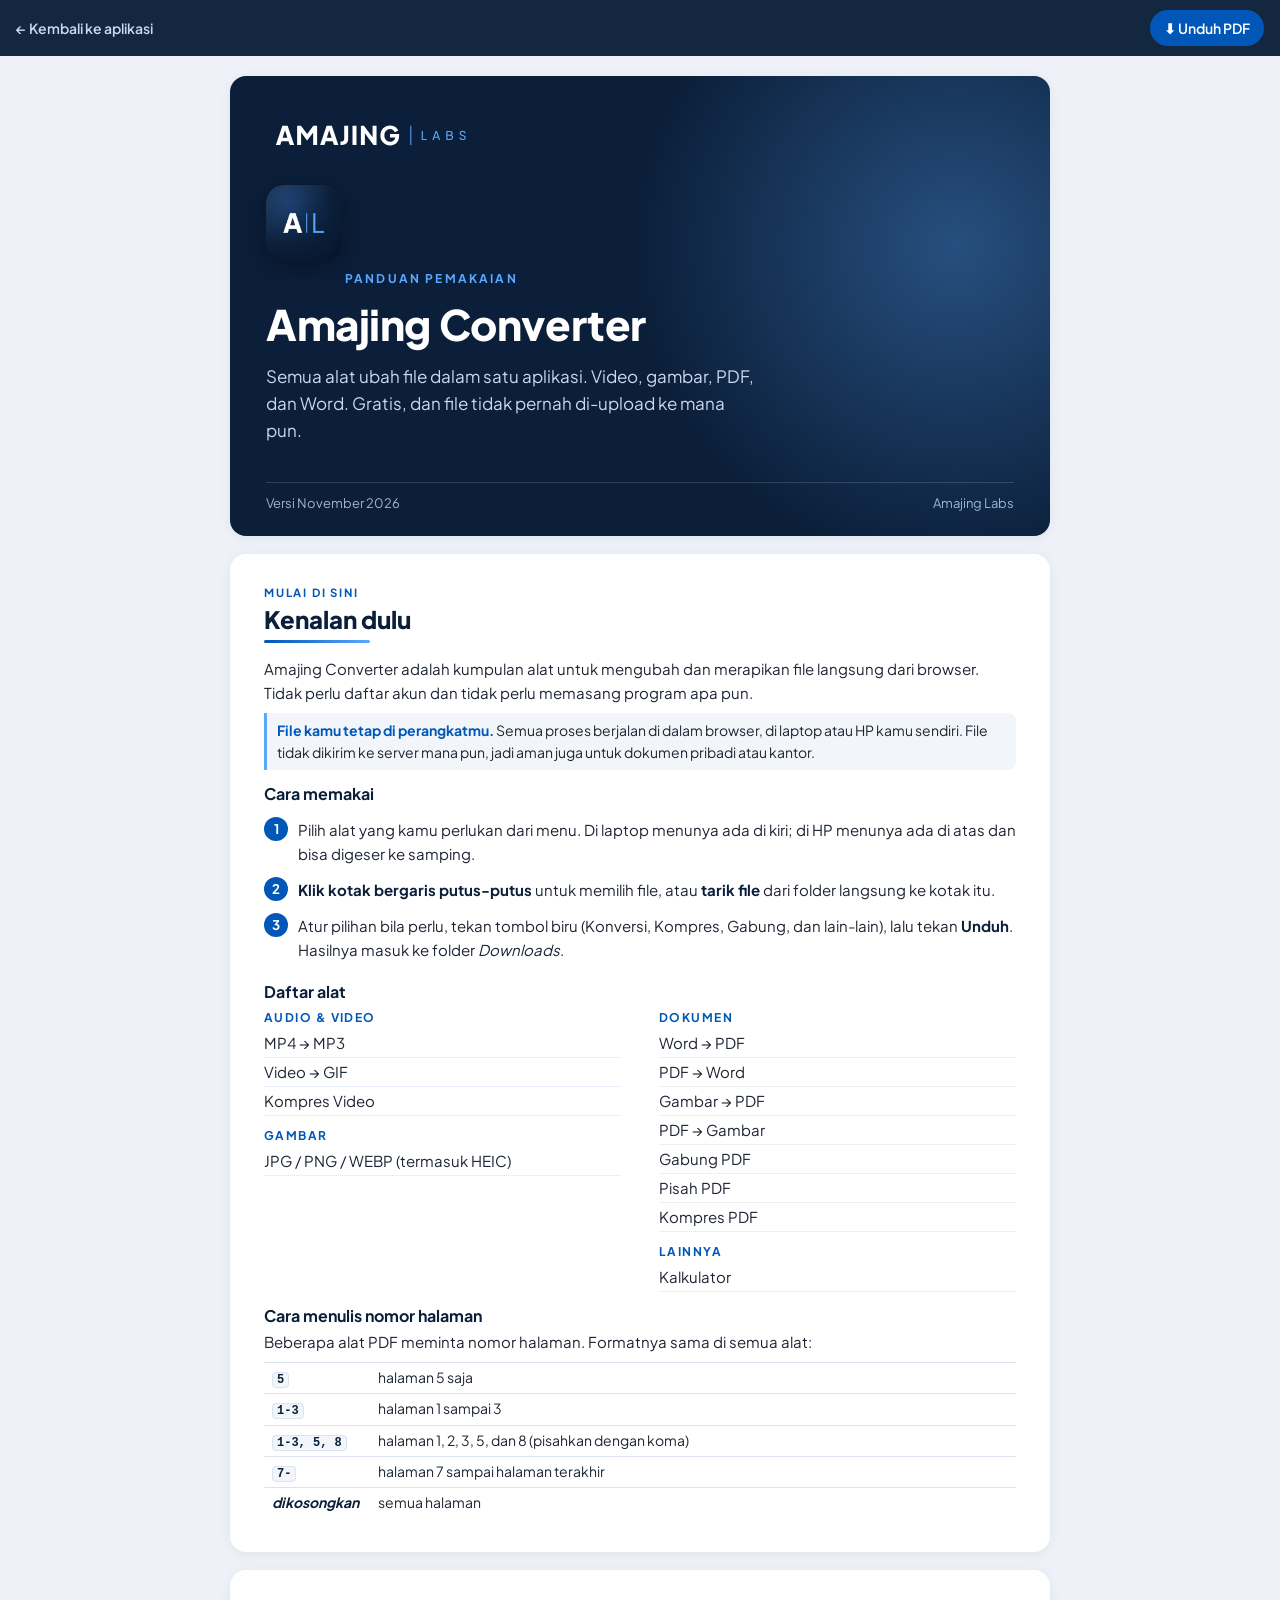
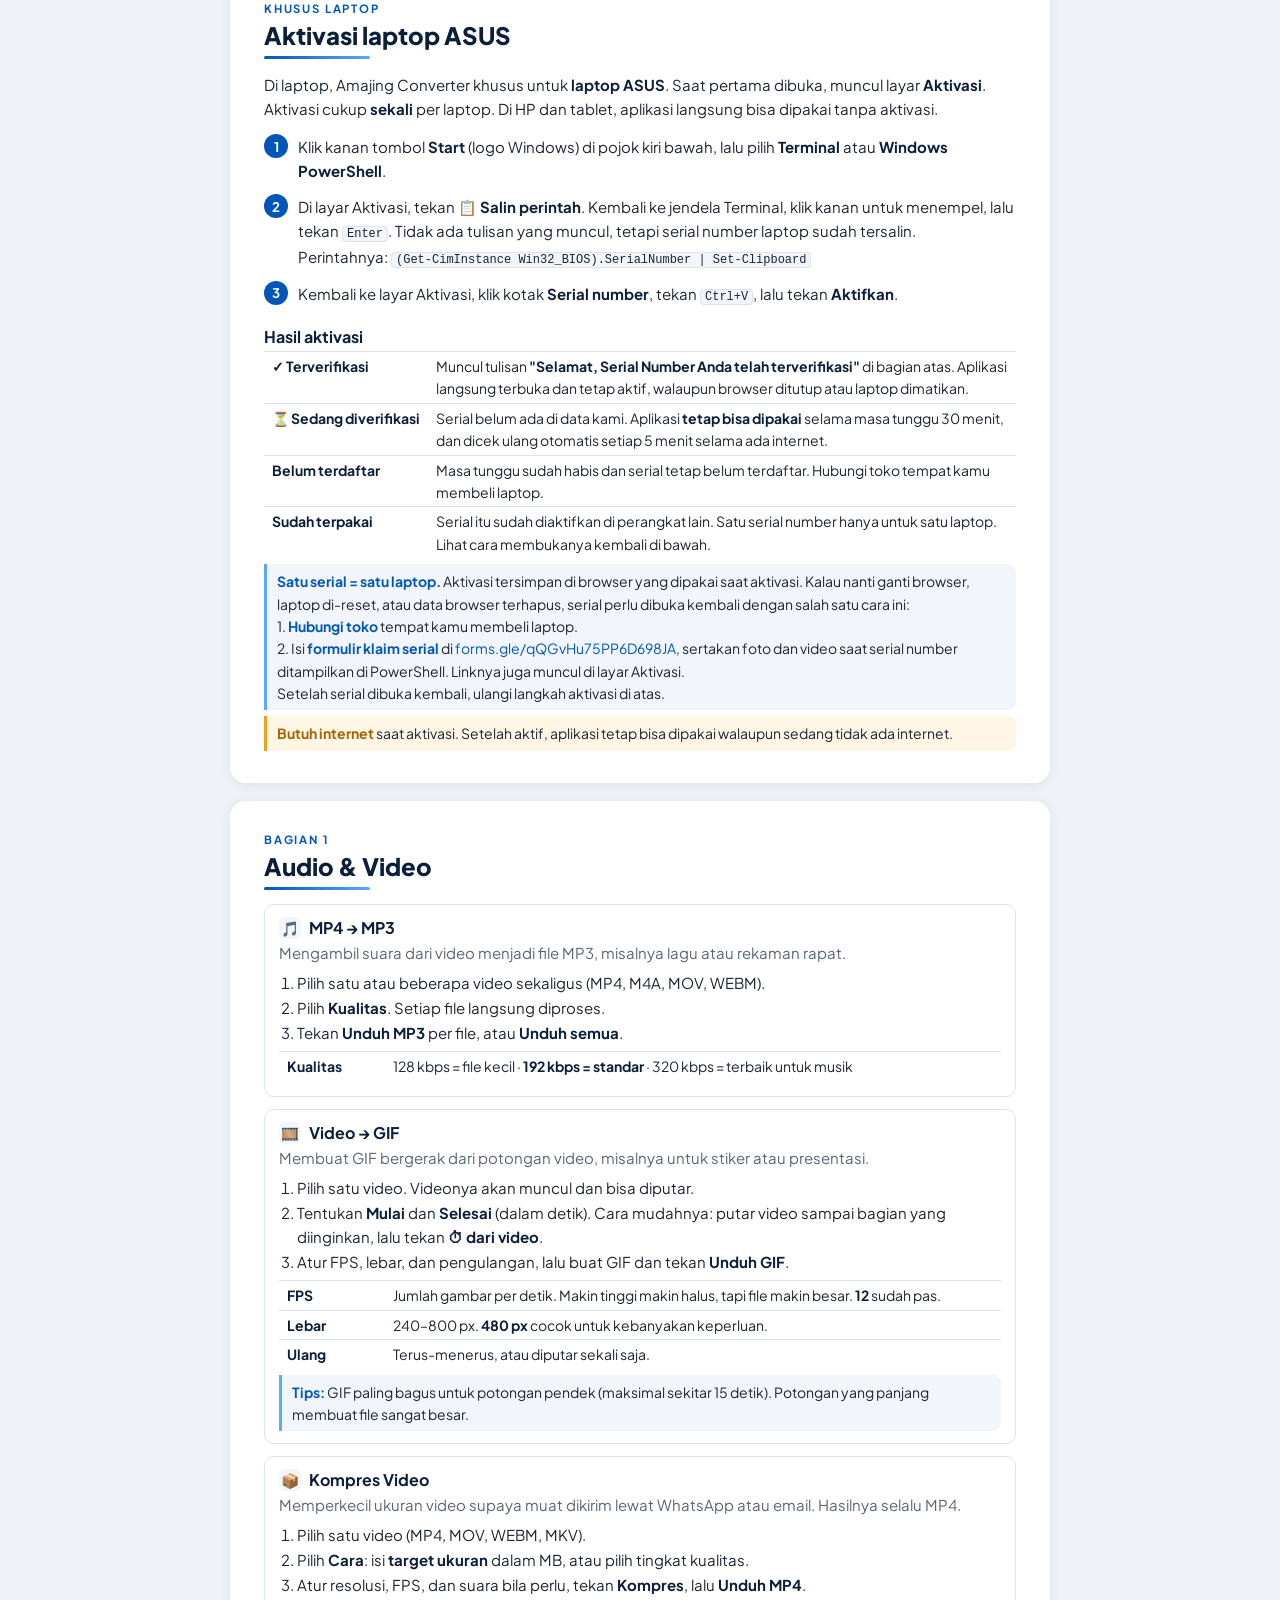
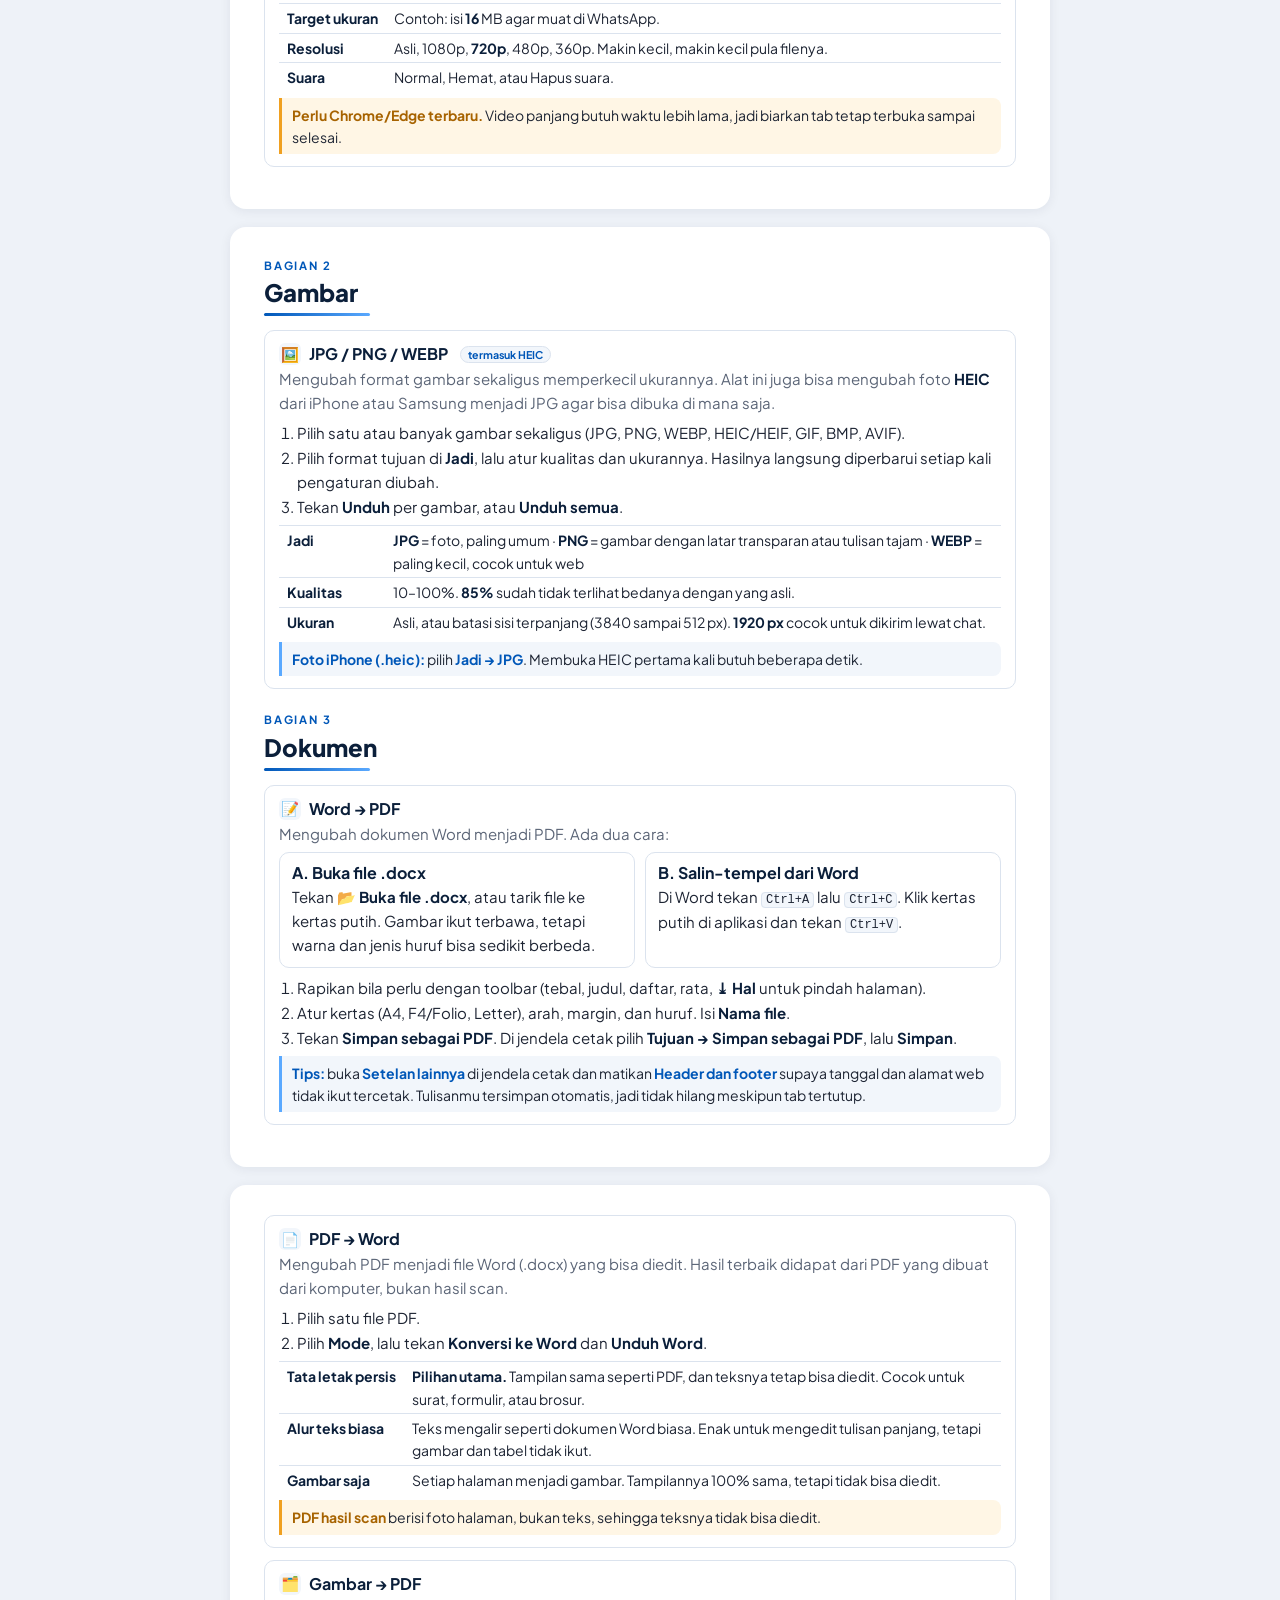
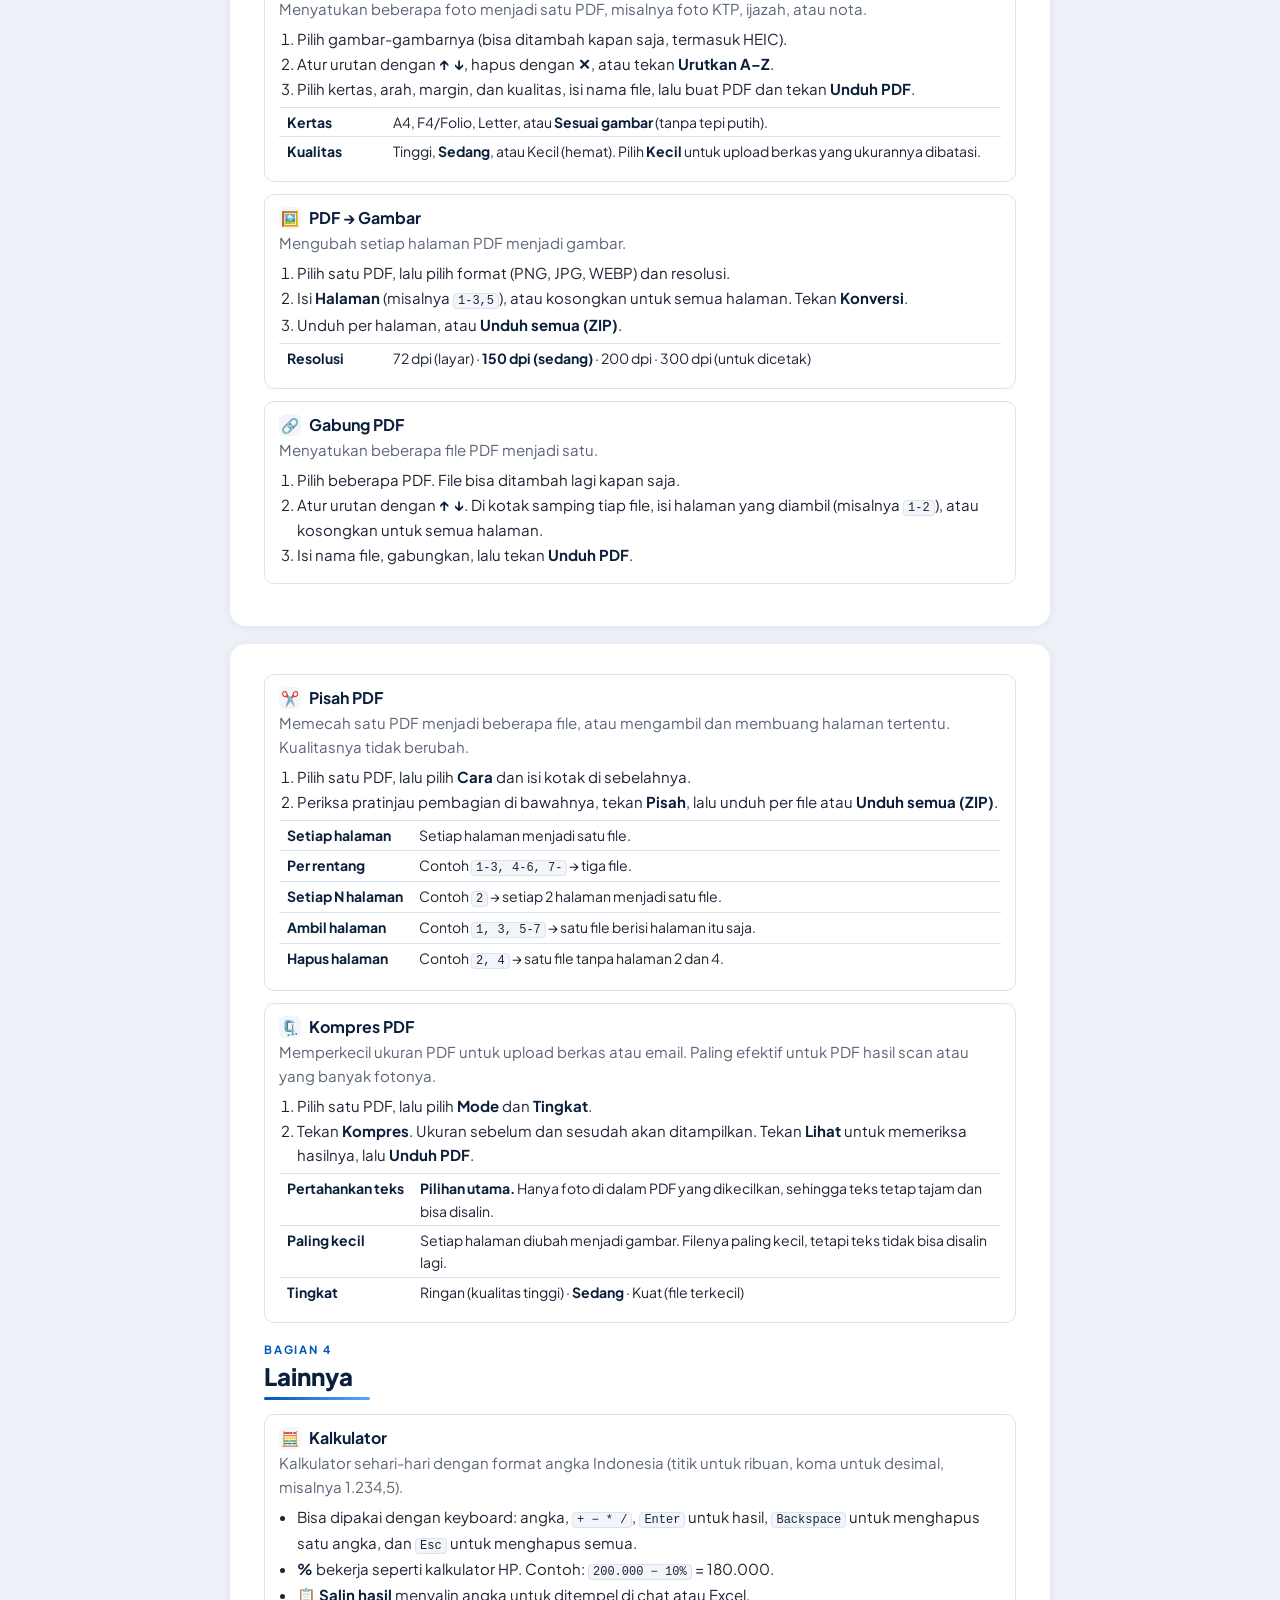
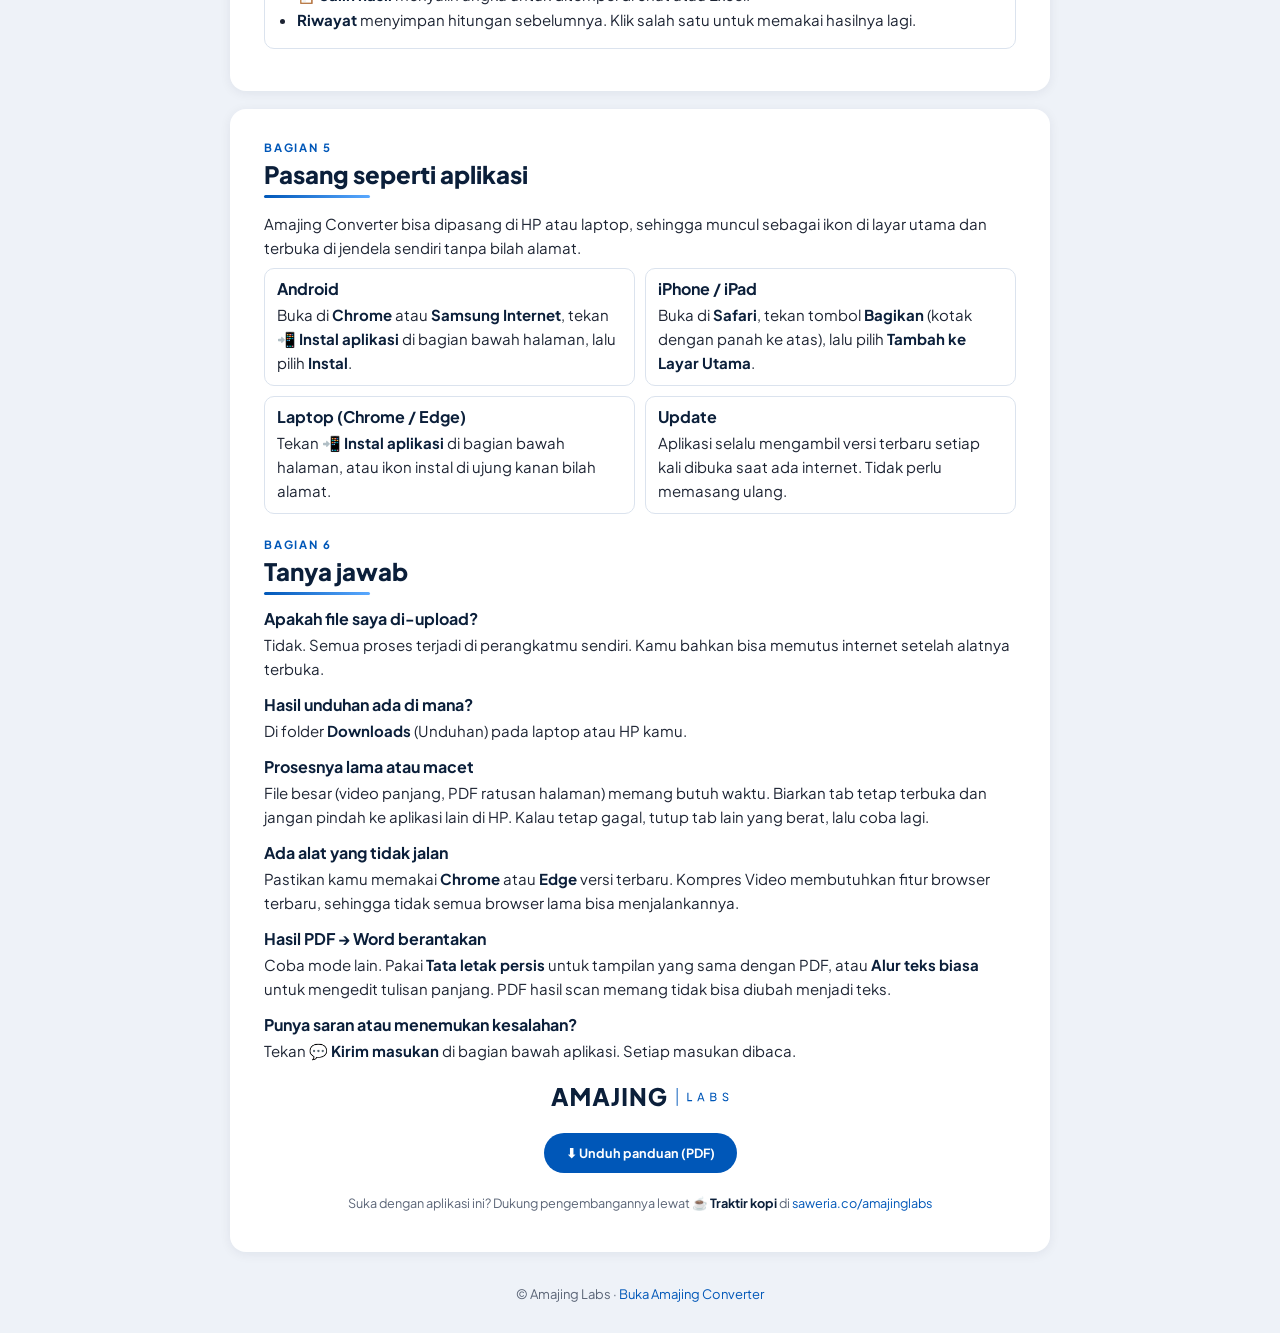
<file: panduan/index.html>
<!doctype html>
<html lang="id">
<head>
<meta charset="utf-8">
<meta name="viewport" content="width=device-width, initial-scale=1">
<meta name="robots" content="noindex, nofollow">
<meta name="description" content="Panduan pemakaian Amajing Converter: cara memakai setiap alat ubah file.">
<meta name="theme-color" content="#0B1F3A">
<link rel="icon" href="../brand/ikon.svg" type="image/svg+xml">
<link rel="apple-touch-icon" href="../brand/apple-touch-icon.png">
<title>Panduan Amajing Converter</title>
<style>
@font-face{font-family:'Jakarta';src:url('PlusJakartaSans.ttf') format('truetype');font-weight:200 800}
@page{size:A4;margin:16mm 16mm 18mm}
@page cover{margin:0}
.coverpage{page:cover}
:root{--navy:#0B1F3A;--blue:#0057B8;--sky:#5AA9FF;--ink:#1d2433;--mute:#5b6577;--line:#dbe3ee;--soft:#f2f6fb}
*{box-sizing:border-box}
html,body{margin:0;background:#fff}
body{font-family:'Jakarta','Segoe UI',Arial,sans-serif;color:var(--ink);font-size:10.5pt;line-height:1.55;-webkit-print-color-adjust:exact;print-color-adjust:exact}
h1,h2,h3{color:var(--navy);line-height:1.25;margin:0}
h2{font-size:17pt;font-weight:800;margin:0 0 4px}
h3{font-size:11.5pt;font-weight:700;margin:14px 0 4px}
p{margin:0 0 8px}
b{color:var(--navy)}
a{color:var(--blue);text-decoration:none}
.page{page-break-after:always;break-after:page}
.page:last-child{page-break-after:auto;break-after:auto}

/* sampul */
.cover{height:296mm;display:flex;flex-direction:column;justify-content:space-between;background:var(--navy);color:#fff;margin:0;padding:26mm 22mm 20mm;position:relative;overflow:hidden}
.cover:before{content:"";position:absolute;right:-60mm;top:-40mm;width:170mm;height:170mm;border-radius:50%;background:radial-gradient(circle,rgba(90,169,255,.35),rgba(90,169,255,0) 70%)}
.cover .logo{width:70mm;position:relative}
.cover .mid{position:relative}
.cover .tag{display:inline-block;font-size:9pt;letter-spacing:.18em;text-transform:uppercase;color:var(--sky);font-weight:700;margin-bottom:10px}
.cover h1{color:#fff;font-size:36pt;font-weight:800;letter-spacing:-.01em}
.cover .lead{font-size:13pt;color:#c9d8ee;max-width:130mm;margin-top:12px}
.cover .foot{position:relative;font-size:9.5pt;color:#9fb3cf;border-top:1px solid rgba(255,255,255,.15);padding-top:10px;display:flex;justify-content:space-between}
.cover .icon{width:26mm;border-radius:6mm;position:relative;margin-bottom:12mm;box-shadow:0 6px 24px rgba(0,0,0,.35)}

/* isi */
.kicker{font-size:8.5pt;letter-spacing:.16em;text-transform:uppercase;color:var(--blue);font-weight:700;margin-bottom:2px}
.sub{color:var(--mute);margin-bottom:12px}
.rule{height:3px;width:28mm;background:linear-gradient(90deg,var(--blue),var(--sky));border-radius:2px;margin:6px 0 14px}
.tool{border:1px solid var(--line);border-radius:10px;padding:12px 14px 10px;margin:0 0 12px;break-inside:avoid;page-break-inside:avoid}
.tool h3{margin:0 0 2px;display:flex;align-items:center;gap:8px}
.tool h3 .ic{display:inline-flex;width:22px;height:22px;border-radius:6px;background:var(--soft);align-items:center;justify-content:center;font-size:11pt}
.tool .what{color:var(--mute);margin-bottom:6px}
ol,ul{margin:0 0 6px;padding-left:18px}
li{margin:1px 0}
.opt{width:100%;border-collapse:collapse;margin:4px 0 6px;font-size:9.5pt}
.opt td{padding:3px 8px;border-top:1px solid var(--line);vertical-align:top}
.opt td:first-child{width:28mm;font-weight:700;color:var(--navy);white-space:nowrap}
.tip{background:var(--soft);border-left:3px solid var(--sky);border-radius:0 8px 8px 0;padding:6px 10px;font-size:9.5pt;margin:6px 0 2px}
.tip b{color:var(--blue)}
.warn{background:#fff6e5;border-left-color:#f0a020}
.warn b{color:#a76300}
code,.k{font-family:Consolas,'Courier New',monospace;font-size:9pt;background:var(--soft);border:1px solid var(--line);border-radius:4px;padding:0 4px}
.grid{display:grid;grid-template-columns:1fr 1fr;gap:10px}
.card{border:1px solid var(--line);border-radius:10px;padding:10px 12px;break-inside:avoid}
.card h3{margin-top:0}
.toc{columns:2;column-gap:10mm;margin-top:6px}
.toc .g{break-inside:avoid;margin-bottom:10px}
.toc .g b{display:block;font-size:9pt;letter-spacing:.12em;text-transform:uppercase;color:var(--blue);margin-bottom:2px}
.toc .g span{display:block;padding:2px 0;border-bottom:1px dotted var(--line)}
.steps{counter-reset:s;list-style:none;padding:0;margin:8px 0}
.steps li{counter-increment:s;position:relative;padding:6px 0 6px 34px;margin:0}
.steps li:before{content:counter(s);position:absolute;left:0;top:5px;width:24px;height:24px;border-radius:50%;background:var(--blue);color:#fff;font-weight:700;font-size:10pt;display:flex;align-items:center;justify-content:center}
.badge{display:inline-block;font-size:8pt;font-weight:700;padding:1px 7px;border-radius:20px;background:var(--soft);color:var(--blue);border:1px solid var(--line);margin-left:4px;vertical-align:1px}
.end{text-align:center;margin-top:16px}
.end img{width:52mm;margin-bottom:6px}
.end p{color:var(--mute);font-size:9.5pt}
</style>
<link rel="stylesheet" href="web.css">
</head>
<body>
<header class="topbar"><a class="back" href="../">← <span>Kembali ke </span>aplikasi</a><span class="sp"></span><a class="dl" href="Panduan-Amajing-Converter.pdf" download>⬇ Unduh PDF</a></header>
<main>

<!-- ===== SAMPUL ===== -->
<section class="page coverpage">
  <div class="cover">
    <img class="logo" src="../brand/logo-gelap.svg" alt="Amajing Labs">
    <div class="mid">
      <img class="icon" src="../brand/app/ikon-512.png" alt="">
      <div class="tag">Panduan Pemakaian</div>
      <h1>Amajing Converter</h1>
      <p class="lead">Semua alat ubah file dalam satu aplikasi. Video, gambar, PDF, dan Word. Gratis, dan file tidak pernah di-upload ke mana pun.</p>
    </div>
    <div class="foot"><span>Versi November 2026</span><span>Amajing Labs</span></div>
  </div>
</section>

<!-- ===== MULAI ===== -->
<section class="page">
  <div class="kicker">Mulai di sini</div>
  <h2>Kenalan dulu</h2>
  <div class="rule"></div>
  <p>Amajing Converter adalah kumpulan alat untuk mengubah dan merapikan file langsung dari browser. Tidak perlu daftar akun dan tidak perlu memasang program apa pun.</p>

  <div class="tip"><b>File kamu tetap di perangkatmu.</b> Semua proses berjalan di dalam browser, di laptop atau HP kamu sendiri. File tidak dikirim ke server mana pun, jadi aman juga untuk dokumen pribadi atau kantor.</div>

  <h3>Cara memakai</h3>
  <ol class="steps">
    <li>Pilih alat yang kamu perlukan dari menu. Di laptop menunya ada di kiri; di HP menunya ada di atas dan bisa digeser ke samping.</li>
    <li><b>Klik kotak bergaris putus-putus</b> untuk memilih file, atau <b>tarik file</b> dari folder langsung ke kotak itu.</li>
    <li>Atur pilihan bila perlu, tekan tombol biru (Konversi, Kompres, Gabung, dan lain-lain), lalu tekan <b>Unduh</b>. Hasilnya masuk ke folder <i>Downloads</i>.</li>
  </ol>

  <h3>Daftar alat</h3>
  <div class="toc">
    <div class="g"><b>Audio &amp; Video</b><span>MP4 → MP3</span><span>Video → GIF</span><span>Kompres Video</span></div>
    <div class="g"><b>Gambar</b><span>JPG / PNG / WEBP (termasuk HEIC)</span></div>
    <div class="g"><b>Dokumen</b><span>Word → PDF</span><span>PDF → Word</span><span>Gambar → PDF</span><span>PDF → Gambar</span><span>Gabung PDF</span><span>Pisah PDF</span><span>Kompres PDF</span></div>
    <div class="g"><b>Lainnya</b><span>Kalkulator</span></div>
  </div>

  <h3>Cara menulis nomor halaman</h3>
  <p>Beberapa alat PDF meminta nomor halaman. Formatnya sama di semua alat:</p>
  <table class="opt">
    <tr><td><code>5</code></td><td>halaman 5 saja</td></tr>
    <tr><td><code>1-3</code></td><td>halaman 1 sampai 3</td></tr>
    <tr><td><code>1-3, 5, 8</code></td><td>halaman 1, 2, 3, 5, dan 8 (pisahkan dengan koma)</td></tr>
    <tr><td><code>7-</code></td><td>halaman 7 sampai halaman terakhir</td></tr>
    <tr><td><i>dikosongkan</i></td><td>semua halaman</td></tr>
  </table>
</section>

<!-- ===== AKTIVASI ===== -->
<section class="page">
  <div class="kicker">Khusus laptop</div>
  <h2>Aktivasi laptop ASUS</h2>
  <div class="rule"></div>
  <p>Di laptop, Amajing Converter khusus untuk <b>laptop ASUS</b>. Saat pertama dibuka, muncul layar <b>Aktivasi</b>. Aktivasi cukup <b>sekali</b> per laptop. Di HP dan tablet, aplikasi langsung bisa dipakai tanpa aktivasi.</p>

  <ol class="steps">
    <li>Klik kanan tombol <b>Start</b> (logo Windows) di pojok kiri bawah, lalu pilih <b>Terminal</b> atau <b>Windows PowerShell</b>.</li>
    <li>Di layar Aktivasi, tekan <b>📋 Salin perintah</b>. Kembali ke jendela Terminal, klik kanan untuk menempel, lalu tekan <span class="k">Enter</span>. Tidak ada tulisan yang muncul, tetapi serial number laptop sudah tersalin.<br>
      Perintahnya: <code>(Get-CimInstance Win32_BIOS).SerialNumber | Set-Clipboard</code></li>
    <li>Kembali ke layar Aktivasi, klik kotak <b>Serial number</b>, tekan <span class="k">Ctrl+V</span>, lalu tekan <b>Aktifkan</b>.</li>
  </ol>

  <h3>Hasil aktivasi</h3>
  <table class="opt">
    <tr><td>✓ Terverifikasi</td><td>Muncul tulisan <b>"Selamat, Serial Number Anda telah terverifikasi"</b> di bagian atas. Aplikasi langsung terbuka dan tetap aktif, walaupun browser ditutup atau laptop dimatikan.</td></tr>
    <tr><td>⏳ Sedang diverifikasi</td><td>Serial belum ada di data kami. Aplikasi <b>tetap bisa dipakai</b> selama masa tunggu 30 menit, dan dicek ulang otomatis setiap 5 menit selama ada internet.</td></tr>
    <tr><td>Belum terdaftar</td><td>Masa tunggu sudah habis dan serial tetap belum terdaftar. Hubungi toko tempat kamu membeli laptop.</td></tr>
    <tr><td>Sudah terpakai</td><td>Serial itu sudah diaktifkan di perangkat lain. Satu serial number hanya untuk satu laptop. Lihat cara membukanya kembali di bawah.</td></tr>
  </table>

  <div class="tip"><b>Satu serial = satu laptop.</b> Aktivasi tersimpan di browser yang dipakai saat aktivasi. Kalau nanti ganti browser, laptop di-reset, atau data browser terhapus, serial perlu dibuka kembali dengan salah satu cara ini:<br>1. <b>Hubungi toko</b> tempat kamu membeli laptop.<br>2. Isi <b>formulir klaim serial</b> di <a href="https://forms.gle/qQGvHu75PP6D698JA">forms.gle/qQGvHu75PP6D698JA</a>, sertakan foto dan video saat serial number ditampilkan di PowerShell. Linknya juga muncul di layar Aktivasi.<br>Setelah serial dibuka kembali, ulangi langkah aktivasi di atas.</div>
  <div class="tip warn"><b>Butuh internet</b> saat aktivasi. Setelah aktif, aplikasi tetap bisa dipakai walaupun sedang tidak ada internet.</div>
</section>

<!-- ===== AUDIO & VIDEO ===== -->
<section class="page">
  <div class="kicker">Bagian 1</div>
  <h2>Audio &amp; Video</h2>
  <div class="rule"></div>

  <div class="tool">
    <h3><span class="ic">🎵</span> MP4 → MP3</h3>
    <p class="what">Mengambil suara dari video menjadi file MP3, misalnya lagu atau rekaman rapat.</p>
    <ol>
      <li>Pilih satu atau beberapa video sekaligus (MP4, M4A, MOV, WEBM).</li>
      <li>Pilih <b>Kualitas</b>. Setiap file langsung diproses.</li>
      <li>Tekan <b>Unduh MP3</b> per file, atau <b>Unduh semua</b>.</li>
    </ol>
    <table class="opt">
      <tr><td>Kualitas</td><td>128 kbps = file kecil · <b>192 kbps = standar</b> · 320 kbps = terbaik untuk musik</td></tr>
    </table>
  </div>

  <div class="tool">
    <h3><span class="ic">🎞️</span> Video → GIF</h3>
    <p class="what">Membuat GIF bergerak dari potongan video, misalnya untuk stiker atau presentasi.</p>
    <ol>
      <li>Pilih satu video. Videonya akan muncul dan bisa diputar.</li>
      <li>Tentukan <b>Mulai</b> dan <b>Selesai</b> (dalam detik). Cara mudahnya: putar video sampai bagian yang diinginkan, lalu tekan <b>⏱ dari video</b>.</li>
      <li>Atur FPS, lebar, dan pengulangan, lalu buat GIF dan tekan <b>Unduh GIF</b>.</li>
    </ol>
    <table class="opt">
      <tr><td>FPS</td><td>Jumlah gambar per detik. Makin tinggi makin halus, tapi file makin besar. <b>12</b> sudah pas.</td></tr>
      <tr><td>Lebar</td><td>240–800 px. <b>480 px</b> cocok untuk kebanyakan keperluan.</td></tr>
      <tr><td>Ulang</td><td>Terus-menerus, atau diputar sekali saja.</td></tr>
    </table>
    <div class="tip"><b>Tips:</b> GIF paling bagus untuk potongan pendek (maksimal sekitar 15 detik). Potongan yang panjang membuat file sangat besar.</div>
  </div>

  <div class="tool">
    <h3><span class="ic">📦</span> Kompres Video</h3>
    <p class="what">Memperkecil ukuran video supaya muat dikirim lewat WhatsApp atau email. Hasilnya selalu MP4.</p>
    <ol>
      <li>Pilih satu video (MP4, MOV, WEBM, MKV).</li>
      <li>Pilih <b>Cara</b>: isi <b>target ukuran</b> dalam MB, atau pilih tingkat kualitas.</li>
      <li>Atur resolusi, FPS, dan suara bila perlu, tekan <b>Kompres</b>, lalu <b>Unduh MP4</b>.</li>
    </ol>
    <table class="opt">
      <tr><td>Target ukuran</td><td>Contoh: isi <b>16</b> MB agar muat di WhatsApp.</td></tr>
      <tr><td>Resolusi</td><td>Asli, 1080p, <b>720p</b>, 480p, 360p. Makin kecil, makin kecil pula filenya.</td></tr>
      <tr><td>Suara</td><td>Normal, Hemat, atau Hapus suara.</td></tr>
    </table>
    <div class="tip warn"><b>Perlu Chrome/Edge terbaru.</b> Video panjang butuh waktu lebih lama, jadi biarkan tab tetap terbuka sampai selesai.</div>
  </div>
</section>

<!-- ===== GAMBAR ===== -->
<section class="page">
  <div class="kicker">Bagian 2</div>
  <h2>Gambar</h2>
  <div class="rule"></div>

  <div class="tool">
    <h3><span class="ic">🖼️</span> JPG / PNG / WEBP <span class="badge">termasuk HEIC</span></h3>
    <p class="what">Mengubah format gambar sekaligus memperkecil ukurannya. Alat ini juga bisa mengubah foto <b>HEIC</b> dari iPhone atau Samsung menjadi JPG agar bisa dibuka di mana saja.</p>
    <ol>
      <li>Pilih satu atau banyak gambar sekaligus (JPG, PNG, WEBP, HEIC/HEIF, GIF, BMP, AVIF).</li>
      <li>Pilih format tujuan di <b>Jadi</b>, lalu atur kualitas dan ukurannya. Hasilnya langsung diperbarui setiap kali pengaturan diubah.</li>
      <li>Tekan <b>Unduh</b> per gambar, atau <b>Unduh semua</b>.</li>
    </ol>
    <table class="opt">
      <tr><td>Jadi</td><td><b>JPG</b> = foto, paling umum · <b>PNG</b> = gambar dengan latar transparan atau tulisan tajam · <b>WEBP</b> = paling kecil, cocok untuk web</td></tr>
      <tr><td>Kualitas</td><td>10–100%. <b>85%</b> sudah tidak terlihat bedanya dengan yang asli.</td></tr>
      <tr><td>Ukuran</td><td>Asli, atau batasi sisi terpanjang (3840 sampai 512 px). <b>1920 px</b> cocok untuk dikirim lewat chat.</td></tr>
    </table>
    <div class="tip"><b>Foto iPhone (.heic):</b> pilih <b>Jadi → JPG</b>. Membuka HEIC pertama kali butuh beberapa detik.</div>
  </div>

  <div class="kicker" style="margin-top:22px">Bagian 3</div>
  <h2>Dokumen</h2>
  <div class="rule"></div>

  <div class="tool">
    <h3><span class="ic">📝</span> Word → PDF</h3>
    <p class="what">Mengubah dokumen Word menjadi PDF. Ada dua cara:</p>
    <div class="grid">
      <div class="card"><h3>A. Buka file .docx</h3>Tekan <b>📂 Buka file .docx</b>, atau tarik file ke kertas putih. Gambar ikut terbawa, tetapi warna dan jenis huruf bisa sedikit berbeda.</div>
      <div class="card"><h3>B. Salin-tempel dari Word</h3>Di Word tekan <span class="k">Ctrl+A</span> lalu <span class="k">Ctrl+C</span>. Klik kertas putih di aplikasi dan tekan <span class="k">Ctrl+V</span>.</div>
    </div>
    <ol style="margin-top:8px">
      <li>Rapikan bila perlu dengan toolbar (tebal, judul, daftar, rata, <b>⤓ Hal</b> untuk pindah halaman).</li>
      <li>Atur kertas (A4, F4/Folio, Letter), arah, margin, dan huruf. Isi <b>Nama file</b>.</li>
      <li>Tekan <b>Simpan sebagai PDF</b>. Di jendela cetak pilih <b>Tujuan → Simpan sebagai PDF</b>, lalu <b>Simpan</b>.</li>
    </ol>
    <div class="tip"><b>Tips:</b> buka <b>Setelan lainnya</b> di jendela cetak dan matikan <b>Header dan footer</b> supaya tanggal dan alamat web tidak ikut tercetak. Tulisanmu tersimpan otomatis, jadi tidak hilang meskipun tab tertutup.</div>
  </div>
</section>

<!-- ===== DOKUMEN (lanjutan) ===== -->
<section class="page">
  <div class="tool">
    <h3><span class="ic">📄</span> PDF → Word</h3>
    <p class="what">Mengubah PDF menjadi file Word (.docx) yang bisa diedit. Hasil terbaik didapat dari PDF yang dibuat dari komputer, bukan hasil scan.</p>
    <ol>
      <li>Pilih satu file PDF.</li>
      <li>Pilih <b>Mode</b>, lalu tekan <b>Konversi ke Word</b> dan <b>Unduh Word</b>.</li>
    </ol>
    <table class="opt">
      <tr><td>Tata letak persis</td><td><b>Pilihan utama.</b> Tampilan sama seperti PDF, dan teksnya tetap bisa diedit. Cocok untuk surat, formulir, atau brosur.</td></tr>
      <tr><td>Alur teks biasa</td><td>Teks mengalir seperti dokumen Word biasa. Enak untuk mengedit tulisan panjang, tetapi gambar dan tabel tidak ikut.</td></tr>
      <tr><td>Gambar saja</td><td>Setiap halaman menjadi gambar. Tampilannya 100% sama, tetapi tidak bisa diedit.</td></tr>
    </table>
    <div class="tip warn"><b>PDF hasil scan</b> berisi foto halaman, bukan teks, sehingga teksnya tidak bisa diedit.</div>
  </div>

  <div class="tool">
    <h3><span class="ic">🗂️</span> Gambar → PDF</h3>
    <p class="what">Menyatukan beberapa foto menjadi satu PDF, misalnya foto KTP, ijazah, atau nota.</p>
    <ol>
      <li>Pilih gambar-gambarnya (bisa ditambah kapan saja, termasuk HEIC).</li>
      <li>Atur urutan dengan <b>↑ ↓</b>, hapus dengan <b>✕</b>, atau tekan <b>Urutkan A–Z</b>.</li>
      <li>Pilih kertas, arah, margin, dan kualitas, isi nama file, lalu buat PDF dan tekan <b>Unduh PDF</b>.</li>
    </ol>
    <table class="opt">
      <tr><td>Kertas</td><td>A4, F4/Folio, Letter, atau <b>Sesuai gambar</b> (tanpa tepi putih).</td></tr>
      <tr><td>Kualitas</td><td>Tinggi, <b>Sedang</b>, atau Kecil (hemat). Pilih <b>Kecil</b> untuk upload berkas yang ukurannya dibatasi.</td></tr>
    </table>
  </div>

  <div class="tool">
    <h3><span class="ic">🖼️</span> PDF → Gambar</h3>
    <p class="what">Mengubah setiap halaman PDF menjadi gambar.</p>
    <ol>
      <li>Pilih satu PDF, lalu pilih format (PNG, JPG, WEBP) dan resolusi.</li>
      <li>Isi <b>Halaman</b> (misalnya <code>1-3,5</code>), atau kosongkan untuk semua halaman. Tekan <b>Konversi</b>.</li>
      <li>Unduh per halaman, atau <b>Unduh semua (ZIP)</b>.</li>
    </ol>
    <table class="opt">
      <tr><td>Resolusi</td><td>72 dpi (layar) · <b>150 dpi (sedang)</b> · 200 dpi · 300 dpi (untuk dicetak)</td></tr>
    </table>
  </div>

  <div class="tool">
    <h3><span class="ic">🔗</span> Gabung PDF</h3>
    <p class="what">Menyatukan beberapa file PDF menjadi satu.</p>
    <ol>
      <li>Pilih beberapa PDF. File bisa ditambah lagi kapan saja.</li>
      <li>Atur urutan dengan <b>↑ ↓</b>. Di kotak samping tiap file, isi halaman yang diambil (misalnya <code>1-2</code>), atau kosongkan untuk semua halaman.</li>
      <li>Isi nama file, gabungkan, lalu tekan <b>Unduh PDF</b>.</li>
    </ol>
  </div>
</section>

<!-- ===== DOKUMEN (lanjutan 2) + LAINNYA ===== -->
<section class="page">
  <div class="tool">
    <h3><span class="ic">✂️</span> Pisah PDF</h3>
    <p class="what">Memecah satu PDF menjadi beberapa file, atau mengambil dan membuang halaman tertentu. Kualitasnya tidak berubah.</p>
    <ol>
      <li>Pilih satu PDF, lalu pilih <b>Cara</b> dan isi kotak di sebelahnya.</li>
      <li>Periksa pratinjau pembagian di bawahnya, tekan <b>Pisah</b>, lalu unduh per file atau <b>Unduh semua (ZIP)</b>.</li>
    </ol>
    <table class="opt">
      <tr><td>Setiap halaman</td><td>Setiap halaman menjadi satu file.</td></tr>
      <tr><td>Per rentang</td><td>Contoh <code>1-3, 4-6, 7-</code> → tiga file.</td></tr>
      <tr><td>Setiap N halaman</td><td>Contoh <code>2</code> → setiap 2 halaman menjadi satu file.</td></tr>
      <tr><td>Ambil halaman</td><td>Contoh <code>1, 3, 5-7</code> → satu file berisi halaman itu saja.</td></tr>
      <tr><td>Hapus halaman</td><td>Contoh <code>2, 4</code> → satu file tanpa halaman 2 dan 4.</td></tr>
    </table>
  </div>

  <div class="tool">
    <h3><span class="ic">🗜️</span> Kompres PDF</h3>
    <p class="what">Memperkecil ukuran PDF untuk upload berkas atau email. Paling efektif untuk PDF hasil scan atau yang banyak fotonya.</p>
    <ol>
      <li>Pilih satu PDF, lalu pilih <b>Mode</b> dan <b>Tingkat</b>.</li>
      <li>Tekan <b>Kompres</b>. Ukuran sebelum dan sesudah akan ditampilkan. Tekan <b>Lihat</b> untuk memeriksa hasilnya, lalu <b>Unduh PDF</b>.</li>
    </ol>
    <table class="opt">
      <tr><td>Pertahankan teks</td><td><b>Pilihan utama.</b> Hanya foto di dalam PDF yang dikecilkan, sehingga teks tetap tajam dan bisa disalin.</td></tr>
      <tr><td>Paling kecil</td><td>Setiap halaman diubah menjadi gambar. Filenya paling kecil, tetapi teks tidak bisa disalin lagi.</td></tr>
      <tr><td>Tingkat</td><td>Ringan (kualitas tinggi) · <b>Sedang</b> · Kuat (file terkecil)</td></tr>
    </table>
  </div>

  <div class="kicker" style="margin-top:18px">Bagian 4</div>
  <h2>Lainnya</h2>
  <div class="rule"></div>

  <div class="tool">
    <h3><span class="ic">🧮</span> Kalkulator</h3>
    <p class="what">Kalkulator sehari-hari dengan format angka Indonesia (titik untuk ribuan, koma untuk desimal, misalnya 1.234,5).</p>
    <ul>
      <li>Bisa dipakai dengan keyboard: angka, <span class="k">+ − * /</span>, <span class="k">Enter</span> untuk hasil, <span class="k">Backspace</span> untuk menghapus satu angka, dan <span class="k">Esc</span> untuk menghapus semua.</li>
      <li><b>%</b> bekerja seperti kalkulator HP. Contoh: <code>200.000 − 10%</code> = 180.000.</li>
      <li><b>📋 Salin hasil</b> menyalin angka untuk ditempel di chat atau Excel.</li>
      <li><b>Riwayat</b> menyimpan hitungan sebelumnya. Klik salah satu untuk memakai hasilnya lagi.</li>
    </ul>
  </div>
</section>

<!-- ===== INSTAL & TANYA JAWAB ===== -->
<section class="page">
  <div class="kicker">Bagian 5</div>
  <h2>Pasang seperti aplikasi</h2>
  <div class="rule"></div>
  <p>Amajing Converter bisa dipasang di HP atau laptop, sehingga muncul sebagai ikon di layar utama dan terbuka di jendela sendiri tanpa bilah alamat.</p>
  <div class="grid">
    <div class="card"><h3>Android</h3>Buka di <b>Chrome</b> atau <b>Samsung Internet</b>, tekan <b>📲 Instal aplikasi</b> di bagian bawah halaman, lalu pilih <b>Instal</b>.</div>
    <div class="card"><h3>iPhone / iPad</h3>Buka di <b>Safari</b>, tekan tombol <b>Bagikan</b> (kotak dengan panah ke atas), lalu pilih <b>Tambah ke Layar Utama</b>.</div>
    <div class="card"><h3>Laptop (Chrome / Edge)</h3>Tekan <b>📲 Instal aplikasi</b> di bagian bawah halaman, atau ikon instal di ujung kanan bilah alamat.</div>
    <div class="card"><h3>Update</h3>Aplikasi selalu mengambil versi terbaru setiap kali dibuka saat ada internet. Tidak perlu memasang ulang.</div>
  </div>

  <div class="kicker" style="margin-top:22px">Bagian 6</div>
  <h2>Tanya jawab</h2>
  <div class="rule"></div>

  <h3>Apakah file saya di-upload?</h3>
  <p>Tidak. Semua proses terjadi di perangkatmu sendiri. Kamu bahkan bisa memutus internet setelah alatnya terbuka.</p>

  <h3>Hasil unduhan ada di mana?</h3>
  <p>Di folder <b>Downloads</b> (Unduhan) pada laptop atau HP kamu.</p>

  <h3>Prosesnya lama atau macet</h3>
  <p>File besar (video panjang, PDF ratusan halaman) memang butuh waktu. Biarkan tab tetap terbuka dan jangan pindah ke aplikasi lain di HP. Kalau tetap gagal, tutup tab lain yang berat, lalu coba lagi.</p>

  <h3>Ada alat yang tidak jalan</h3>
  <p>Pastikan kamu memakai <b>Chrome</b> atau <b>Edge</b> versi terbaru. Kompres Video membutuhkan fitur browser terbaru, sehingga tidak semua browser lama bisa menjalankannya.</p>

  <h3>Hasil PDF → Word berantakan</h3>
  <p>Coba mode lain. Pakai <b>Tata letak persis</b> untuk tampilan yang sama dengan PDF, atau <b>Alur teks biasa</b> untuk mengedit tulisan panjang. PDF hasil scan memang tidak bisa diubah menjadi teks.</p>

  <h3>Punya saran atau menemukan kesalahan?</h3>
  <p>Tekan <b>💬 Kirim masukan</b> di bagian bawah aplikasi. Setiap masukan dibaca.</p>

  <div class="end">
    <img src="../brand/logo.svg" alt="Amajing Labs">
    <p><a class="dlbig" href="Panduan-Amajing-Converter.pdf" download>⬇ Unduh panduan (PDF)</a></p>
    <p>Suka dengan aplikasi ini? Dukung pengembangannya lewat <b>☕ Traktir kopi</b> di <a href="https://saweria.co/amajinglabs">saweria.co/amajinglabs</a></p>
  </div>
</section>

</main>
<p class="sitefoot">© Amajing Labs · <a href="../">Buka Amajing Converter</a></p>
</body>
</html>
</file>
<file: panduan/web.css>
/* ===== tambahan khusus versi web (dibaca online) ===== */
:root{color-scheme:light}
@media screen{
  body{background:#eef2f8;font-size:15px;line-height:1.6}
  .topbar{position:sticky;top:0;z-index:5;display:flex;align-items:center;gap:12px;padding:10px 16px;background:rgba(11,31,58,.96);backdrop-filter:blur(6px);color:#fff}
  .topbar img{height:22px;display:block}
  .topbar .sp{flex:1}
  .topbar a{color:#c9d8ee;font-weight:600;font-size:14px;white-space:nowrap}
  .topbar a:hover{color:#fff}
  .topbar a.dl{background:var(--blue);color:#fff;padding:7px 14px;border-radius:999px}
  .topbar a.dl:hover{background:#0a66d1}
  main{padding:20px 16px 8px}
  .page{max-width:820px;margin:0 auto 18px;background:#fff;border-radius:16px;padding:30px 34px;box-shadow:0 2px 12px rgba(11,31,58,.07)}
  .coverpage{padding:0;overflow:hidden}
  .cover{height:auto;padding:40px 36px 22px;gap:30px}
  .cover .logo{width:210px}
  .cover .icon{width:76px;border-radius:18px;margin-bottom:22px}
  .cover h1{font-size:42px}
  .cover .lead{font-size:17px}
  .cover .foot{font-size:13px}
  h2{font-size:24px} h3{font-size:16px}
  .opt{font-size:14px}
  .tip{font-size:14px}
  .end .dlbig{display:inline-block;margin:6px 0 12px;background:var(--blue);color:#fff;font-weight:700;padding:10px 22px;border-radius:999px}
  .sitefoot{text-align:center;color:var(--mute);font-size:13px;padding:6px 16px 28px}
}
@media print{.topbar,.sitefoot,.dlbig{display:none}}
@media (max-width:640px){
  main{padding:0 0 8px}
  .page{border-radius:0;padding:22px 16px;margin-bottom:10px;box-shadow:none}
  .cover{padding:30px 20px 18px}
  .cover h1{font-size:31px}
  .cover .foot{flex-direction:column;gap:2px}
  .grid{grid-template-columns:1fr}
  .toc{columns:1}
  .opt td:first-child{width:auto;white-space:normal;min-width:88px}
  .topbar .back span{display:none}
}
</file>
